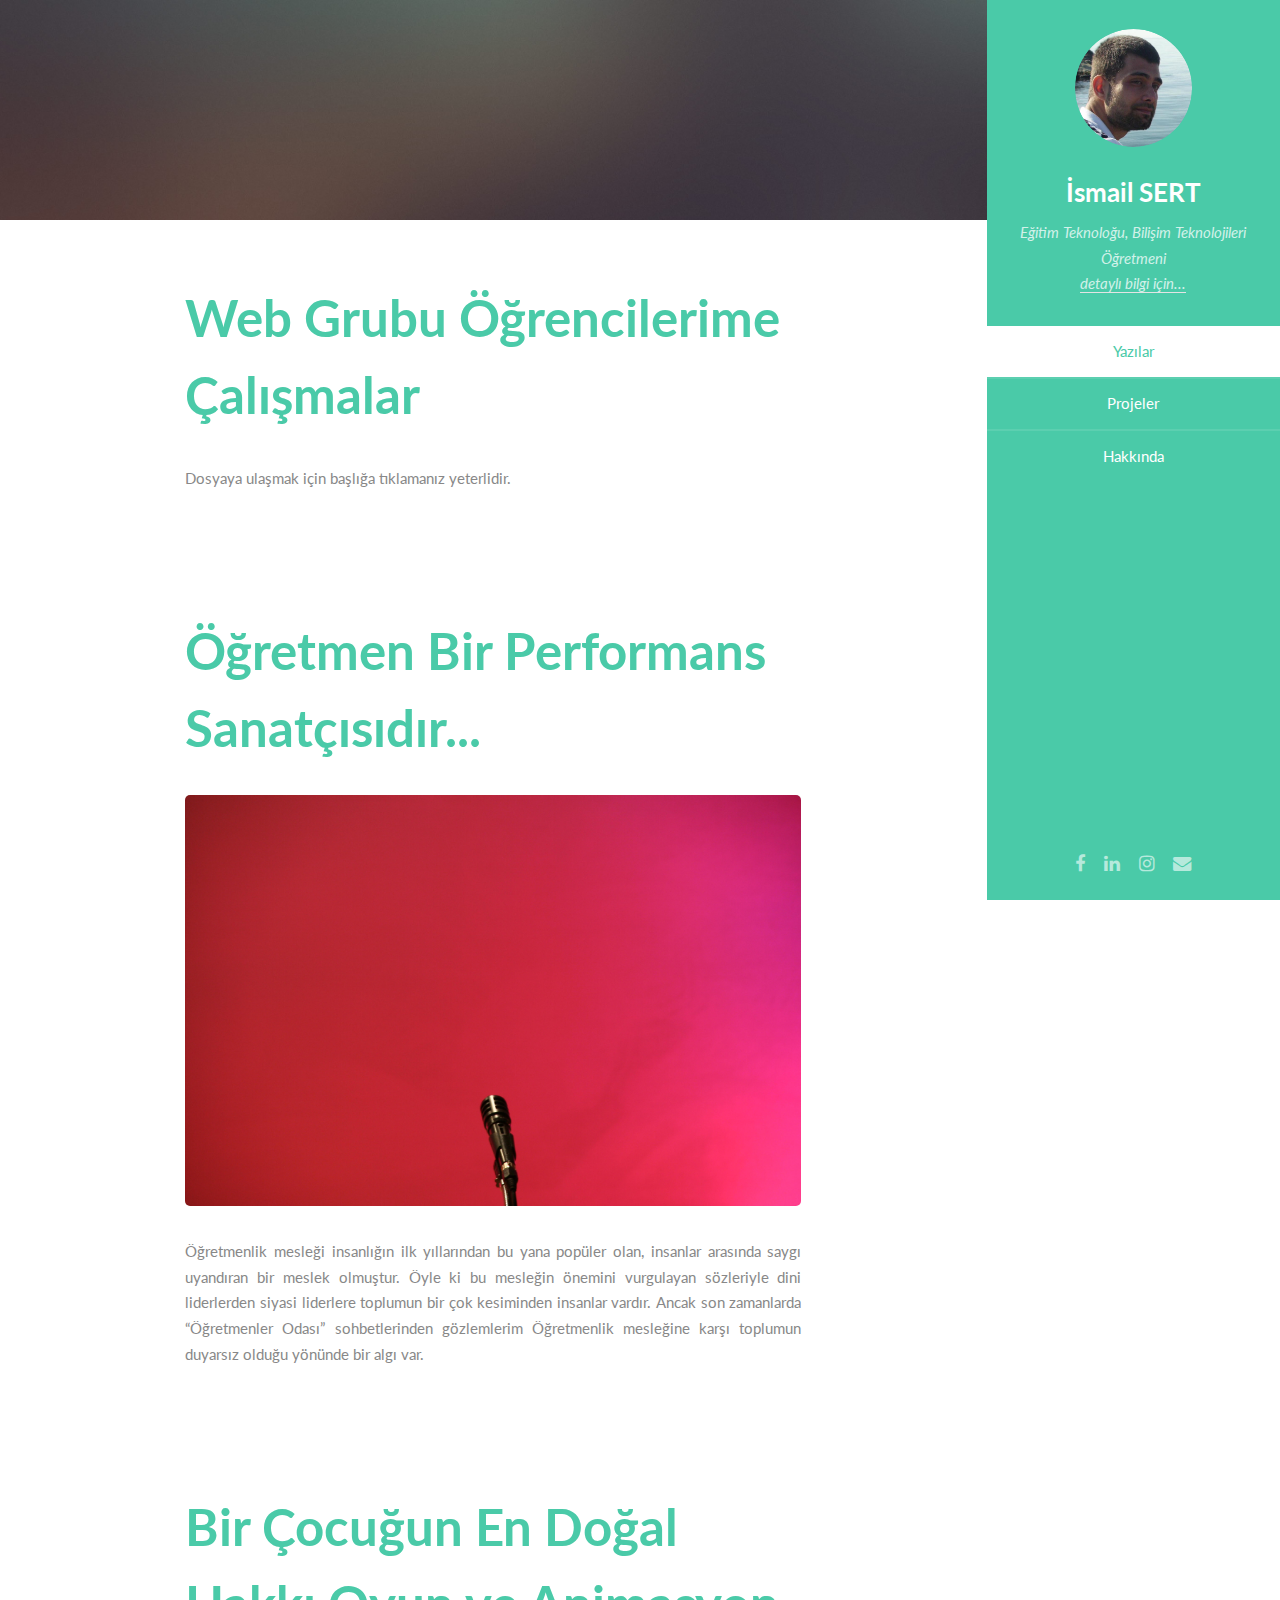
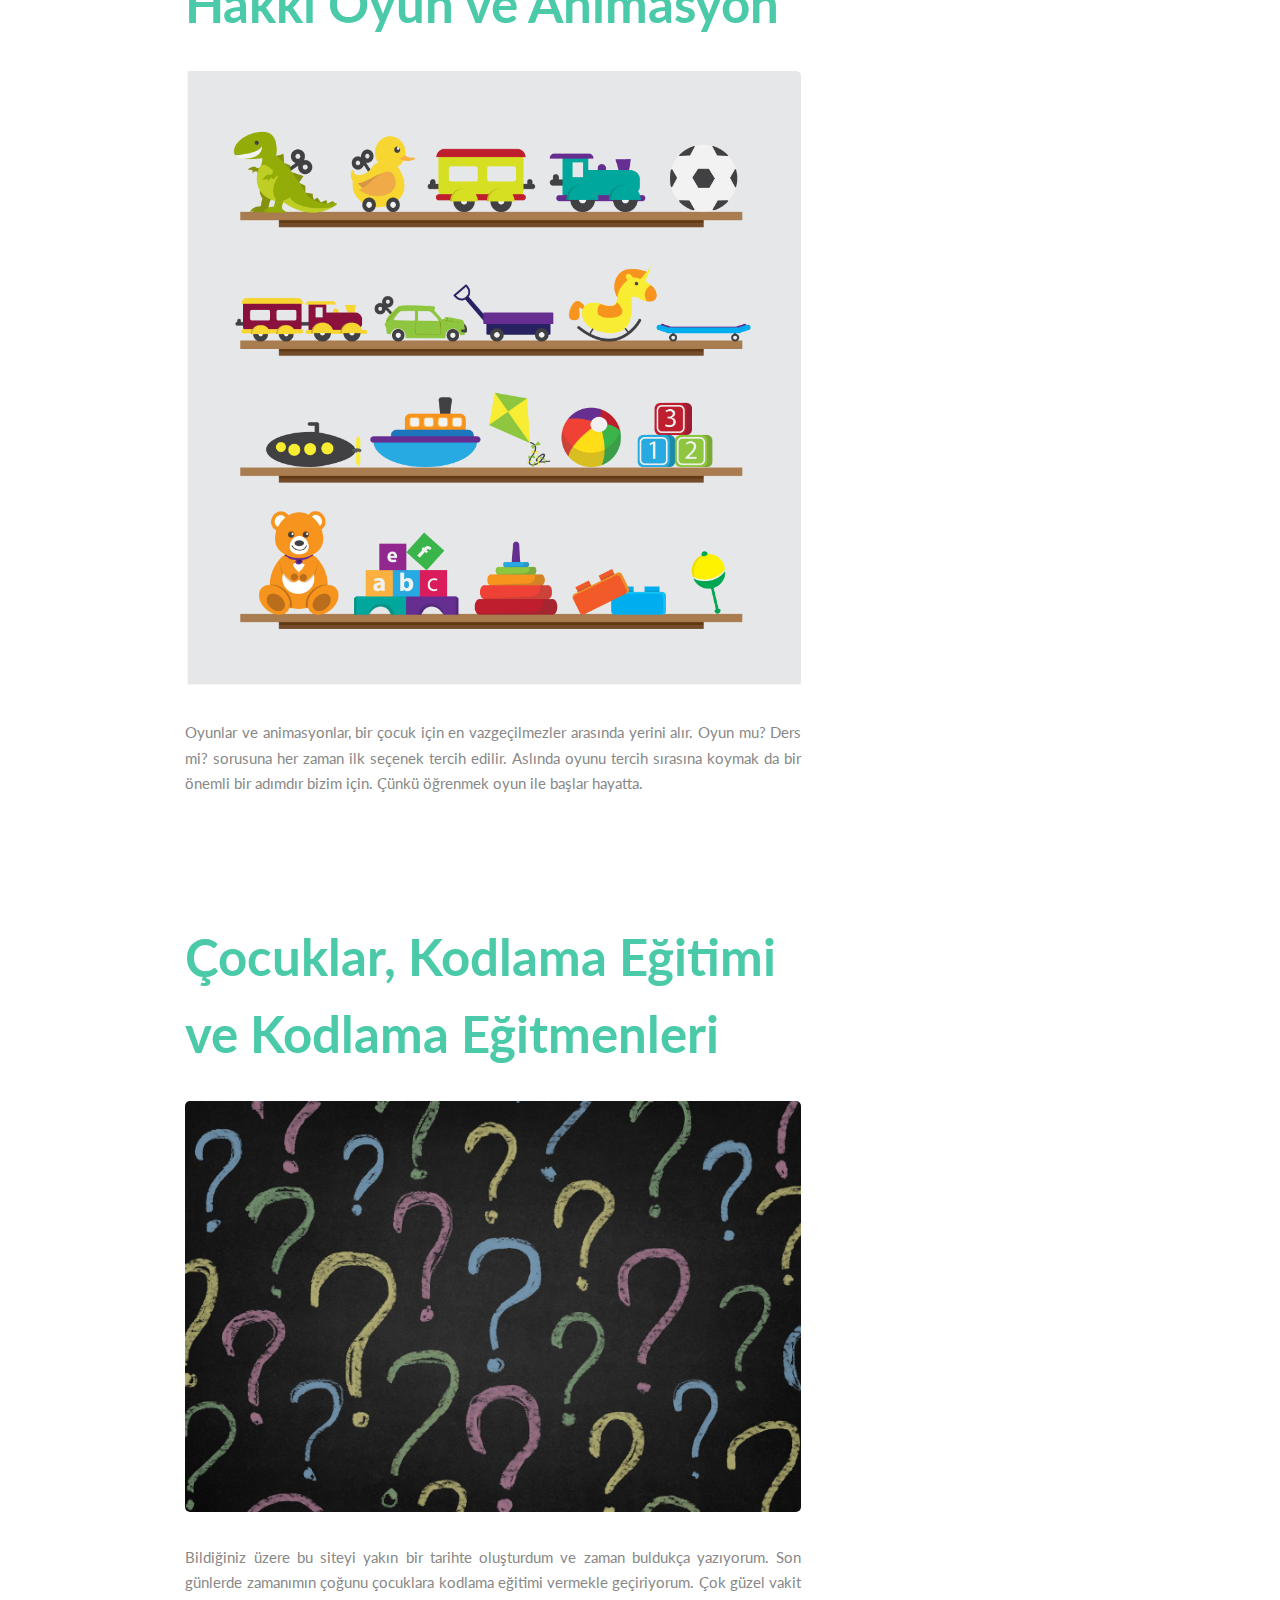
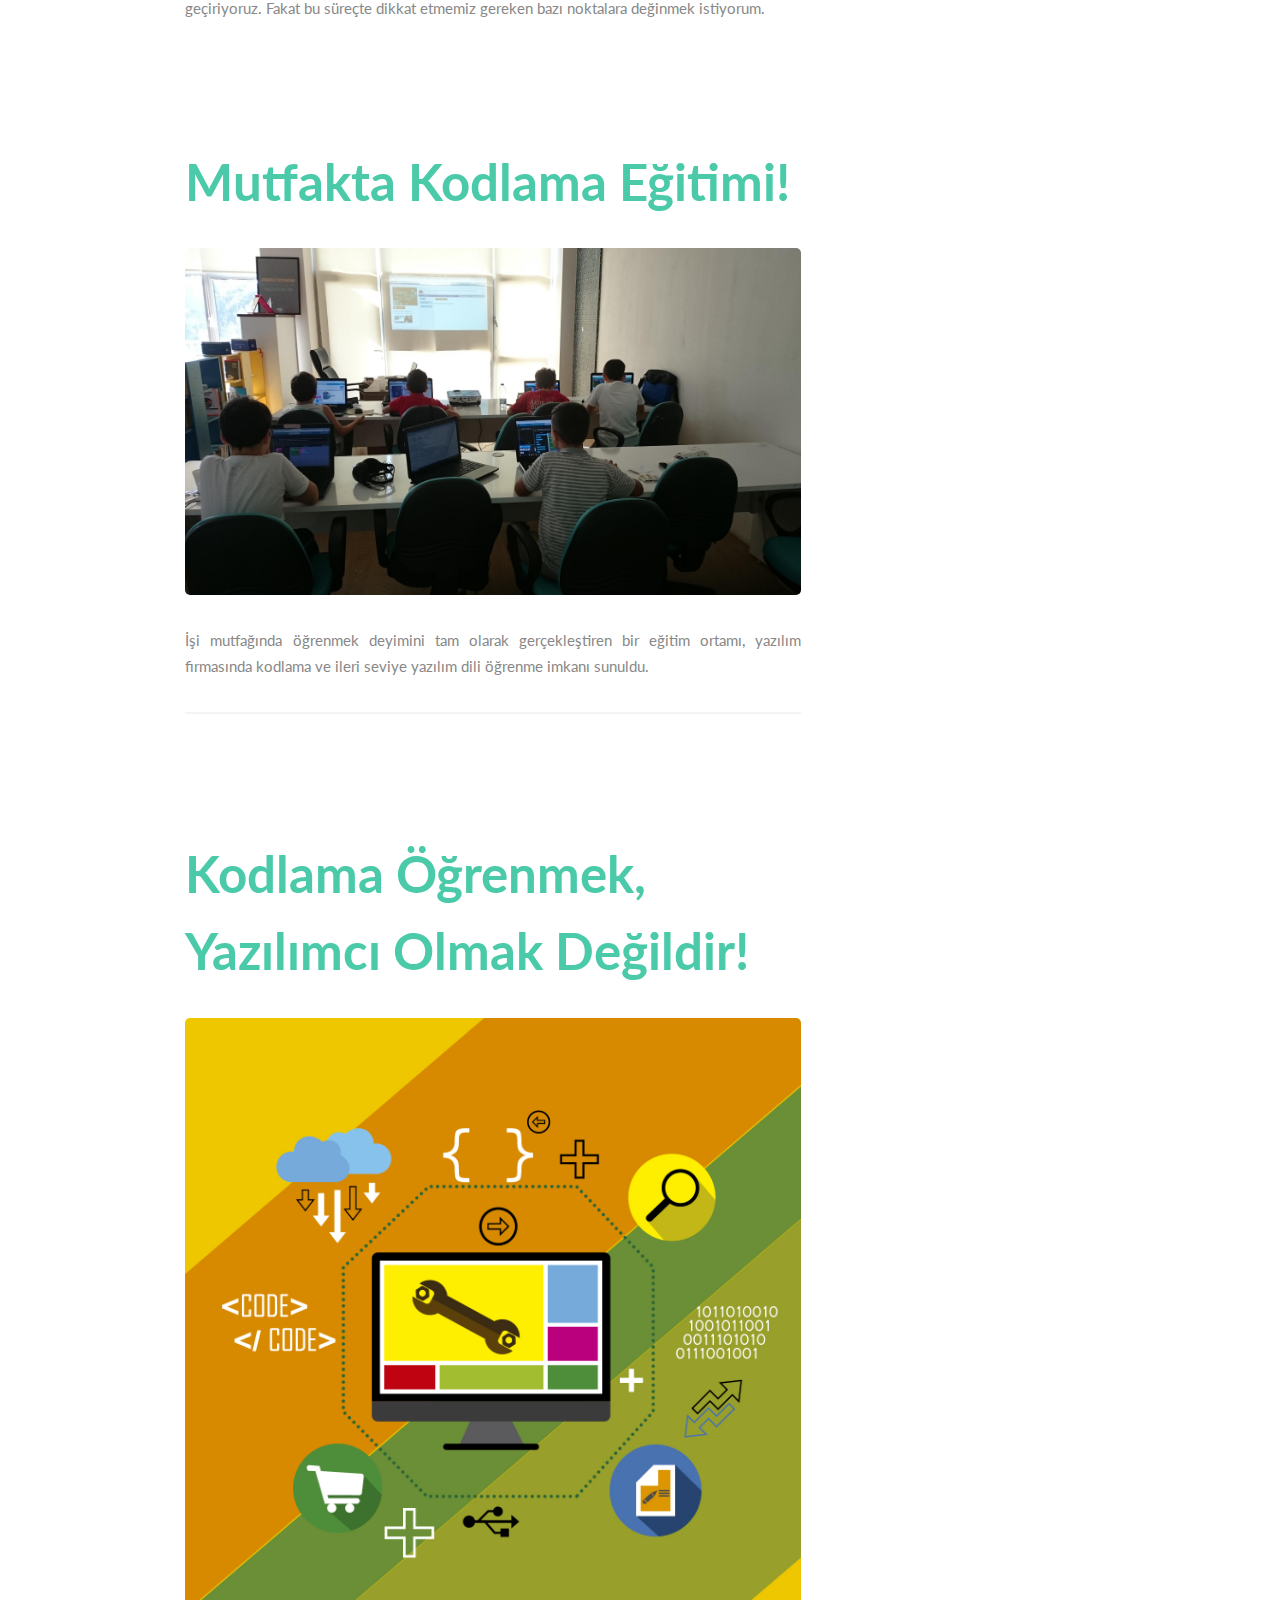
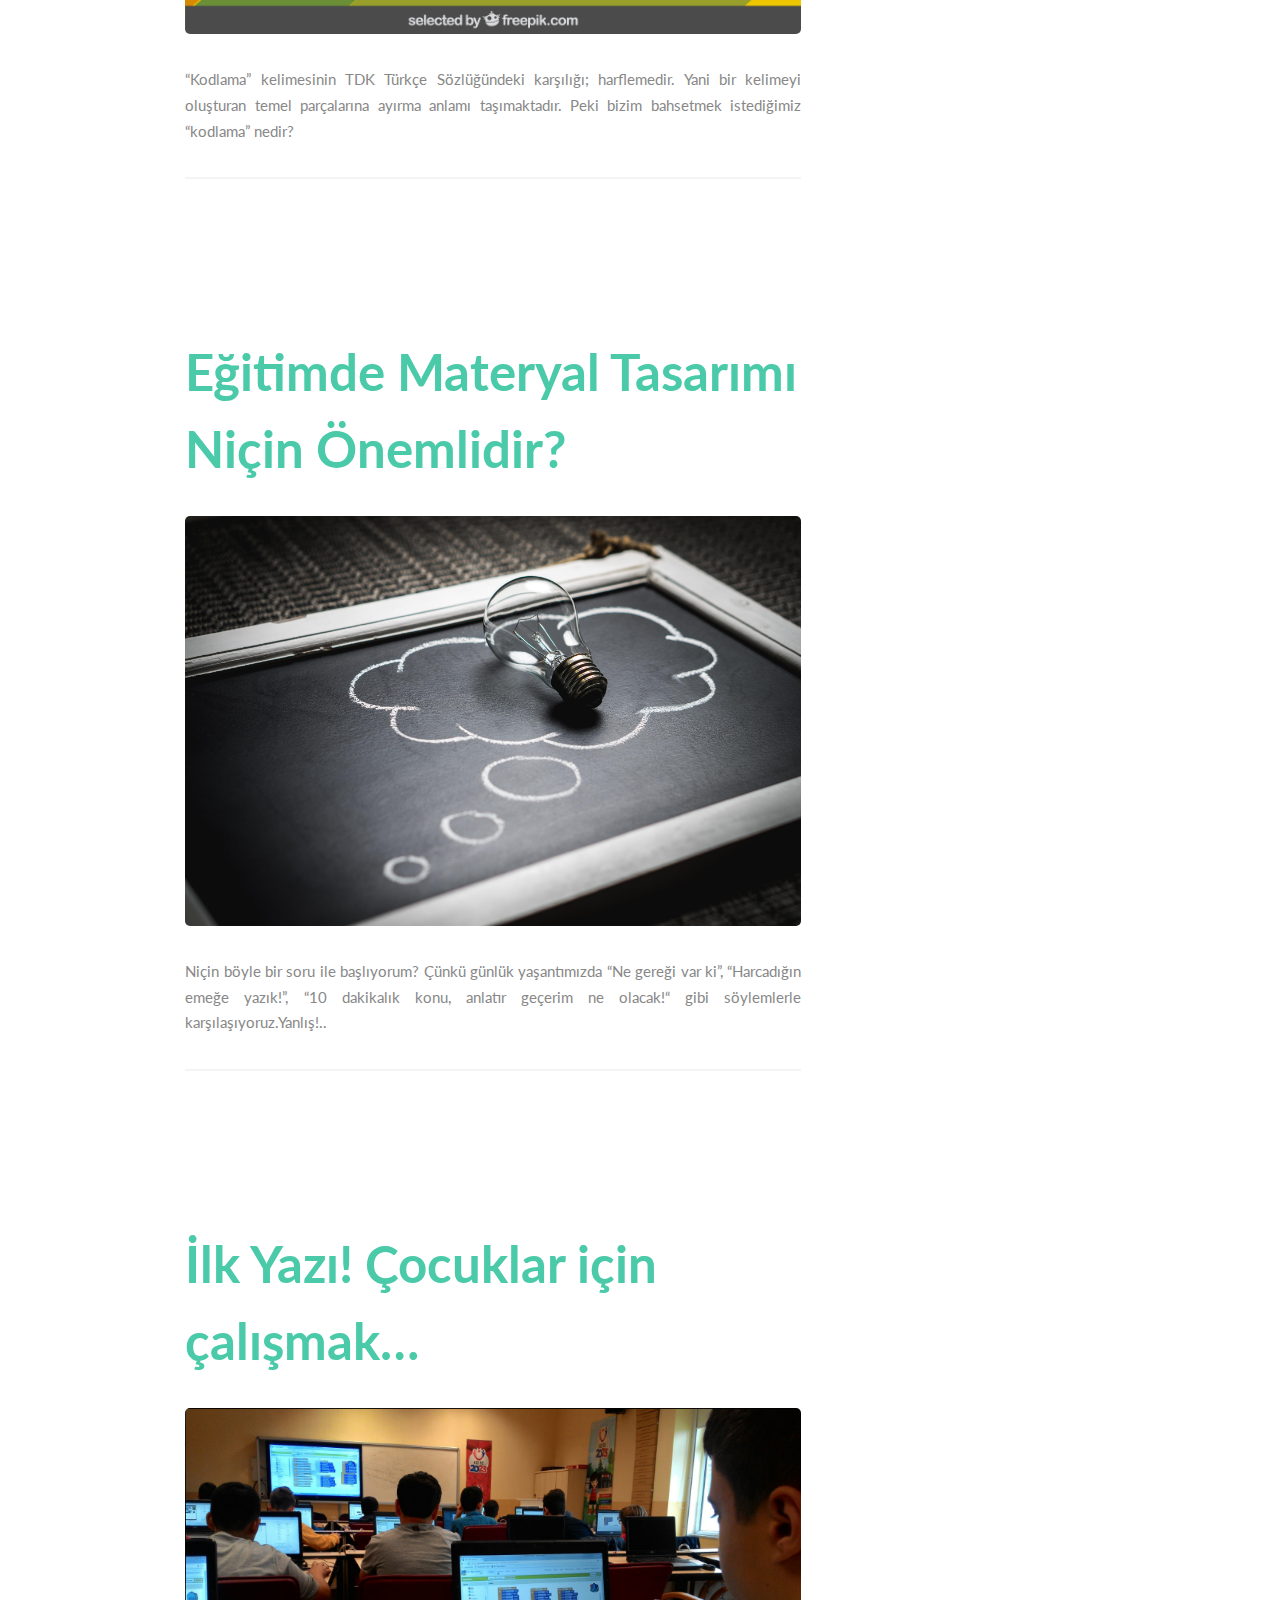
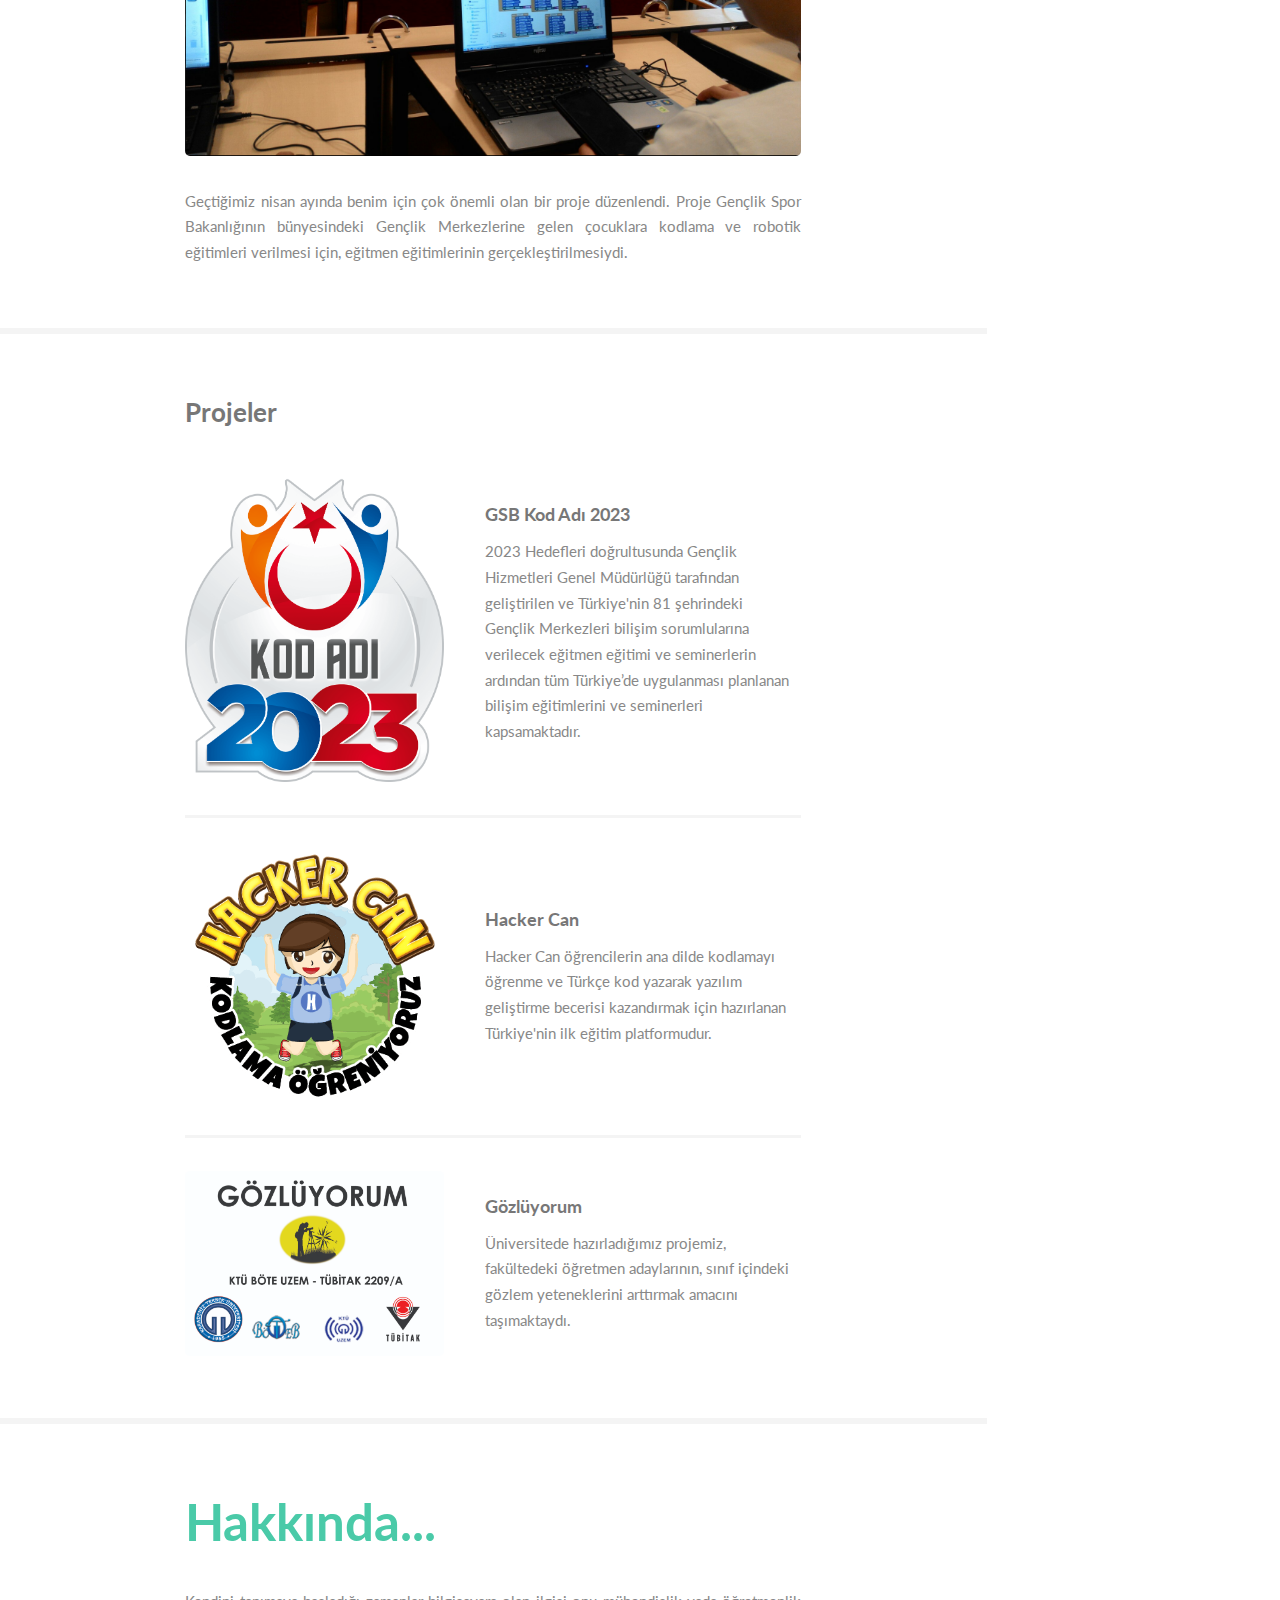
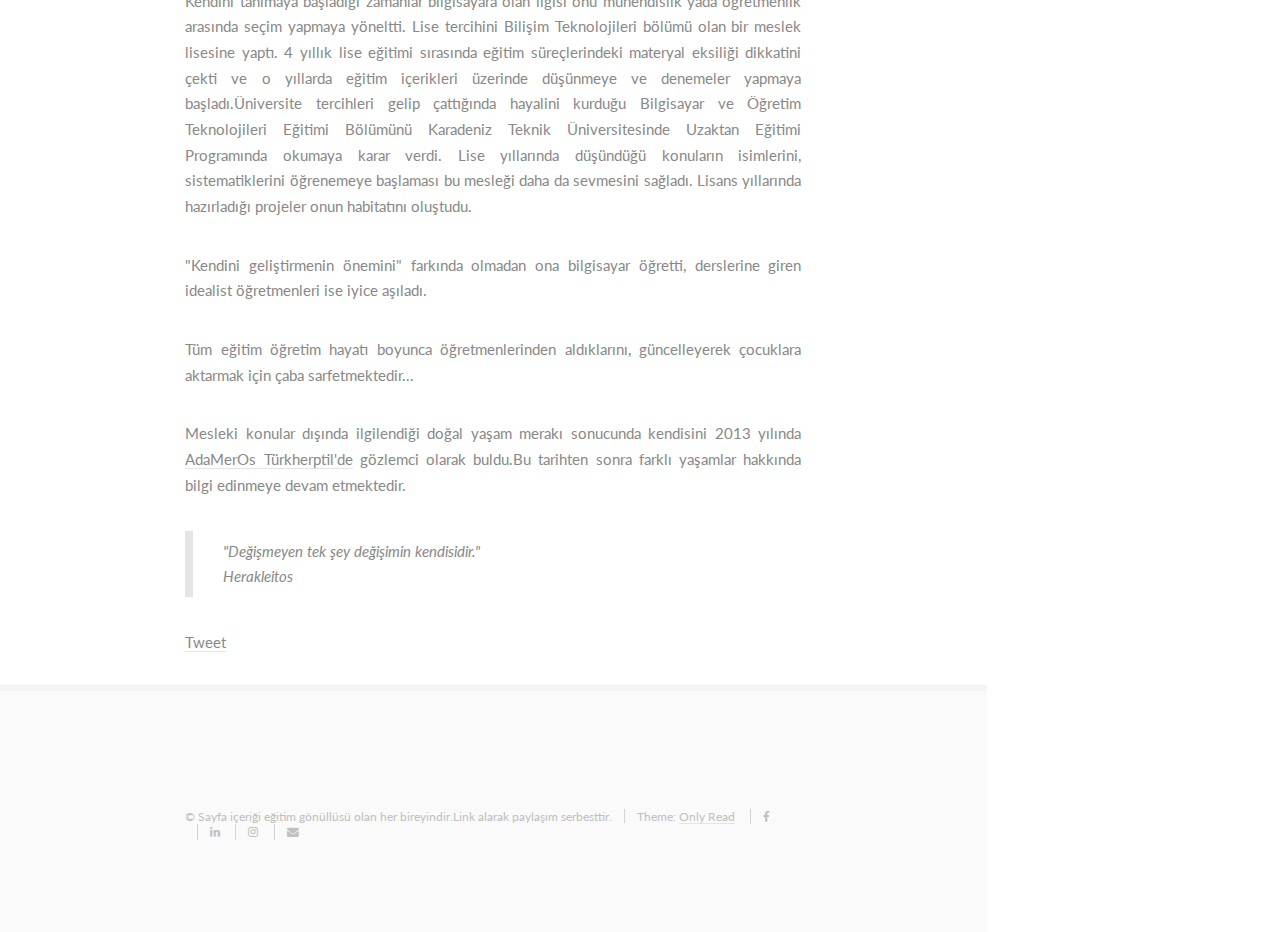
<file: index.html>
<!DOCTYPE HTML>
<html>
	<head>
		<title>İsmail SERT | Eğitim Teknoloğu </title>
		<meta charset="utf-8" />
		<meta name="viewport" content="width=device-width, initial-scale=1" />
		<meta name="description" content="Eğitimden konuşan, her konuyu eğitime getiren takıntılı bir eğitim teknoloğunun kişisel bloğudur.">
		<meta name="keywords" content="Çocuklar için kodlama, kodlama platformu, eğitim teknolojileri, böte, Bilişim Teknolojileri Öğretmeni, Eğitim Teknoloğu, Doğa gözlemcisi">

		<meta property="og:url"           content="http://ismailsert.com/" />
		<meta property="og:type"          content="article" />
		<meta property="og:title"         content="İsmail SERT | Eğitim Teknoloğu" />
		<meta property="og:description"   content="Eğitimden konuşan, her konuyu eğitime getiren takıntılı bir eğitim teknoloğunun kişisel bloğudur." />
		<meta property="og:image"         content="http://ismailsert.com/images/avatar.jpg" />
		<meta property="fb:app_id" content="1935741120027443" />
		<meta property="og:site_name" content="İsmail SERT | Eğitim Teknoloğu" />
		<meta property="article:author" content="http://ismailsert.com/"/>
		<!--[if lte IE 8]><script src="assets/js/ie/html5shiv.js"></script><![endif]-->
		<link rel="stylesheet" href="assets/css/main.css" />
		<!--[if lte IE 8]><link rel="stylesheet" href="assets/css/ie8.css" /><![endif]-->
		<script>
            (function(i,s,o,g,r,a,m){i['GoogleAnalyticsObject']=r;i[r]=i[r]||function(){
                    (i[r].q=i[r].q||[]).push(arguments)},i[r].l=1*new Date();a=s.createElement(o),
                m=s.getElementsByTagName(o)[0];a.async=1;a.src=g;m.parentNode.insertBefore(a,m)
            })(window,document,'script','https://www.google-analytics.com/analytics.js','ga');

            ga('create', 'UA-100408734-1', 'auto');
            ga('send', 'pageview');

		</script>
	</head>
	<body>
	<script>window.twttr = (function(d, s, id) {
        var js, fjs = d.getElementsByTagName(s)[0],
            t = window.twttr || {};
        if (d.getElementById(id)) return t;
        js = d.createElement(s);
        js.id = id;
        js.src = "https://platform.twitter.com/widgets.js";
        fjs.parentNode.insertBefore(js, fjs);

        t._e = [];
        t.ready = function(f) {
            t._e.push(f);
        };

        return t;
    }(document, "script", "twitter-wjs"));</script>
	<div id="fb-root"></div>
	<script>(function(d, s, id) {
        var js, fjs = d.getElementsByTagName(s)[0];
        if (d.getElementById(id)) return;
        js = d.createElement(s); js.id = id;
        js.src = "//connect.facebook.net/tr_TR/sdk.js#xfbml=1&version=v2.9&appId=1935741120027443";
        fjs.parentNode.insertBefore(js, fjs);
    }(document, 'script', 'facebook-jssdk'));</script>



		<!-- Header -->
			<section id="header">
				<header>
					<span class="image avatar"><img src="images/avatar.jpg" alt="" /></span>
					<h1 id="logo"><a href="#">İsmail SERT</a></h1>
					<p>Eğitim Teknoloğu, Bilişim Teknolojileri Öğretmeni <br >
                        <a href="#three">detaylı bilgi için...</a></p>
				</header>
				<nav id="nav">
					<ul>
						<li><a href="#one" class="active">Yazılar</a></li>
						<li><a href="#two">Projeler</a></li>
						<li><a href="#three">Hakkında</a></li>
					</ul>
				</nav>
				<footer>
					<ul class="icons">

						<li><a href="https://www.facebook.com/sertismail" class="icon fa-facebook"><span class="label">Facebook</span></a></li>
						<li><a href="https://www.linkedin.com/in/ismail-sert-8ab75b9a/" class="icon fa-linkedin"><span class="label">Linkedin</span></a></li>
						<li><a href="https://www.instagram.com/ismailsert05/" class="icon fa-instagram"><span class="label">Instagram</span></a></li>
						<li><a href="mailto:ismailsert05@gmail.com" class="icon fa-envelope"><span class="label">Email</span></a></li>
					</ul>
				</footer>
			</section>

		<!-- Wrapper -->
			<div id="wrapper">

				<!-- Main -->
					<div id="main">


						<!-- One -->
							<section id="one" style="text-align:justify;">
								<div class="container">
									<header class="major">
										<a href="webgrubu/calismalar.zip">
											<h2 style="text-align:left;">Web Grubu Öğrencilerime Çalışmalar</h2>
										 	<span class="image fit"></span>
									</header>
									<p>Dosyaya ulaşmak için başlığa tıklamanız yeterlidir.</p>
									</a>

								</div>
								<div class="container">
									<header class="major">
										<a href="posts/ogretmenler_bir_performans_sanatcisidir.html">
											<h2 style="text-align:left;">Öğretmen Bir Performans Sanatçısıdır...</h2>
											<span class="image fit"><img src="../images/performance.jpg"></span>
									</header>
									<p>Öğretmenlik mesleği insanlığın ilk yıllarından bu yana popüler olan, insanlar arasında saygı uyandıran bir meslek olmuştur. Öyle ki bu mesleğin önemini vurgulayan sözleriyle dini liderlerden siyasi liderlere  toplumun bir çok kesiminden insanlar vardır. Ancak son zamanlarda “Öğretmenler Odası” sohbetlerinden gözlemlerim Öğretmenlik mesleğine karşı toplumun duyarsız olduğu yönünde bir algı var.</p>
									</a>

								</div>

								<div class="container">
									<header class="major">
										<a href="posts/bir_cocugun_en_dogal_hakki_oyun_ve_animasyon.html">
											<h2 style="text-align:left;">Bir Çocuğun En Doğal Hakkı Oyun ve Animasyon</h2>
											<span class="image fit"><img src="../images/gamesforkids.jpg"></span>
									</header>
									<p>Oyunlar ve animasyonlar, bir çocuk için en vazgeçilmezler arasında yerini alır. Oyun mu? Ders mi? sorusuna her zaman ilk seçenek tercih edilir. Aslında oyunu tercih sırasına koymak da bir önemli bir adımdır bizim için. Çünkü öğrenmek oyun ile başlar hayatta. </p>
									</a>

								</div>

								<div class="container">
									<header class="major">
										<a href="posts/cocuklar_kodlama_egitimi_ve_kodlama_egitmenleri.html">
										<h2 style="text-align:left;">Çocuklar, Kodlama Eğitimi ve Kodlama Eğitmenleri</h2>
										<span class="image fit"><img src="../images/question.jpg"></span>
									</header>
									<p>Bildiğiniz üzere bu siteyi yakın bir tarihte oluşturdum ve zaman buldukça yazıyorum. Son günlerde zamanımın çoğunu çocuklara kodlama eğitimi vermekle geçiriyorum. Çok güzel vakit geçiriyoruz. Fakat bu süreçte dikkat etmemiz gereken bazı noktalara değinmek istiyorum.</p>
								</a>

								</div>
								<div class="container">
									<header class="major">
										<a href="posts/mutfakta_kodlama_egitimi.html">
											<h2 style="text-align:left;">Mutfakta Kodlama Eğitimi!</h2>
											<span class="image fit" ><img src="images/mutfak1.jpg"></span>
									</header>
									<p>İşi mutfağında öğrenmek deyimini tam olarak gerçekleştiren bir eğitim ortamı, yazılım firmasında kodlama ve ileri seviye yazılım dili öğrenme imkanı sunuldu.</p></a>
									<hr>
								</div>
								<div class="container">
									<header class="major">
										<a href="posts/Kodlama_ogrenmek_yazilimci_olmak_degildir.html">
										<h2 style="text-align:left;">Kodlama Öğrenmek, Yazılımcı Olmak Değildir!</h2>
										<span class="image fit" ><img src="images/coding.jpg"></span>
									</header>
									<p>“Kodlama” kelimesinin TDK Türkçe Sözlüğündeki karşılığı; harflemedir. Yani bir kelimeyi oluşturan temel parçalarına ayırma anlamı taşımaktadır. Peki bizim bahsetmek istediğimiz “kodlama” nedir?</p></a>
									<hr>
								</div>
								<p></p>
								<div class="container">
									<header class="major">
										<a href="posts/egitimde_materyal_tasarimi_nicin_onemlidir.html">
										<h2 style="text-align:left;">Eğitimde Materyal Tasarımı Niçin Önemlidir?</h2>
										<span class="image fit"><img src="images/think2.jpg"></span>
									</header>
									<p>Niçin böyle bir soru ile başlıyorum? Çünkü günlük yaşantımızda “Ne gereği var ki”, “Harcadığın emeğe yazık!”, “10 dakikalık konu, anlatır geçerim ne olacak!“ gibi söylemlerle karşılaşıyoruz.Yanlış!..</p></a>
									<hr>
								</div>
								<p></p>
								<div class="container">
									<header class="major">
										<a href="posts/ilk_yazi_cocuklar_icin_calismak.html">
										<h2 style="text-align:left;">İlk Yazı! Çocuklar için çalışmak…</h2>
										<span class="image fit"><img src="images/kidscoders.png"></span>
									</header>
									<p>Geçtiğimiz nisan ayında benim için çok önemli olan bir proje düzenlendi. Proje Gençlik Spor Bakanlığının bünyesindeki Gençlik Merkezlerine gelen çocuklara kodlama ve robotik eğitimleri verilmesi için, eğitmen eğitimlerinin gerçekleştirilmesiydi.</p></a>
								</div>


							</section>

						<!-- Two -->
						<section id="two">
							<div class="container">
								<h3>Projeler</h3>
								<p></p>
								<div class="features">
									<article>
										<a href="#" class="image"><img src="images/gsblogo.png" alt="Kod Adı 2023 Logosu" /></a>
										<div class="inner">
											<h4><a href="http://kodadi2023.gsb.gov.tr/">GSB Kod Adı 2023</a></h4>
											<p>2023 Hedefleri doğrultusunda Gençlik Hizmetleri Genel Müdürlüğü tarafından geliştirilen ve Türkiye'nin 81 şehrindeki Gençlik Merkezleri bilişim sorumlularına verilecek eğitmen eğitimi ve seminerlerin ardından tüm Türkiye’de uygulanması planlanan bilişim eğitimlerini ve seminerleri kapsamaktadır.</p>
										</div>
									</article>
									<article>
										<a href="#" class="image"><img src="images/hackercan_logo2.png" alt="" /></a>
										<div class="inner">
											<h4><a href="http://www.hackercan.com/">Hacker Can</a></h4>
											<p>Hacker Can öğrencilerin ana dilde kodlamayı öğrenme ve Türkçe kod yazarak yazılım geliştirme becerisi kazandırmak için hazırlanan Türkiye'nin ilk eğitim platformudur.</p>
										</div>
									</article>
									<article>
										<a href="#" class="image"><img src="images/branda.jpg" alt="" /></a>
										<div class="inner">
											<h4>Gözlüyorum</h4>
											<p>Üniversitede hazırladığımız projemiz, fakültedeki öğretmen adaylarının, sınıf içindeki gözlem yeteneklerini arttırmak amacını taşımaktaydı.</p>
										</div>
									</article>
								</div>
							</div>
						</section>
						<section id="three" style="text-align:justify;">
							<div class="container">
								<header class="major">
									<h2>Hakkında...</h2>
								</header>
								<p >Kendini tanımaya başladığı zamanlar bilgisayara olan ilgisi onu mühendislik yada öğretmenlik
									arasında seçim yapmaya yöneltti. Lise tercihini Bilişim Teknolojileri bölümü olan bir meslek lisesine yaptı.
									4 yıllık lise eğitimi sırasında eğitim süreçlerindeki materyal eksiliği dikkatini çekti ve o yıllarda eğitim
									içerikleri üzerinde düşünmeye ve denemeler yapmaya başladı.Üniversite tercihleri gelip çattığında hayalini kurduğu
									Bilgisayar ve Öğretim Teknolojileri Eğitimi Bölümünü Karadeniz Teknik Üniversitesinde Uzaktan Eğitimi Programında okumaya karar verdi.
									Lise yıllarında düşündüğü konuların isimlerini, sistematiklerini öğrenemeye başlaması bu mesleği daha da sevmesini sağladı.
									Lisans yıllarında hazırladığı projeler onun habitatını oluştudu.</p>
								<p>"Kendini geliştirmenin önemini" farkında olmadan ona bilgisayar öğretti, derslerine giren idealist öğretmenleri ise iyice aşıladı.</p>
								<p>Tüm eğitim öğretim hayatı boyunca öğretmenlerinden aldıklarını, güncelleyerek çocuklara aktarmak için çaba sarfetmektedir...</p>
								<p>Mesleki konular dışında ilgilendiği doğal yaşam merakı sonucunda kendisini 2013 yılında <a href="http://www.turkherptil.org">AdaMerOs Türkherptil'de</a> gözlemci olarak buldu.Bu tarihten sonra farklı yaşamlar hakkında bilgi edinmeye devam etmektedir.</p>
								<blockquote><i>"Değişmeyen tek şey değişimin kendisidir."<br> Herakleitos</i></blockquote>
								<div class="fb-like" data-href="http://ismailsert.com" data-layout="standard" data-action="like" data-size="small" data-show-faces="false" data-share="true"></div>
								<a class="twitter-share-button"
								   href="https://ismailsert.com/"
								   data-size="large">
									Tweet</a>
								<div class="fb-comments" data-href="http://ismailsert.com" data-numposts="5"></div>

							</div>
						</section>

				<!-- Footer -->
					<section id="footer">
						<div class="container">
							<ul class="copyright">
								<li>&copy; Sayfa içeriği eğitim gönüllüsü olan her bireyindir.Link alarak paylaşım serbesttir.</li><li>Theme: <a href="http://html5up.net">Only Read</a></li>
								<li><a href="https://www.facebook.com/sertismail" class="icon fa-facebook"><span class="label">Facebook</span></a></li>
								<li><a href="https://www.linkedin.com/in/ismail-sert-8ab75b9a/" class="icon fa-linkedin"><span class="label">Linkedin</span></a></li>
                                <li><a href="http://www.instagram.com/ismailsert05/" class="icon fa-instagram"><span class="label">Instagram</span></a></li>
								<li><a href="mailto:ismailsert05@gmail.com" class="icon fa-envelope"><span class="label">Email</span></a></li>
							</ul>
						</div>
					</section>

			</div>

		<!-- Scripts -->
			<script src="assets/js/jquery.min.js"></script>
			<script src="assets/js/jquery.scrollzer.min.js"></script>
			<script src="assets/js/jquery.scrolly.min.js"></script>
			<script src="assets/js/skel.min.js"></script>
			<script src="assets/js/util.js"></script>
			<!--[if lte IE 8]><script src="assets/js/ie/respond.min.js"></script><![endif]-->
			<script src="assets/js/main.js"></script>

            </div></body>
</html>
</file>
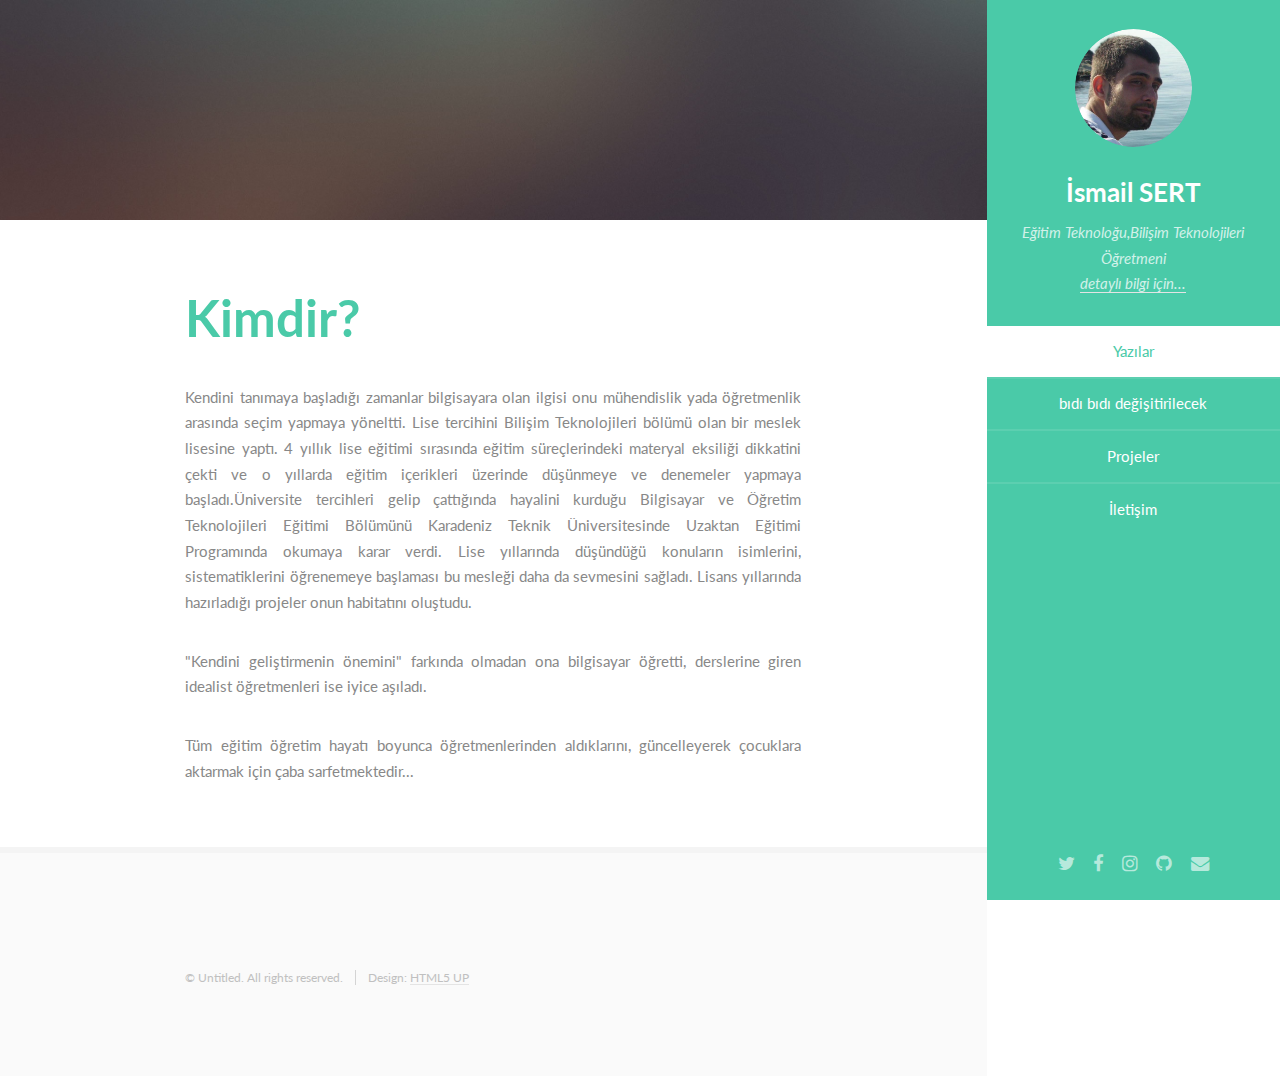
<file: kimdir.html>
<!DOCTYPE HTML>
<html>
	<head>
		<title>İsmail SERT | Eğitim Teknoloğu </title>
		<meta charset="utf-8" />
		<meta name="viewport" content="width=device-width, initial-scale=1" />
		<meta name="description" content="Eğitimden konuşan, her konuyu eğitime getiren takıntılı bir eğitim teknoloğunun kişisel bloğudur.">
		<meta name="keywords" content="Çocuklar için kodlama, kodlama platformu, eğitim teknolojileri, böte, Bilişim Teknolojileri Öğretmeni, Eğitim Teknoloğu, Doğa gözlemcisi">
		<meta name="author" content="İsmail SERT">
		<!--[if lte IE 8]><script src="assets/js/ie/html5shiv.js"></script><![endif]-->
		<link rel="stylesheet" href="assets/css/main.css" />
		<!--[if lte IE 8]><link rel="stylesheet" href="assets/css/ie8.css" /><![endif]-->
		<script>
            (function(i,s,o,g,r,a,m){i['GoogleAnalyticsObject']=r;i[r]=i[r]||function(){
                    (i[r].q=i[r].q||[]).push(arguments)},i[r].l=1*new Date();a=s.createElement(o),
                m=s.getElementsByTagName(o)[0];a.async=1;a.src=g;m.parentNode.insertBefore(a,m)
            })(window,document,'script','https://www.google-analytics.com/analytics.js','ga');

            ga('create', 'UA-100408734-1', 'auto');
            ga('send', 'pageview');

		</script>
	</head>
	<body>
	<div id="fb-root"></div>
	<script>(function(d, s, id) {
        var js, fjs = d.getElementsByTagName(s)[0];
        if (d.getElementById(id)) return;
        js = d.createElement(s); js.id = id;
        js.src = "//connect.facebook.net/tr_TR/sdk.js#xfbml=1&version=v2.9&appId=1935741120027443";
        fjs.parentNode.insertBefore(js, fjs);
    }(document, 'script', 'facebook-jssdk'));</script>



		<!-- Header -->
			<section id="header">
				<header>
					<span class="image avatar"><img src="images/avatar.jpg" alt="" /></span>
					<h1 id="logo"><a href="#">İsmail SERT</a></h1>
					<p>Eğitim Teknoloğu,Bilişim Teknolojileri Öğretmeni <br >
                        <a href="kimdir.html">detaylı bilgi için...</a></p>
				</header>
				<nav id="nav">
					<ul>
						<li><a href="#one" class="active">Yazılar</a></li>
						<li><a href="#two">bıdı bıdı değişitirilecek</a></li>
						<li><a href="#three">Projeler</a></li>
						<li><a href="#four">İletişim</a></li>
					</ul>
				</nav>
				<footer>
					<ul class="icons">
						<li><a href="#" class="icon fa-twitter"><span class="label">Twitter</span></a></li>
						<li><a href="#" class="icon fa-facebook"><span class="label">Facebook</span></a></li>
						<li><a href="#" class="icon fa-instagram"><span class="label">Instagram</span></a></li>
						<li><a href="#" class="icon fa-github"><span class="label">Github</span></a></li>
						<li><a href="#" class="icon fa-envelope"><span class="label">Email</span></a></li>
					</ul>
				</footer>
			</section>

		<!-- Wrapper -->
			<div id="wrapper">

				<!-- Main -->
					<div id="main">


						<!-- One -->
							<section id="one" style="text-align:justify;">
								<div class="container">
									<header class="major">
										<h2>Kimdir?</h2>
									</header>
									<p >Kendini tanımaya başladığı zamanlar bilgisayara olan ilgisi onu mühendislik yada öğretmenlik
									arasında seçim yapmaya yöneltti. Lise tercihini Bilişim Teknolojileri bölümü olan bir meslek lisesine yaptı.
									4 yıllık lise eğitimi sırasında eğitim süreçlerindeki materyal eksiliği dikkatini çekti ve o yıllarda eğitim
									içerikleri üzerinde düşünmeye ve denemeler yapmaya başladı.Üniversite tercihleri gelip çattığında hayalini kurduğu
									Bilgisayar ve Öğretim Teknolojileri Eğitimi Bölümünü Karadeniz Teknik Üniversitesinde Uzaktan Eğitimi Programında okumaya karar verdi.
									Lise yıllarında düşündüğü konuların isimlerini, sistematiklerini öğrenemeye başlaması bu mesleği daha da sevmesini sağladı.
									Lisans yıllarında hazırladığı projeler onun habitatını oluştudu.</p>
									<p>"Kendini geliştirmenin önemini" farkında olmadan ona bilgisayar öğretti, derslerine giren idealist öğretmenleri ise iyice aşıladı.</p>
									<p>Tüm eğitim öğretim hayatı boyunca öğretmenlerinden aldıklarını, güncelleyerek çocuklara aktarmak için çaba sarfetmektedir...</p>
									<div class="fb-like" data-href="http://ismailsert.com" data-layout="standard" data-action="like" data-size="small" data-show-faces="false" data-share="true"></div>
									<div class="fb-comments" data-href="http://ismailsert.com" data-numposts="5"></div>
								</div>
							</section>
<!--
						<!-- Two -->


				<!-- Footer -->
					<section id="footer">
						<div class="container">
							<ul class="copyright">
								<li>&copy; Untitled. All rights reserved.</li><li>Design: <a href="http://html5up.net">HTML5 UP</a></li>
							</ul>
						</div>
					</section>

			</div>

		<!-- Scripts -->
			<script src="assets/js/jquery.min.js"></script>
			<script src="assets/js/jquery.scrollzer.min.js"></script>
			<script src="assets/js/jquery.scrolly.min.js"></script>
			<script src="assets/js/skel.min.js"></script>
			<script src="assets/js/util.js"></script>
			<!--[if lte IE 8]><script src="assets/js/ie/respond.min.js"></script><![endif]-->
			<script src="assets/js/main.js"></script>

	</body>
</html>
</file>
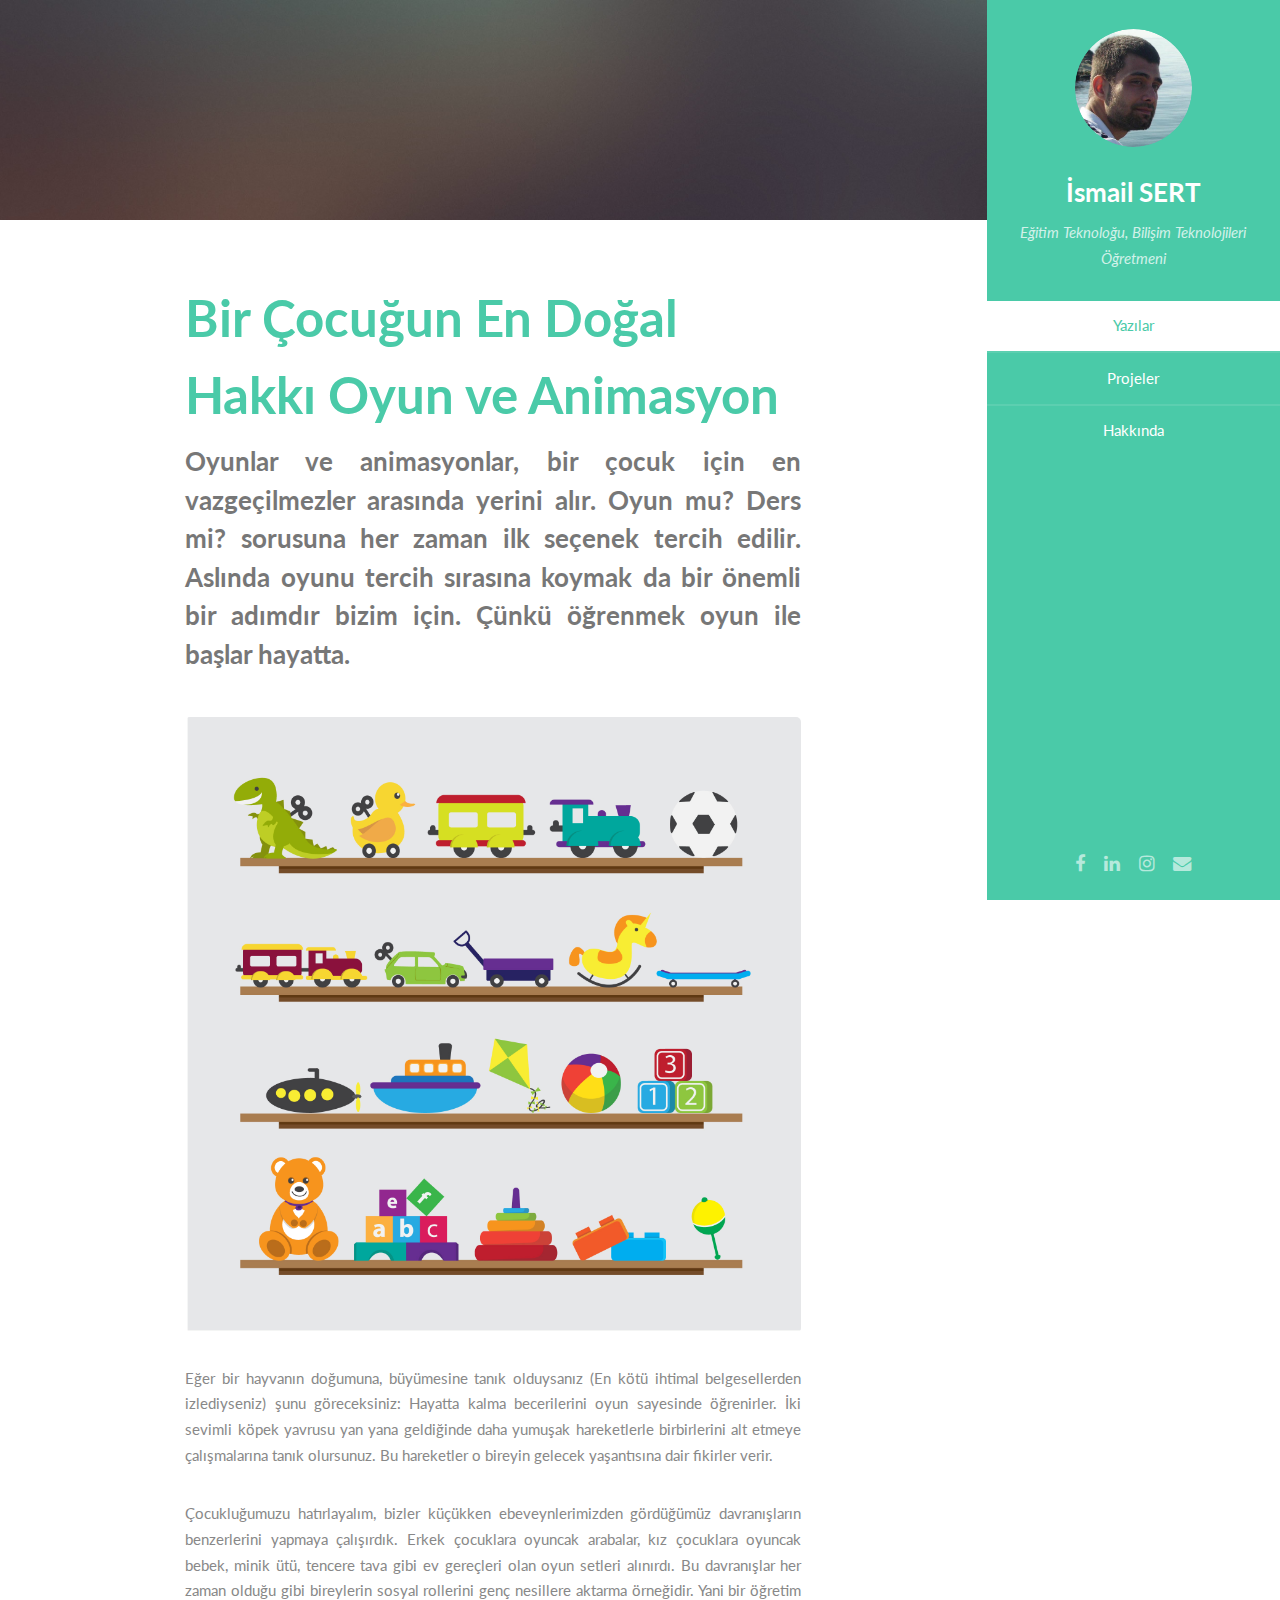
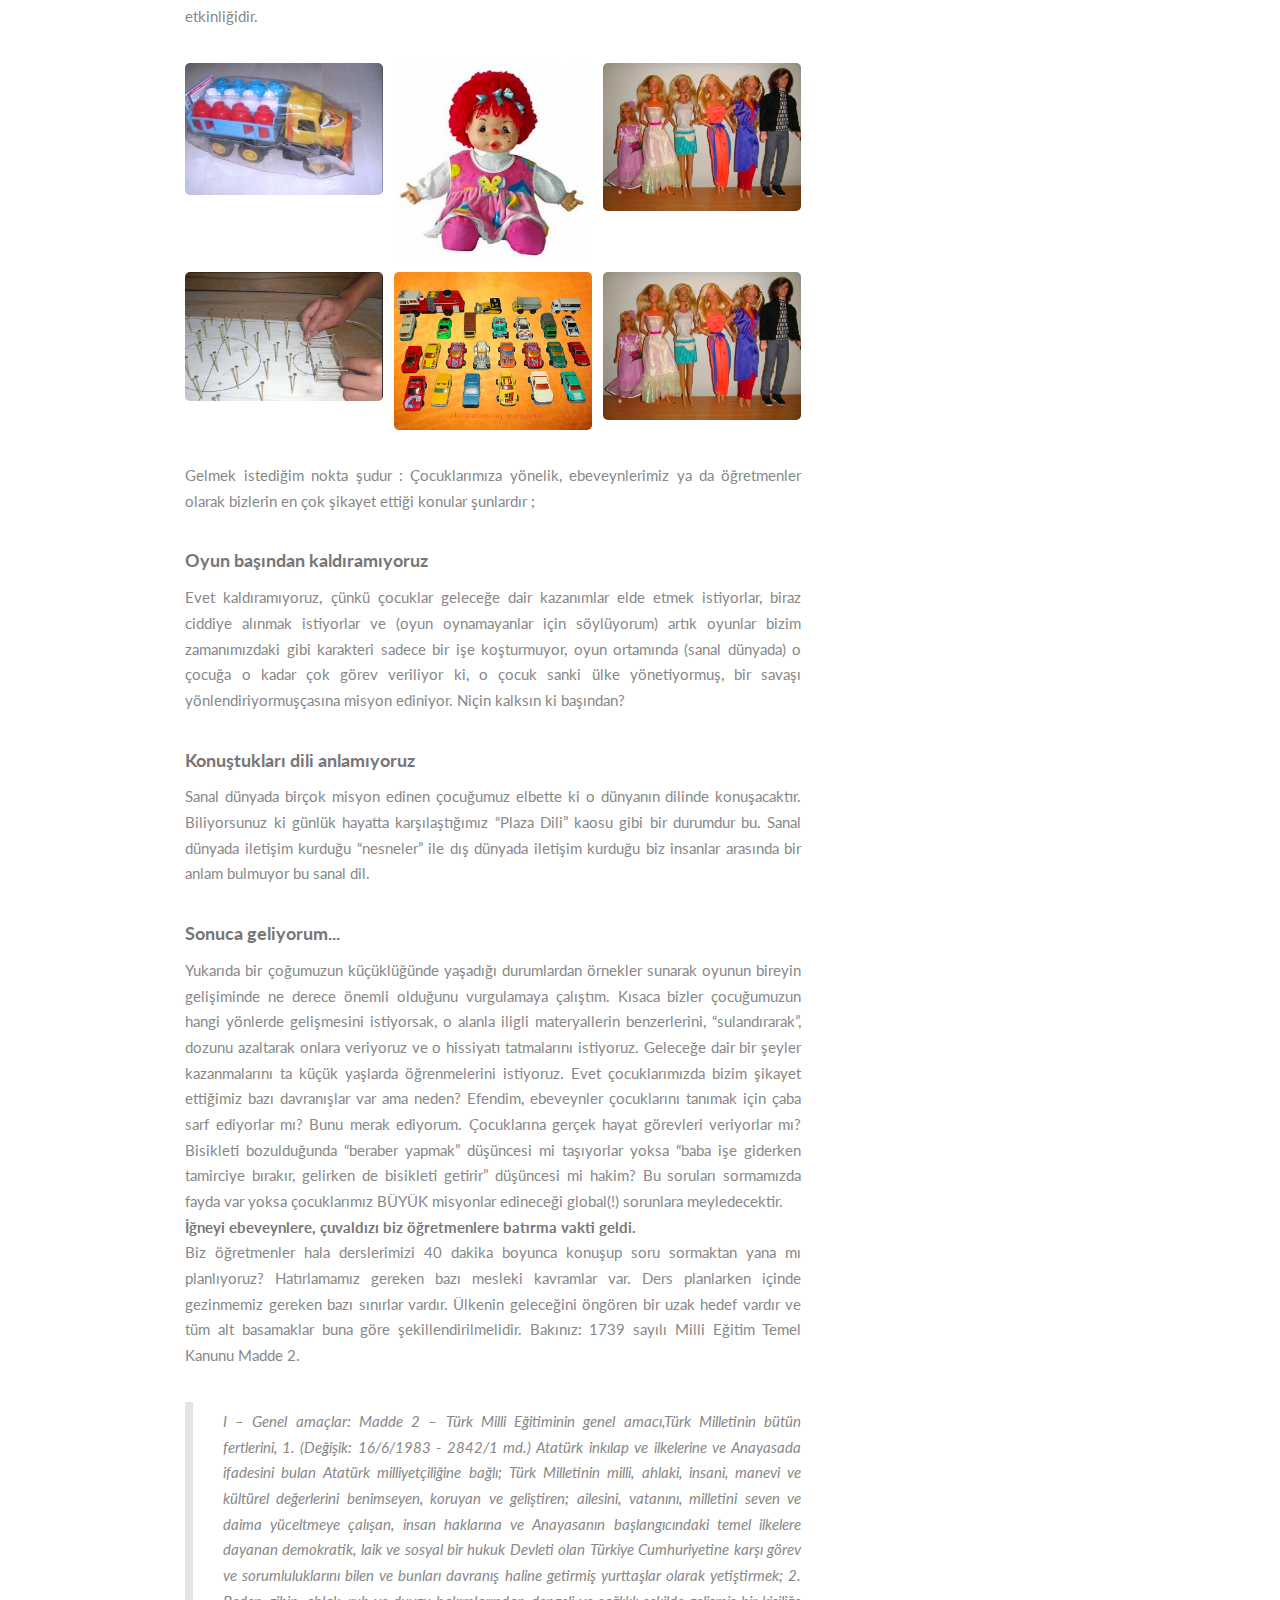
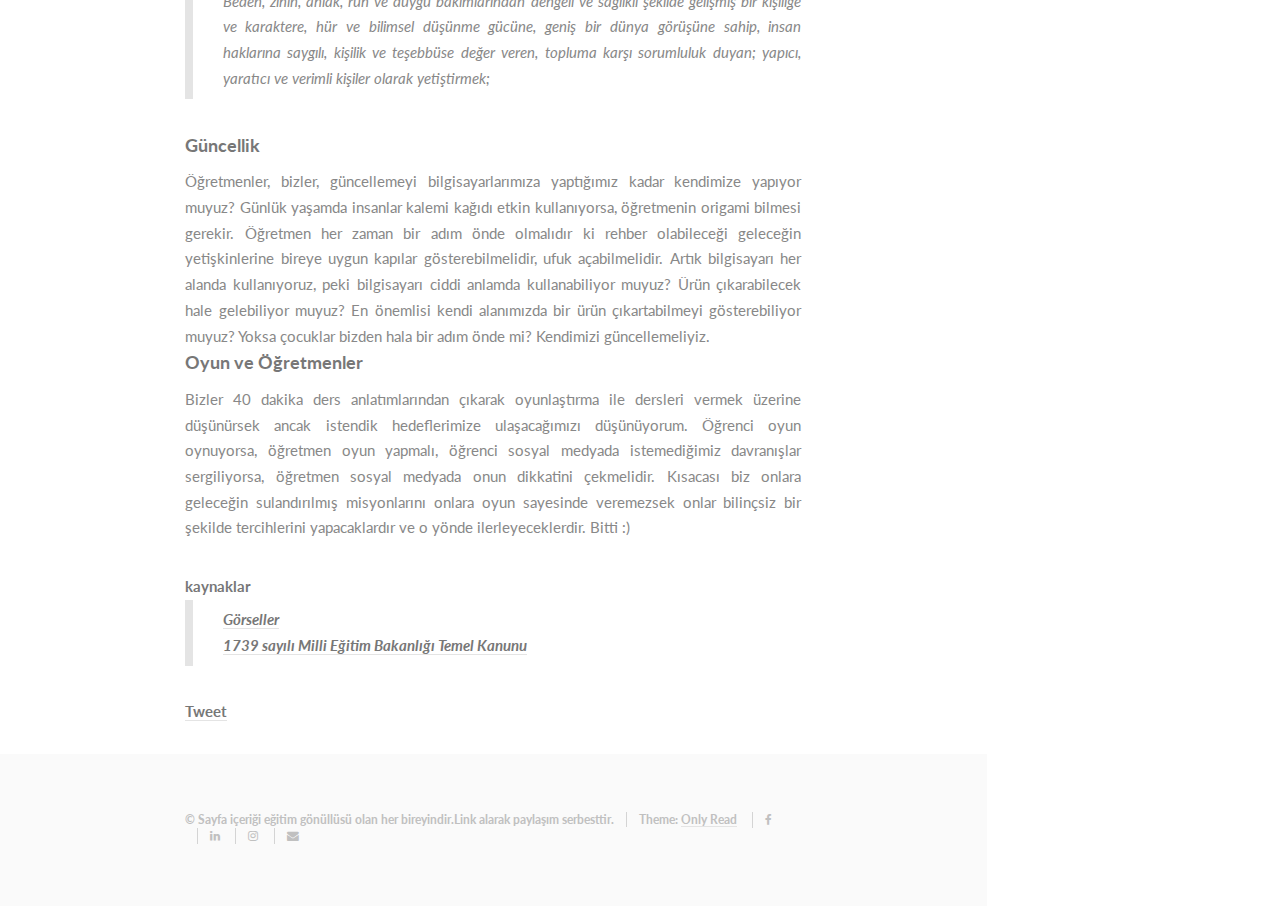
<file: posts/bir_cocugun_en_dogal_hakki_oyun_ve_animasyon.html>
<!DOCTYPE HTML>
<html>
	<head>
		<title>Bir Çocuğun En Doğal Hakkı Oyun ve Animasyon</title>
		<meta charset="utf-8" />
		<meta name="viewport" content="width=device-width, initial-scale=1" />
		<meta name="description" content="Bildiğiniz üzere bu siteyi yakın bir tarihte oluşturdum ve zaman buldukça yazıyorum. Son günlerde zamanımın çoğunu çocuklara kodlama eğitimi vermekle geçiriyorum. Çok güzel vakit geçiriyoruz. Fakat bu süreçte dikkat etmemiz gereken bazı noktalara değinmek istiyorum.">
		<meta name="keywords" content="oyunka,öğretmenler,iğne,çuvaldız">

		<meta property="og:url"           content="http://ismailsert.com/posts/bir_cocugun_en_dogal_hakki_oyun_ve_animasyon.html" />
		<meta property="og:type"          content="article" />
		<meta property="og:title"         content="Bir Çocuğun En Doğal Hakkı Oyun ve Animasyon" />
		<meta property="og:description"   content="Oyunlar ve animasyonlar, bir çocuk için en vazgeçilmezler arasında yerini alır. Oyun mu? Ders mi? sorusuna her zaman ilk seçenek tercih edilir. Aslında oyunu tercih sırasına koymak da bir önemli bir adımdır bizim için. Çünkü öğrenmek oyun ile başlar hayatta." />
		<meta property="og:image"         content="http://ismailsert.com/images/gamesforkids.jpg" />
		<meta property="fb:app_id" content="1935741120027443" />
		<meta property="og:site_name" content="İsmail SERT | Eğitim Teknoloğu" />
		<meta property="article:author" content="http://ismailsert.com/posts/bir_cocugun_en_dogal_hakki_oyun_ve_animasyon.html"/>
		<!--[if lte IE 8]><script src="../assets/js/ie/html5shiv.js"></script><![endif]-->
		<link rel="stylesheet" href="../assets/css/main.css" />
		<!--[if lte IE 8]><link rel="stylesheet" href="../assets/css/ie8.css" /><![endif]-->
		<script>
            (function(i,s,o,g,r,a,m){i['GoogleAnalyticsObject']=r;i[r]=i[r]||function(){
                    (i[r].q=i[r].q||[]).push(arguments)},i[r].l=1*new Date();a=s.createElement(o),
                m=s.getElementsByTagName(o)[0];a.async=1;a.src=g;m.parentNode.insertBefore(a,m)
            })(window,document,'script','https://www.google-analytics.com/analytics.js','ga');

            ga('create', 'UA-100408734-1', 'auto');
            ga('send', 'pageview');

		</script>
	</head>
	<body>
	<script>window.twttr = (function(d, s, id) {
        var js, fjs = d.getElementsByTagName(s)[0],
            t = window.twttr || {};
        if (d.getElementById(id)) return t;
        js = d.createElement(s);
        js.id = id;
        js.src = "https://platform.twitter.com/widgets.js";
        fjs.parentNode.insertBefore(js, fjs);

        t._e = [];
        t.ready = function(f) {
            t._e.push(f);
        };

        return t;
    }(document, "script", "twitter-wjs"));</script>
	<div id="fb-root"></div>
	<script>(function(d, s, id) {
        var js, fjs = d.getElementsByTagName(s)[0];
        if (d.getElementById(id)) return;
        js = d.createElement(s); js.id = id;
        js.src = "//connect.facebook.net/tr_TR/sdk.js#xfbml=1&version=v2.9&appId=1935741120027443";
        fjs.parentNode.insertBefore(js, fjs);
    }(document, 'script', 'facebook-jssdk'));</script>




		<!-- Header -->
			<section id="header">
				<header>
					<span class="image avatar"><img src="../images/avatar.jpg" alt="" /></span>
					<h1 id="logo"><a href="#">İsmail SERT</a></h1>
					<p>Eğitim Teknoloğu, Bilişim Teknolojileri Öğretmeni <br >
						</p>

				</header>
				<nav id="nav">
					<ul>
						<li><a href="http://www.ismailsert.com/#one" class="active">Yazılar</a></li>
						<li><a href="http://www.ismailsert.com/#two">Projeler</a></li>
						<li><a href="http://www.ismailsert.com/#three">Hakkında</a></li>
					</ul>
				</nav>
				<footer>
					<ul class="icons">
						<li><a href="https://www.facebook.com/sertismail" class="icon fa-facebook"><span class="label">Facebook</span></a></li>
						<li><a href="https://www.linkedin.com/in/ismail-sert-8ab75b9a/" class="icon fa-linkedin"><span class="label">Linkedin</span></a></li>
						<li><a href="https://www.instagram.com/ismailsert05/" class="icon fa-instagram"><span class="label">Instagram</span></a></li>
						<li><a href="mailto:ismailsert05@gmail.com" class="icon fa-envelope"><span class="label">Email</span></a></li>
					</ul>
				</footer>
			</section>

		<!-- Wrapper -->
			<div id="wrapper">

				<!-- Main -->
					<div id="main">


						<!-- One -->
							<section id="one" style="text-align:justify;">
								<div class="container">
									<header class="major">
										<h2 style="text-align:left;">Bir Çocuğun En Doğal Hakkı Oyun ve Animasyon</h2>
										<p>Oyunlar ve animasyonlar, bir çocuk için en vazgeçilmezler arasında yerini alır. Oyun mu? Ders mi? sorusuna her zaman ilk seçenek tercih edilir. Aslında oyunu tercih sırasına koymak da bir önemli bir adımdır bizim için. Çünkü öğrenmek oyun ile başlar hayatta. </p>
										<span class="image fit"><img src="../images/gamesforkids.jpg"></span>
									</header>
									<p>Eğer bir hayvanın doğumuna, büyümesine tanık olduysanız (En kötü ihtimal belgesellerden izlediyseniz) şunu göreceksiniz: Hayatta kalma becerilerini oyun sayesinde öğrenirler. İki sevimli köpek yavrusu yan yana geldiğinde daha yumuşak hareketlerle birbirlerini alt etmeye çalışmalarına tanık olursunuz. Bu hareketler o bireyin gelecek yaşantısına dair fikirler verir.</p>

									<p>Çocukluğumuzu hatırlayalım, bizler küçükken ebeveynlerimizden gördüğümüz davranışların benzerlerini yapmaya çalışırdık. Erkek çocuklara oyuncak arabalar, kız çocuklara oyuncak bebek, minik ütü, tencere tava gibi ev gereçleri olan oyun setleri alınırdı. Bu davranışlar her zaman olduğu gibi bireylerin sosyal rollerini genç nesillere aktarma örneğidir. Yani bir öğretim etkinliğidir.</p>
									<div class="box alt">
										<div class="row 50% uniform">
											<div class="4u"><span class="image fit"><img src="../images/tup.jpg" alt="" /></span></div>
											<div class="4u"><span class="image fit"><img src="../images/bebek.webp" alt="" /></span></div>
											<div class="4u"><span class="image fit"><img src="../images/bebekler.webp" alt="" /></span></div>
										</div>
										<div class="row 50% uniform">
											<div class="4u"><span class="image fit"><img src="../images/futbol.webp" alt="" /></span></div>
											<div class="4u"><span class="image fit"><img src="../images/arabalar.webp" alt="" /></span></div>
											<div class="4u"><span class="image fit"><img src="../images/bebekler.webp" alt="" /></span></div>
										</div>
									</div>

									<p>Gelmek istediğim nokta şudur : Çocuklarımıza yönelik, ebeveynlerimiz ya da öğretmenler olarak bizlerin en çok şikayet ettiği konular şunlardır ;</p>

									<h4>Oyun başından kaldıramıyoruz</h4>
									<p>Evet kaldıramıyoruz, çünkü çocuklar geleceğe dair kazanımlar elde etmek istiyorlar, biraz ciddiye alınmak istiyorlar ve (oyun oynamayanlar için söylüyorum) artık oyunlar bizim zamanımızdaki gibi karakteri sadece bir işe koşturmuyor, oyun ortamında (sanal dünyada) o çocuğa o kadar çok görev veriliyor ki, o çocuk sanki ülke yönetiyormuş, bir savaşı yönlendiriyormuşçasına misyon ediniyor. Niçin kalksın ki başından?</p>

									<h4>Konuştukları dili anlamıyoruz</h4>
									<p>Sanal dünyada birçok misyon edinen çocuğumuz elbette ki o dünyanın dilinde konuşacaktır. Biliyorsunuz ki günlük hayatta karşılaştığımız “Plaza Dili” kaosu gibi bir durumdur bu. Sanal dünyada iletişim kurduğu “nesneler” ile dış dünyada iletişim kurduğu biz insanlar arasında bir anlam bulmuyor bu sanal dil.</p>

									<h4>Sonuca geliyorum...</h4>
									<p>Yukarıda bir çoğumuzun küçüklüğünde yaşadığı durumlardan örnekler sunarak oyunun bireyin gelişiminde ne derece önemli olduğunu vurgulamaya çalıştım. Kısaca bizler çocuğumuzun hangi yönlerde gelişmesini istiyorsak, o alanla iligli materyallerin benzerlerini, “sulandırarak”, dozunu azaltarak onlara veriyoruz ve o hissiyatı tatmalarını istiyoruz. Geleceğe dair bir şeyler kazanmalarını ta küçük yaşlarda öğrenmelerini istiyoruz. Evet çocuklarımızda bizim şikayet ettiğimiz bazı davranışlar var ama neden? Efendim, ebeveynler çocuklarını tanımak için çaba sarf ediyorlar mı? Bunu merak ediyorum. Çocuklarına gerçek hayat görevleri veriyorlar mı? Bisikleti bozulduğunda “beraber yapmak” düşüncesi mi taşıyorlar yoksa “baba işe giderken tamirciye bırakır, gelirken de bisikleti getirir” düşüncesi mi hakim? Bu soruları sormamızda fayda var yoksa çocuklarımız BÜYÜK misyonlar edineceği global(!) sorunlara meyledecektir.

										<br><b>İğneyi ebeveynlere, çuvaldızı biz öğretmenlere batırma vakti geldi.</b><br>
										Biz öğretmenler hala derslerimizi 40 dakika boyunca konuşup soru sormaktan yana mı planlıyoruz? Hatırlamamız gereken bazı mesleki kavramlar var. Ders planlarken içinde gezinmemiz gereken bazı sınırlar vardır. Ülkenin geleceğini öngören bir uzak hedef vardır ve tüm alt basamaklar buna göre şekillendirilmelidir. Bakınız: 1739 sayılı Milli Eğitim Temel Kanunu Madde 2.
										<blockquote>I – Genel amaçlar: Madde 2 – Türk Milli Eğitiminin genel amacı,Türk Milletinin bütün fertlerini, 1. (Değişik: 16/6/1983 - 2842/1 md.) Atatürk inkılap ve ilkelerine ve Anayasada ifadesini bulan Atatürk milliyetçiliğine bağlı; Türk Milletinin milli, ahlaki, insani, manevi ve kültürel değerlerini benimseyen, koruyan ve geliştiren; ailesini, vatanını, milletini seven ve daima yüceltmeye çalışan, insan haklarına ve Anayasanın başlangıcındaki temel ilkelere dayanan demokratik, laik ve sosyal bir hukuk Devleti olan Türkiye Cumhuriyetine karşı görev ve sorumluluklarını bilen ve bunları davranış haline getirmiş yurttaşlar olarak yetiştirmek; 2. Beden, zihin, ahlak, ruh ve duygu bakımlarından dengeli ve sağlıklı şekilde gelişmiş bir kişiliğe ve karaktere, hür ve bilimsel düşünme gücüne, geniş bir dünya görüşüne sahip, insan haklarına saygılı, kişilik ve teşebbüse değer veren, topluma karşı sorumluluk duyan; yapıcı, yaratıcı ve verimli kişiler olarak yetiştirmek;</blockquote>

									<h4>Güncellik</h4>
									Öğretmenler, bizler, güncellemeyi bilgisayarlarımıza yaptığımız kadar kendimize yapıyor muyuz? Günlük yaşamda insanlar  kalemi kağıdı etkin kullanıyorsa, öğretmenin origami bilmesi gerekir. Öğretmen her zaman bir adım önde olmalıdır ki rehber olabileceği geleceğin yetişkinlerine bireye uygun kapılar gösterebilmelidir, ufuk açabilmelidir. Artık bilgisayarı her alanda kullanıyoruz, peki bilgisayarı ciddi anlamda kullanabiliyor muyuz? Ürün çıkarabilecek hale gelebiliyor muyuz? En önemlisi kendi alanımızda bir ürün çıkartabilmeyi gösterebiliyor muyuz? Yoksa çocuklar bizden hala bir adım önde mi? Kendimizi güncellemeliyiz.

									<h4>Oyun ve Öğretmenler</h4>
									Bizler 40 dakika ders anlatımlarından çıkarak oyunlaştırma ile dersleri vermek üzerine düşünürsek ancak istendik hedeflerimize ulaşacağımızı düşünüyorum. Öğrenci oyun oynuyorsa, öğretmen oyun yapmalı, öğrenci sosyal medyada istemediğimiz davranışlar sergiliyorsa, öğretmen sosyal medyada onun dikkatini çekmelidir. Kısacası biz onlara geleceğin sulandırılmış misyonlarını onlara oyun sayesinde veremezsek onlar bilinçsiz bir şekilde tercihlerini yapacaklardır ve o yönde ilerleyeceklerdir. Bitti :)<br></p>
									<b>kaynaklar<b>
										<blockquote>
											<a href="https://onedio.com/haber/cocukluk-gunlerinde-elimizden-dusurmedigimiz-asla-unutulmayacak-88-oyuncak-376949">Görseller</a><br>
												<a href="http://mevzuat.meb.gov.tr/html/temkanun_0/temelkanun_0.html">1739 sayılı Milli Eğitim Bakanlığı Temel Kanunu</a>
										</blockquote>






									<div class="fb-like" data-href="http://ismailsert.com/posts/bir_cocugun_en_dogal_hakki_oyun_ve_animasyon.html" data-layout="standard" data-action="like" data-size="small" data-show-faces="false" data-share="true"></div>
									<a class="twitter-share-button"
									   href="https://ismailsert.com/"
									   data-size="large">
										Tweet</a>
									<div class="fb-comments" data-href="http://ismailsert.com/posts/bir_cocugun_en_dogal_hakki_oyun_ve_animasyon.html" data-numposts="5"></div>
								</div>
							</section>

						<!-- Two -->


				<!-- Footer -->
						<section id="footer">
							<div class="container">
								<ul class="copyright">
									<li>&copy; Sayfa içeriği eğitim gönüllüsü olan her bireyindir.Link alarak paylaşım serbesttir.</li><li>Theme: <a href="http://html5up.net">Only Read</a></li>
									<li><a href="https://www.facebook.com/sertismail" class="icon fa-facebook"><span class="label">Facebook</span></a></li>
									<li><a href="https://www.linkedin.com/in/ismail-sert-8ab75b9a/" class="icon fa-linkedin"><span class="label">Linkedin</span></a></li>
									<li><a href="http://www.instagram.com/ismailsert05/" class="icon fa-instagram"><span class="label">Instagram</span></a></li>
									<li><a href="mailto:ismailsert05@gmail.com" class="icon fa-envelope"><span class="label">Email</span></a></li>
								</ul>
							</div>
						</section>

			</div>

				<!-- Scripts -->
				<script src="../assets/js/jquery.min.js"></script>
				<script src="/assets/js/jquery.scrollzer.min.js"></script>
				<script src="/assets/js/jquery.scrolly.min.js"></script>
				<script src="/assets/js/skel.min.js"></script>
				<script src="/assets/js/util.js"></script>
				<!--[if lte IE 8]><script src="/assets/js/ie/respond.min.js"></script><![endif]-->
				<script src="/assets/js/main.js"></script>

			</div></body>
</html>
</file>
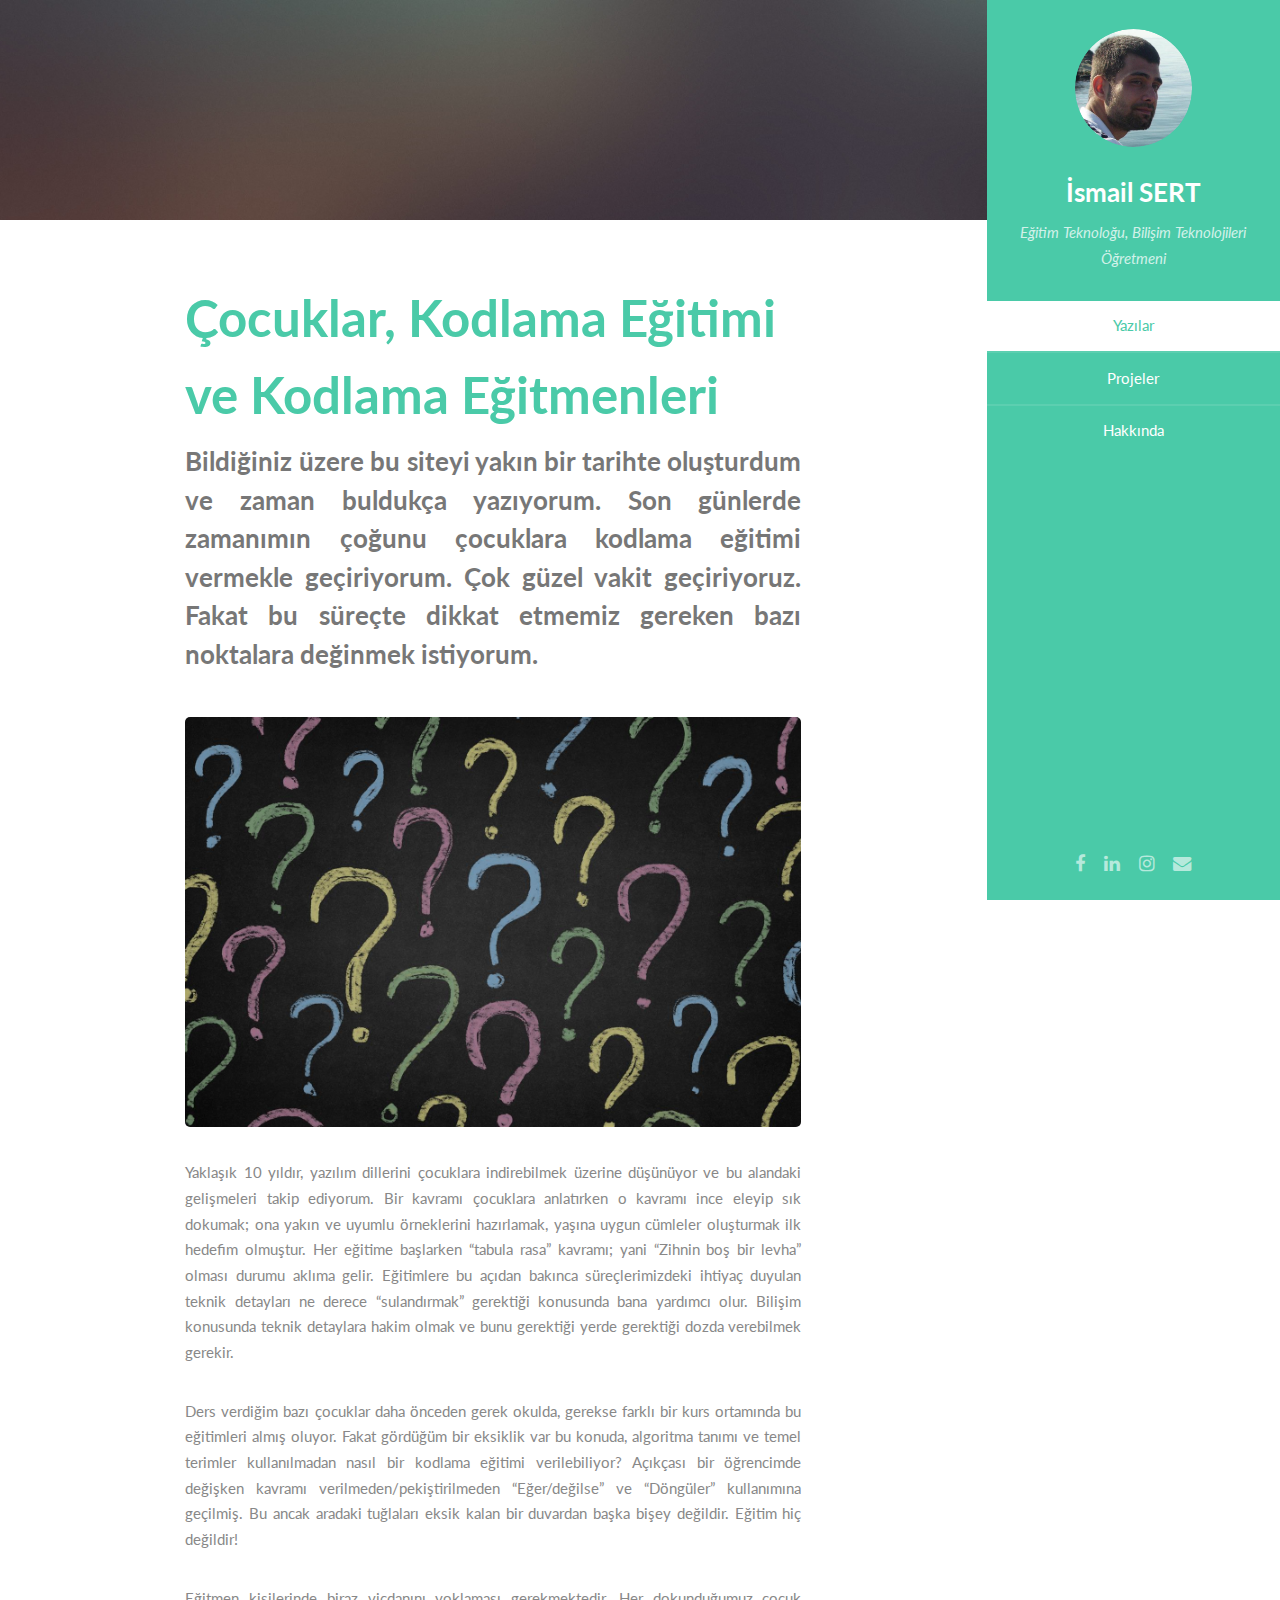
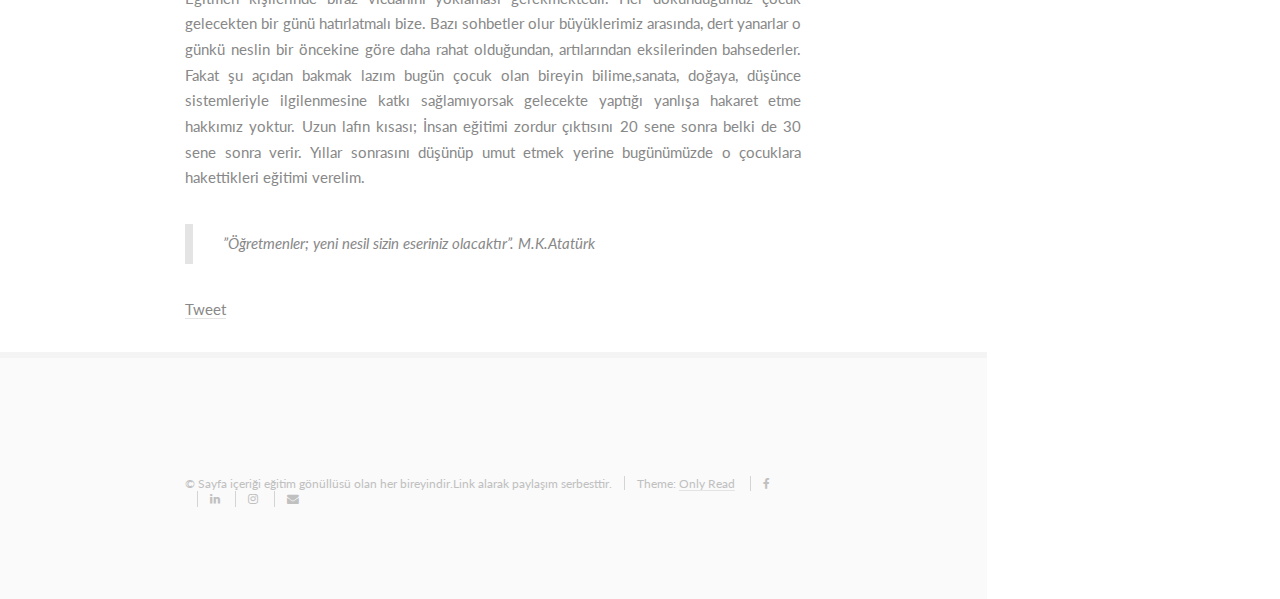
<file: posts/cocuklar_kodlama_egitimi_ve_kodlama_egitmenleri.html>
<!DOCTYPE HTML>
<html>
	<head>
		<title>Çocuklar, Kodlama Eğitimi ve Kodlama Eğitmenleri</title>
		<meta charset="utf-8" />
		<meta name="viewport" content="width=device-width, initial-scale=1" />
		<meta name="description" content="Bildiğiniz üzere bu siteyi yakın bir tarihte oluşturdum ve zaman buldukça yazıyorum. Son günlerde zamanımın çoğunu çocuklara kodlama eğitimi vermekle geçiriyorum. Çok güzel vakit geçiriyoruz. Fakat bu süreçte dikkat etmemiz gereken bazı noktalara değinmek istiyorum.">
		<meta name="keywords" content="Eğitmenler,kodlama eğitimi,ince eleyip sık dokumak">

		<meta property="og:url"           content="http://ismailsert.com/posts/cocuklar_kodlama_egitimi_ve_kodlama_egitmenleri.html" />
		<meta property="og:type"          content="article" />
		<meta property="og:title"         content="Çocuklar, kodlama eğitimi ve kodlama eğitmenleri" />
		<meta property="og:description"   content="Bildiğiniz üzere bu siteyi yakın bir tarihte oluşturdum ve zaman buldukça yazıyorum. Son günlerde zamanımın çoğunu çocuklara kodlama eğitimi vermekle geçiriyorum. Çok güzel vakit geçiriyoruz. Fakat bu süreçte dikkat etmemiz gereken bazı noktalara değinmek istiyorum." />
		<meta property="og:image"         content="http://ismailsert.com/images/question.jpg" />
		<meta property="fb:app_id" content="1935741120027443" />
		<meta property="og:site_name" content="İsmail SERT | Eğitim Teknoloğu" />
		<meta property="article:author" content="http://ismailsert.com/posts/cocuklar_kodlama_egitimi_ve_kodlama_egitmenleri.html"/>
		<!--[if lte IE 8]><script src="../assets/js/ie/html5shiv.js"></script><![endif]-->
		<link rel="stylesheet" href="../assets/css/main.css" />
		<!--[if lte IE 8]><link rel="stylesheet" href="../assets/css/ie8.css" /><![endif]-->
		<script>
            (function(i,s,o,g,r,a,m){i['GoogleAnalyticsObject']=r;i[r]=i[r]||function(){
                    (i[r].q=i[r].q||[]).push(arguments)},i[r].l=1*new Date();a=s.createElement(o),
                m=s.getElementsByTagName(o)[0];a.async=1;a.src=g;m.parentNode.insertBefore(a,m)
            })(window,document,'script','https://www.google-analytics.com/analytics.js','ga');

            ga('create', 'UA-100408734-1', 'auto');
            ga('send', 'pageview');

		</script>
	</head>
	<body>
	<script>window.twttr = (function(d, s, id) {
        var js, fjs = d.getElementsByTagName(s)[0],
            t = window.twttr || {};
        if (d.getElementById(id)) return t;
        js = d.createElement(s);
        js.id = id;
        js.src = "https://platform.twitter.com/widgets.js";
        fjs.parentNode.insertBefore(js, fjs);

        t._e = [];
        t.ready = function(f) {
            t._e.push(f);
        };

        return t;
    }(document, "script", "twitter-wjs"));</script>
	<div id="fb-root"></div>
	<script>(function(d, s, id) {
        var js, fjs = d.getElementsByTagName(s)[0];
        if (d.getElementById(id)) return;
        js = d.createElement(s); js.id = id;
        js.src = "//connect.facebook.net/tr_TR/sdk.js#xfbml=1&version=v2.9&appId=1935741120027443";
        fjs.parentNode.insertBefore(js, fjs);
    }(document, 'script', 'facebook-jssdk'));</script>




		<!-- Header -->
			<section id="header">
				<header>
					<span class="image avatar"><img src="../images/avatar.jpg" alt="" /></span>
					<h1 id="logo"><a href="#">İsmail SERT</a></h1>
					<p>Eğitim Teknoloğu, Bilişim Teknolojileri Öğretmeni <br >
						</p>

				</header>
				<nav id="nav">
					<ul>
						<li><a href="http://www.ismailsert.com/#one" class="active">Yazılar</a></li>
						<li><a href="http://www.ismailsert.com/#two">Projeler</a></li>
						<li><a href="http://www.ismailsert.com/#three">Hakkında</a></li>
					</ul>
				</nav>
				<footer>
					<ul class="icons">
						<li><a href="https://www.facebook.com/sertismail" class="icon fa-facebook"><span class="label">Facebook</span></a></li>
						<li><a href="https://www.linkedin.com/in/ismail-sert-8ab75b9a/" class="icon fa-linkedin"><span class="label">Linkedin</span></a></li>
						<li><a href="https://www.instagram.com/ismailsert05/" class="icon fa-instagram"><span class="label">Instagram</span></a></li>
						<li><a href="mailto:ismailsert05@gmail.com" class="icon fa-envelope"><span class="label">Email</span></a></li>
					</ul>
				</footer>
			</section>

		<!-- Wrapper -->
			<div id="wrapper">

				<!-- Main -->
					<div id="main">


						<!-- One -->
							<section id="one" style="text-align:justify;">
								<div class="container">
									<header class="major">
										<h2 style="text-align:left;">Çocuklar, Kodlama Eğitimi ve Kodlama Eğitmenleri</h2>
										<p>Bildiğiniz üzere bu siteyi yakın bir tarihte oluşturdum ve zaman buldukça yazıyorum. Son günlerde zamanımın çoğunu çocuklara kodlama eğitimi vermekle geçiriyorum. Çok güzel vakit geçiriyoruz. Fakat bu süreçte dikkat etmemiz gereken bazı noktalara değinmek istiyorum.</p>

										<span class="image fit"><img src="../images/question.jpg"></span>
									</header>
									<p>Yaklaşık 10 yıldır, yazılım dillerini çocuklara indirebilmek üzerine düşünüyor ve bu alandaki gelişmeleri takip ediyorum. Bir kavramı çocuklara anlatırken o kavramı ince eleyip sık dokumak; ona yakın ve uyumlu örneklerini hazırlamak, yaşına uygun cümleler oluşturmak ilk hedefim olmuştur. Her eğitime başlarken  “tabula rasa” kavramı; yani “Zihnin boş bir levha” olması durumu aklıma gelir. Eğitimlere bu açıdan bakınca süreçlerimizdeki ihtiyaç duyulan teknik detayları ne derece “sulandırmak” gerektiği konusunda bana yardımcı olur. Bilişim konusunda teknik detaylara hakim olmak ve bunu gerektiği yerde gerektiği dozda verebilmek gerekir.</p>

									<p>Ders verdiğim bazı çocuklar daha önceden gerek okulda, gerekse farklı bir kurs ortamında bu eğitimleri almış oluyor. Fakat gördüğüm bir eksiklik var bu konuda, algoritma tanımı ve temel terimler kullanılmadan nasıl bir kodlama eğitimi verilebiliyor? Açıkçası bir öğrencimde değişken kavramı verilmeden/pekiştirilmeden “Eğer/değilse” ve “Döngüler” kullanımına geçilmiş. Bu ancak aradaki tuğlaları eksik kalan bir duvardan başka bişey değildir. Eğitim hiç değildir! </p>

									<p>Eğitmen kişilerinde biraz vicdanını yoklaması gerekmektedir. Her dokunduğumuz çocuk gelecekten bir günü hatırlatmalı bize. Bazı sohbetler olur büyüklerimiz arasında, dert yanarlar o günkü neslin bir öncekine göre daha rahat olduğundan, artılarından eksilerinden bahsederler. Fakat şu açıdan bakmak lazım bugün çocuk olan bireyin bilime,sanata, doğaya, düşünce sistemleriyle ilgilenmesine katkı sağlamıyorsak gelecekte yaptığı yanlışa hakaret etme hakkımız yoktur. Uzun lafın kısası; İnsan eğitimi zordur çıktısını 20 sene sonra belki de 30 sene sonra verir. Yıllar sonrasını düşünüp umut etmek yerine bugünümüzde o çocuklara hakettikleri eğitimi verelim.</p>

									<blockquote>”Öğretmenler; yeni nesil sizin eseriniz olacaktır”. <i>M.K.Atatürk</i></blockquote>







									<div class="fb-like" data-href="http://ismailsert.com/posts/cocuklar_kodlama_egitimi_ve_kodlama_egitmenleri.html" data-layout="standard" data-action="like" data-size="small" data-show-faces="false" data-share="true"></div>
									<a class="twitter-share-button"
									   href="https://ismailsert.com/"
									   data-size="large">
										Tweet</a>
									<div class="fb-comments" data-href="http://ismailsert.com/posts/cocuklar_kodlama_egitimi_ve_kodlama_egitmenleri.html" data-numposts="5"></div>
								</div>
							</section>

						<!-- Two -->


				<!-- Footer -->
						<section id="footer">
							<div class="container">
								<ul class="copyright">
									<li>&copy; Sayfa içeriği eğitim gönüllüsü olan her bireyindir.Link alarak paylaşım serbesttir.</li><li>Theme: <a href="http://html5up.net">Only Read</a></li>
									<li><a href="https://www.facebook.com/sertismail" class="icon fa-facebook"><span class="label">Facebook</span></a></li>
									<li><a href="https://www.linkedin.com/in/ismail-sert-8ab75b9a/" class="icon fa-linkedin"><span class="label">Linkedin</span></a></li>
									<li><a href="http://www.instagram.com/ismailsert05/" class="icon fa-instagram"><span class="label">Instagram</span></a></li>
									<li><a href="mailto:ismailsert05@gmail.com" class="icon fa-envelope"><span class="label">Email</span></a></li>
								</ul>
							</div>
						</section>

			</div>

				<!-- Scripts -->
				<script src="../assets/js/jquery.min.js"></script>
				<script src="/assets/js/jquery.scrollzer.min.js"></script>
				<script src="/assets/js/jquery.scrolly.min.js"></script>
				<script src="/assets/js/skel.min.js"></script>
				<script src="/assets/js/util.js"></script>
				<!--[if lte IE 8]><script src="/assets/js/ie/respond.min.js"></script><![endif]-->
				<script src="/assets/js/main.js"></script>

			</div></body>
</html>
</file>
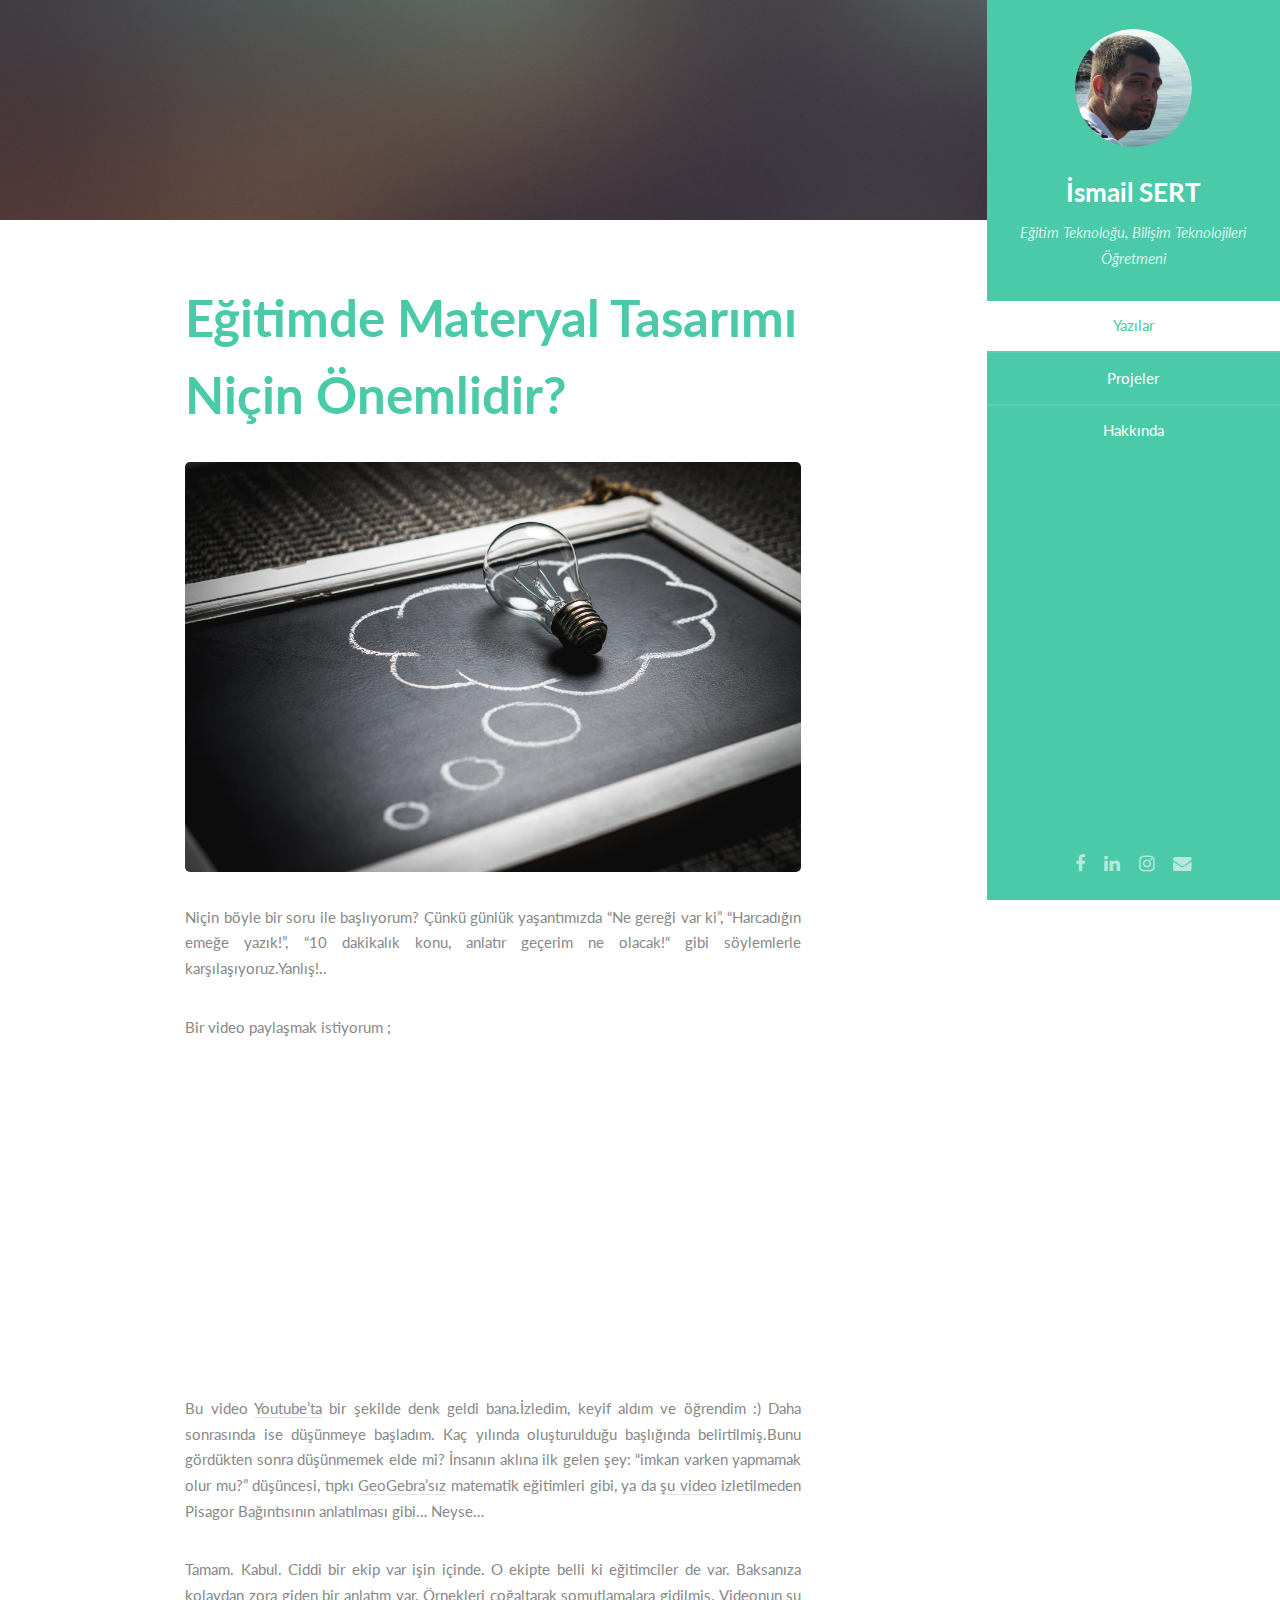
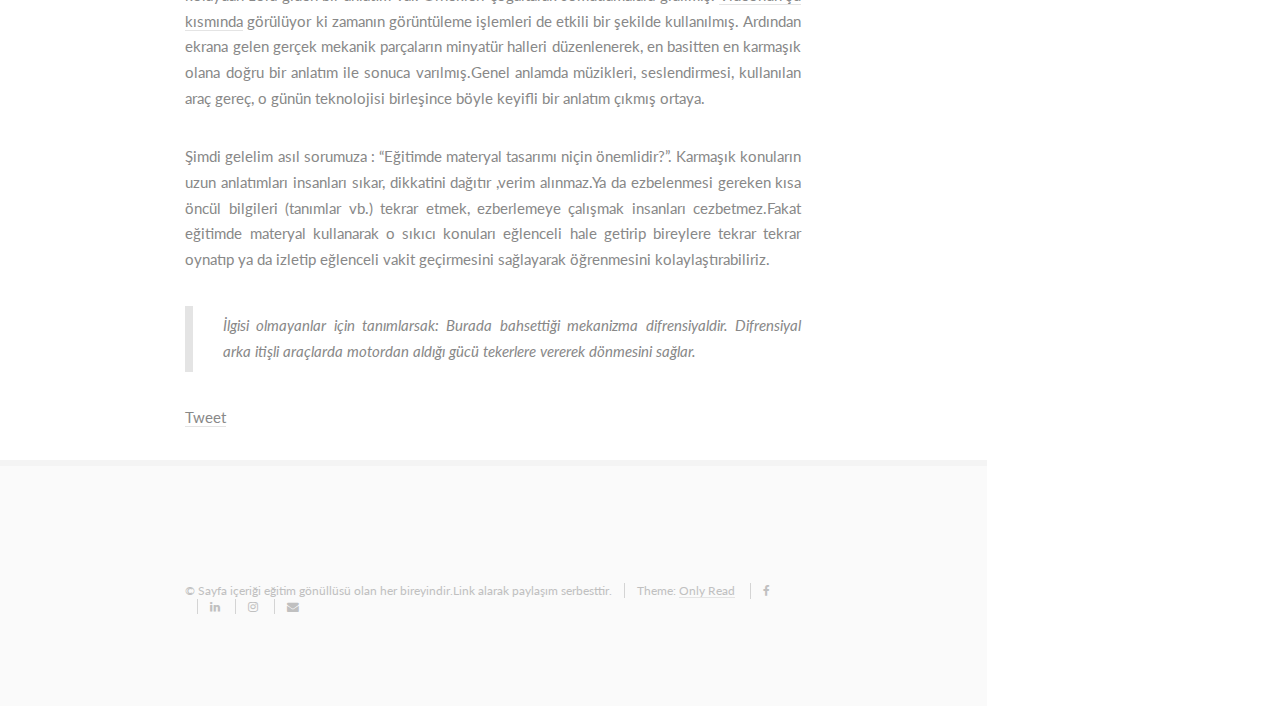
<file: posts/egitimde_materyal_tasarimi_nicin_onemlidir.html>
<!DOCTYPE HTML>
<html>
	<head>
		<title>Eğitimde Materyal Tasarımı Niçin Önemlidir? </title>
		<meta charset="utf-8" />
		<meta name="viewport" content="width=device-width, initial-scale=1" />
		<meta name="description" content="Eğitim materyalleri dersi verimli kılması konusunda neden önemlidir.">
		<meta name="keywords" content="Eğitim, Öğretim, Materyal, Böte">

		<meta property="og:url"           content="http://ismailsert.com/posts/egitimde_materyal_tasarimi_nicin_onemlidir.html" />
		<meta property="og:type"          content="article" />
		<meta property="og:title"         content="Eğitimde Materyal Tasarımı Niçin Önemlidir?" />
		<meta property="og:description"   content="Eğitim materyalleri dersi verimli kılması konusunda neden önemlidir?." />
		<meta property="og:image"         content="http://ismailsert.com/images/think2.jpg" />
		<meta property="fb:app_id" content="1935741120027443" />
		<meta property="og:site_name" content="İsmail SERT | Eğitim Teknoloğu" />
		<meta property="article:author" content="http://ismailsert.com/posts/egitimde_materyal_tasarimi_nicin_onemlidir.html"/>
		<!--[if lte IE 8]><script src="../assets/js/ie/html5shiv.js"></script><![endif]-->
		<link rel="stylesheet" href="../assets/css/main.css" />
		<!--[if lte IE 8]><link rel="stylesheet" href="../assets/css/ie8.css" /><![endif]-->
		<script>
            (function(i,s,o,g,r,a,m){i['GoogleAnalyticsObject']=r;i[r]=i[r]||function(){
                    (i[r].q=i[r].q||[]).push(arguments)},i[r].l=1*new Date();a=s.createElement(o),
                m=s.getElementsByTagName(o)[0];a.async=1;a.src=g;m.parentNode.insertBefore(a,m)
            })(window,document,'script','https://www.google-analytics.com/analytics.js','ga');

            ga('create', 'UA-100408734-1', 'auto');
            ga('send', 'pageview');

		</script>
	</head>
	<body>
	<script>window.twttr = (function(d, s, id) {
        var js, fjs = d.getElementsByTagName(s)[0],
            t = window.twttr || {};
        if (d.getElementById(id)) return t;
        js = d.createElement(s);
        js.id = id;
        js.src = "https://platform.twitter.com/widgets.js";
        fjs.parentNode.insertBefore(js, fjs);

        t._e = [];
        t.ready = function(f) {
            t._e.push(f);
        };

        return t;
    }(document, "script", "twitter-wjs"));</script>
	<div id="fb-root"></div>
	<script>(function(d, s, id) {
        var js, fjs = d.getElementsByTagName(s)[0];
        if (d.getElementById(id)) return;
        js = d.createElement(s); js.id = id;
        js.src = "//connect.facebook.net/tr_TR/sdk.js#xfbml=1&version=v2.9&appId=1935741120027443";
        fjs.parentNode.insertBefore(js, fjs);
    }(document, 'script', 'facebook-jssdk'));</script>




		<!-- Header -->
			<section id="header">
				<header>
					<span class="image avatar"><img src="../images/avatar.jpg" alt="" /></span>
					<h1 id="logo"><a href="#">İsmail SERT</a></h1>
					<p>Eğitim Teknoloğu, Bilişim Teknolojileri Öğretmeni <br >
						</p>

				</header>
				<nav id="nav">
					<ul>
						<li><a href="http://www.ismailsert.com/#one" class="active">Yazılar</a></li>
						<li><a href="http://www.ismailsert.com/#two">Projeler</a></li>
						<li><a href="http://www.ismailsert.com/#three">Hakkında</a></li>
					</ul>
				</nav>
				<footer>
					<ul class="icons">
						<li><a href="https://www.facebook.com/sertismail" class="icon fa-facebook"><span class="label">Facebook</span></a></li>
						<li><a href="https://www.linkedin.com/in/ismail-sert-8ab75b9a/" class="icon fa-linkedin"><span class="label">Linkedin</span></a></li>
						<li><a href="https://www.instagram.com/ismailsert05/" class="icon fa-instagram"><span class="label">Instagram</span></a></li>
						<li><a href="mailto:ismailsert05@gmail.com" class="icon fa-envelope"><span class="label">Email</span></a></li>
					</ul>
				</footer>
			</section>

		<!-- Wrapper -->
			<div id="wrapper">

				<!-- Main -->
					<div id="main">


						<!-- One -->
							<section id="one" style="text-align:justify;">
								<div class="container">
									<header class="major">
										<h2 style="text-align:left;">Eğitimde Materyal Tasarımı Niçin Önemlidir? </h2>
										<span class="image fit"><img src="../images/think2.jpg"></span>
									</header>


									<p>Niçin böyle bir soru ile başlıyorum? Çünkü günlük yaşantımızda “Ne gereği var ki”, “Harcadığın emeğe yazık!”, “10 dakikalık konu, anlatır geçerim ne olacak!“ gibi söylemlerle karşılaşıyoruz.Yanlış!..</p>

									<p>Bir video paylaşmak istiyorum ;</p>

									<iframe width="560" height="315" src="https://www.youtube.com/embed/yYAw79386WI" frameborder="0" allowfullscreen></iframe>

									<p>Bu video <a href=”http://www.youtube.com”>Youtube’ta</a> bir şekilde denk geldi bana.İzledim, keyif aldım ve öğrendim :)  Daha sonrasında ise düşünmeye başladım. Kaç yılında oluşturulduğu başlığında belirtilmiş.Bunu gördükten sonra düşünmemek elde mi? İnsanın aklına ilk gelen şey: “imkan varken yapmamak olur mu?” düşüncesi, tıpkı <a href=”https://www.geogebra.org/”>GeoGebra’sız</a> matematik eğitimleri gibi, ya da <a href=”https://www.youtube.com/watch?v=-N27KbJZlB8”> şu video</a> izletilmeden Pisagor Bağıntısının anlatılması gibi… Neyse…</p>

									<p>Tamam. Kabul. Ciddi bir ekip var işin içinde. O ekipte belli ki eğitimciler de var. Baksanıza kolaydan zora giden bir anlatım var. Örnekleri çoğaltarak somutlamalara gidilmiş. <a href=”https://youtu.be/yYAw79386WI?t=3m17s”>Videonun şu kısmında</a> görülüyor ki zamanın görüntüleme işlemleri de etkili bir şekilde kullanılmış. Ardından ekrana gelen gerçek mekanik parçaların minyatür halleri düzenlenerek, en basitten en karmaşık olana doğru bir anlatım ile sonuca varılmış.Genel anlamda müzikleri, seslendirmesi, kullanılan araç gereç, o günün teknolojisi birleşince böyle keyifli bir anlatım çıkmış ortaya.</p>

									<p>Şimdi gelelim asıl sorumuza : “Eğitimde materyal tasarımı niçin önemlidir?”. Karmaşık konuların uzun anlatımları insanları sıkar, dikkatini dağıtır ,verim alınmaz.Ya da ezbelenmesi gereken kısa öncül bilgileri (tanımlar vb.) tekrar etmek, ezberlemeye çalışmak insanları cezbetmez.Fakat eğitimde materyal kullanarak o sıkıcı konuları eğlenceli hale getirip bireylere tekrar tekrar oynatıp ya da izletip eğlenceli vakit geçirmesini sağlayarak öğrenmesini kolaylaştırabiliriz.</p>

									<blockquote>İlgisi olmayanlar için tanımlarsak: Burada bahsettiği mekanizma difrensiyaldir. Difrensiyal arka itişli araçlarda motordan aldığı gücü tekerlere vererek dönmesini sağlar.</blockquote>

									<div class="fb-like" data-href="http://ismailsert.com/posts/egitimde_materyal_tasarimi_nicin_onemlidir.html" data-layout="standard" data-action="like" data-size="small" data-show-faces="false" data-share="true"></div>
									<a class="twitter-share-button"
									   href="https://ismailsert.com/"
									   data-size="large">
										Tweet</a>
									<div class="fb-comments" data-href="http://ismailsert.com/posts/egitimde_materyal_tasarimi_nicin_onemlidir.html" data-numposts="5"></div>
								</div>
							</section>

						<!-- Two -->


				<!-- Footer -->
						<section id="footer">
							<div class="container">
								<ul class="copyright">
									<li>&copy; Sayfa içeriği eğitim gönüllüsü olan her bireyindir.Link alarak paylaşım serbesttir.</li><li>Theme: <a href="http://html5up.net">Only Read</a></li>
									<li><a href="https://www.facebook.com/sertismail" class="icon fa-facebook"><span class="label">Facebook</span></a></li>
									<li><a href="https://www.linkedin.com/in/ismail-sert-8ab75b9a/" class="icon fa-linkedin"><span class="label">Linkedin</span></a></li>
									<li><a href="http://www.instagram.com/ismailsert05/" class="icon fa-instagram"><span class="label">Instagram</span></a></li>
									<li><a href="mailto:ismailsert05@gmail.com" class="icon fa-envelope"><span class="label">Email</span></a></li>
								</ul>
							</div>
						</section>

			</div>

				<!-- Scripts -->
				<script src="../assets/js/jquery.min.js"></script>
				<script src="/assets/js/jquery.scrollzer.min.js"></script>
				<script src="/assets/js/jquery.scrolly.min.js"></script>
				<script src="/assets/js/skel.min.js"></script>
				<script src="/assets/js/util.js"></script>
				<!--[if lte IE 8]><script src="/assets/js/ie/respond.min.js"></script><![endif]-->
				<script src="/assets/js/main.js"></script>

	</body>
</html>
</file>
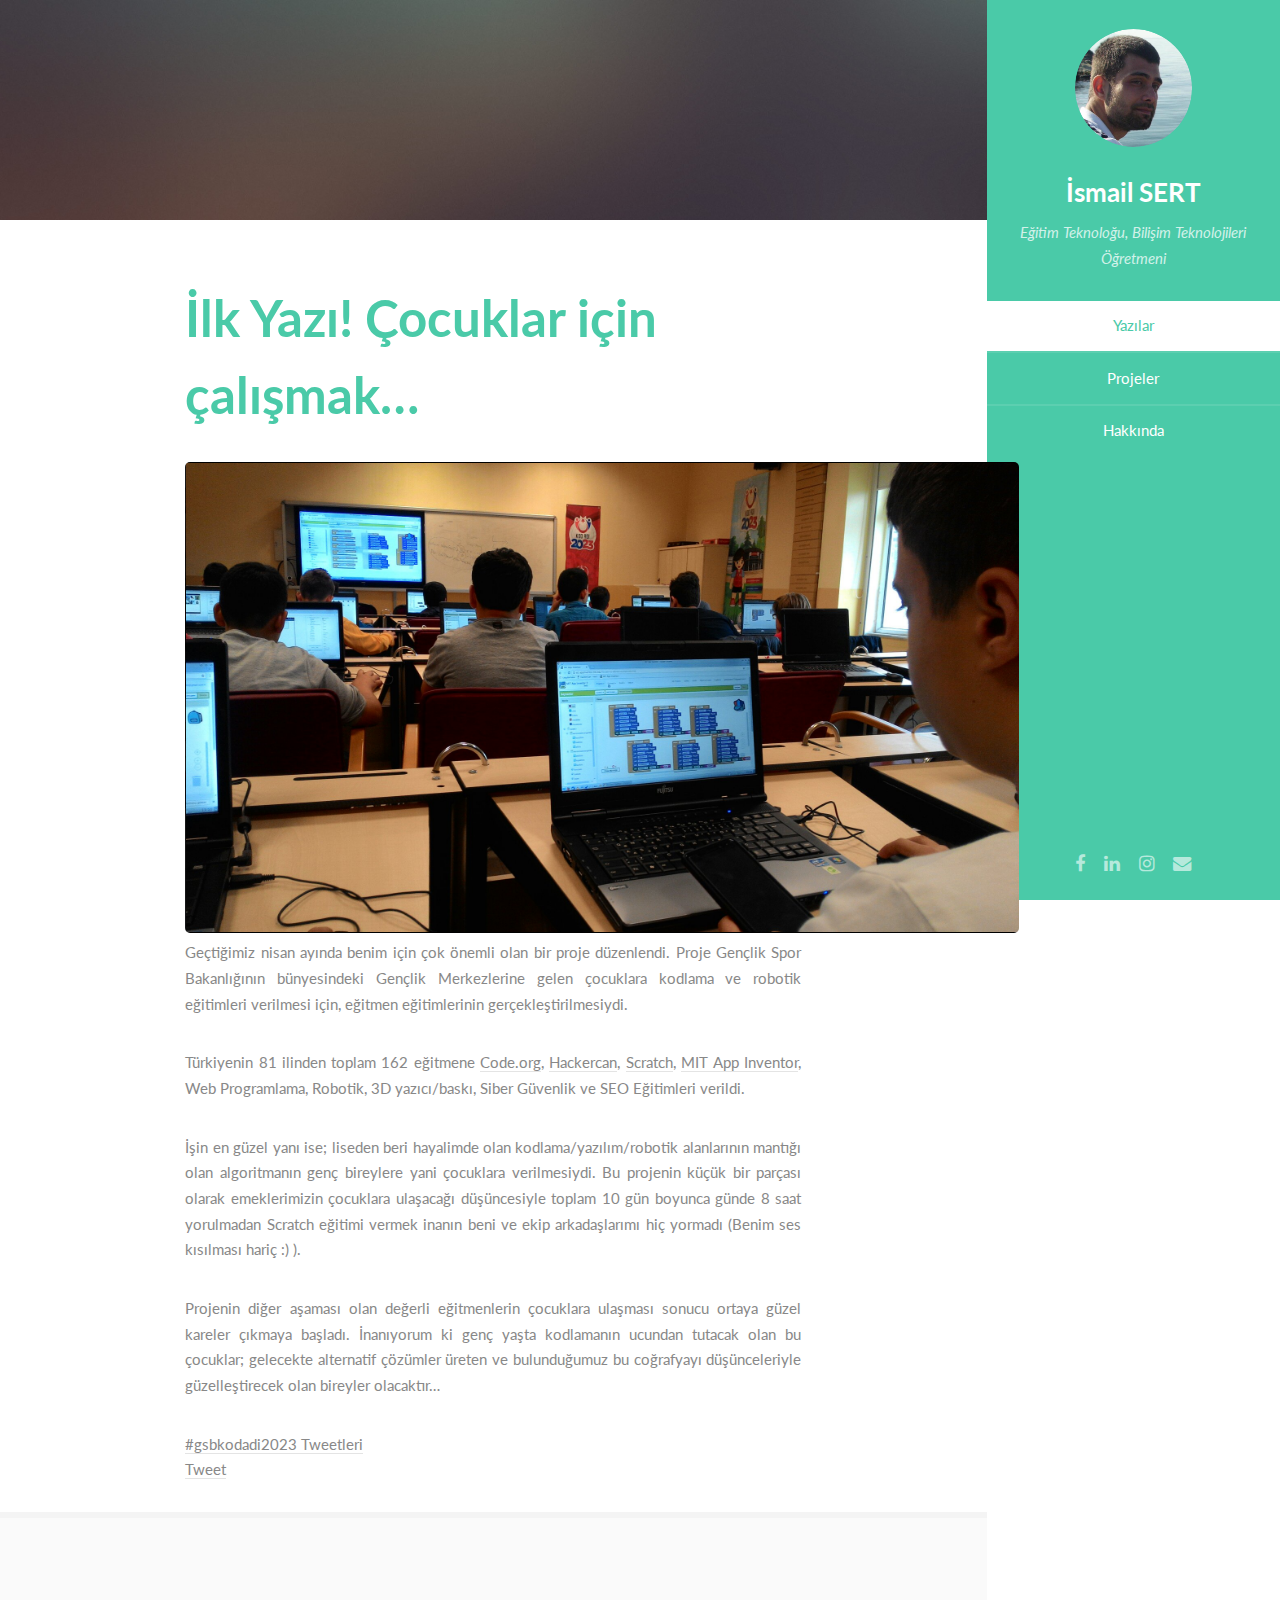
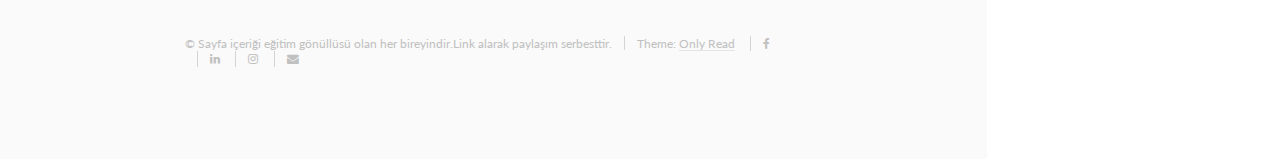
<file: posts/ilk_yazi_cocuklar_icin_calismak.html>
<!DOCTYPE HTML>
<html>
	<head>
		<title>İlk Yazı! Çocuklar için çalışmak…</title>
		<meta charset="utf-8" />
		<meta name="viewport" content="width=device-width, initial-scale=1" />
		<meta name="description" content="Nisan Ayında Gerçekleşen Kod Adi 2023 adlı projenin sonuçları.">
		<meta name="keywords" content="Kodadi2023, GSB, Konya,Çocuklar için kodlama, kodlama platformu, eğitim teknolojileri, böte, Bilişim Teknolojileri Öğretmeni, Eğitim Teknoloğu, Doğa gözlemcisi">

		<meta property="og:url"           content="http://ismailsert.com/posts/ilk_yazi_cocuklar_icin_calismak.html" />
		<meta property="og:type"          content="article" />
		<meta property="og:title"         content="İlk Yazı! Çocuklar İçin Çalışmak..." />
		<meta property="og:description"   content="Nisan Ayında Gerçekleşen KodAdi2023 adlı projenin sonuçları." />
		<meta property="og:image"         content="http://ismailsert.com/images/kidscoders.png" />
		<meta property="fb:app_id" content="1935741120027443" />
		<meta property="og:site_name" content="İsmail SERT | Eğitim Teknoloğu" />
		<meta property="article:author" content="http://ismailsert.com/posts/ilk_yazi_cocuklar_icin_calismak.html"/>
		<!--[if lte IE 8]><script src="../assets/js/ie/html5shiv.js"></script><![endif]-->
		<link rel="stylesheet" href="../assets/css/main.css" />
		<!--[if lte IE 8]><link rel="stylesheet" href="../assets/css/ie8.css" /><![endif]-->
		<script>
            (function(i,s,o,g,r,a,m){i['GoogleAnalyticsObject']=r;i[r]=i[r]||function(){
                    (i[r].q=i[r].q||[]).push(arguments)},i[r].l=1*new Date();a=s.createElement(o),
                m=s.getElementsByTagName(o)[0];a.async=1;a.src=g;m.parentNode.insertBefore(a,m)
            })(window,document,'script','https://www.google-analytics.com/analytics.js','ga');

            ga('create', 'UA-100408734-1', 'auto');
            ga('send', 'pageview');

		</script>
	</head>
	<body>
	<div id="fb-root"></div>
	<script>(function(d, s, id) {
        var js, fjs = d.getElementsByTagName(s)[0];
        if (d.getElementById(id)) return;
        js = d.createElement(s); js.id = id;
        js.src = "//connect.facebook.net/tr_TR/sdk.js#xfbml=1&version=v2.9&appId=1935741120027443";
        fjs.parentNode.insertBefore(js, fjs);
    }(document, 'script', 'facebook-jssdk'));</script>



		<!-- Header -->
			<section id="header">
				<header>
					<span class="image avatar"><img src="../images/avatar.jpg" alt="" /></span>
					<h1 id="logo"><a href="#">İsmail SERT</a></h1>
					<p>Eğitim Teknoloğu, Bilişim Teknolojileri Öğretmeni <br >
                        </p>
				</header>
				<nav id="nav">
					<ul>
						<li><a href="http://www.ismailsert.com/#one" class="active">Yazılar</a></li>
						<li><a href="http://www.ismailsert.com/#two">Projeler</a></li>
						<li><a href="http://www.ismailsert.com/#three">Hakkında</a></li>
					</ul>
				</nav>
				<footer>
					<ul class="icons">
						<li><a href="https://www.facebook.com/sertismail" class="icon fa-facebook"><span class="label">Facebook</span></a></li>
						<li><a href="https://www.linkedin.com/in/ismail-sert-8ab75b9a/" class="icon fa-linkedin"><span class="label">Linkedin</span></a></li>
						<li><a href="https://www.instagram.com/ismailsert05/" class="icon fa-instagram"><span class="label">Instagram</span></a></li>
						<li><a href="mailto:ismailsert05@gmail.com" class="icon fa-envelope"><span class="label">Email</span></a></li>
					</ul>
				</footer>
			</section>

		<!-- Wrapper -->
			<div id="wrapper">

				<!-- Main -->
					<div id="main">


						<!-- One -->
							<section id="one" style="text-align:justify;">
								<div class="container">
									<header class="major">
										<h2 style="text-align:left;">İlk Yazı! Çocuklar için çalışmak…</h2>
										<span class="image"><img src="../images/kidscoders.png"></span>
									</header>


									<p>Geçtiğimiz nisan ayında benim için çok önemli olan bir proje düzenlendi. Proje Gençlik Spor Bakanlığının bünyesindeki Gençlik Merkezlerine gelen çocuklara kodlama ve robotik eğitimleri verilmesi için, eğitmen eğitimlerinin gerçekleştirilmesiydi.</p>

									<p>Türkiyenin 81 ilinden toplam 162 eğitmene <a href="https://code.org/">Code.org</a>, <a href="http://www.hackercan.com">Hackercan</a>, <a href="https://scratch.mit.edu/">Scratch</a>, <a href="http://appinventor.mit.edu/explore/">MIT App Inventor</a>, Web Programlama, Robotik, 3D yazıcı/baskı, Siber Güvenlik ve SEO Eğitimleri verildi.</p>

									<p>İşin en güzel yanı ise; liseden beri hayalimde olan kodlama/yazılım/robotik alanlarının mantığı olan algoritmanın genç bireylere yani çocuklara verilmesiydi. Bu projenin küçük bir parçası olarak emeklerimizin çocuklara ulaşacağı düşüncesiyle toplam 10 gün boyunca günde 8 saat yorulmadan Scratch eğitimi vermek inanın beni ve ekip arkadaşlarımı hiç yormadı (Benim ses kısılması hariç :) ). </p

									<p>Projenin diğer aşaması olan değerli eğitmenlerin çocuklara ulaşması sonucu ortaya güzel kareler çıkmaya başladı. İnanıyorum ki genç yaşta kodlamanın ucundan tutacak olan bu çocuklar; gelecekte alternatif çözümler üreten ve bulunduğumuz bu coğrafyayı düşünceleriyle güzelleştirecek olan bireyler olacaktır… </p>


                                    <a class="twitter-timeline"  href="https://twitter.com/hashtag/gsbkodadi2023" data-widget-id="873709443657211907">#gsbkodadi2023 Tweetleri</a>
                                    <script>!function(d,s,id){var js,fjs=d.getElementsByTagName(s)[0],p=/^http:/.test(d.location)?'http':'https';if(!d.getElementById(id)){js=d.createElement(s);js.id=id;js.src=p+"://platform.twitter.com/widgets.js";fjs.parentNode.insertBefore(js,fjs);}}(document,"script","twitter-wjs");</script>



                                    <div class="fb-like" data-href="http://ismailsert.com/posts/ilk_yazi_cocuklar_icin_calismak.html" data-layout="standard" data-action="like" data-size="small" data-show-faces="false" data-share="true"></div>
									<a class="twitter-share-button"
									   href="https://ismailsert.com/"
									   data-size="large">
										Tweet</a>
									<div class="fb-comments" data-href="http://ismailsert.com/posts/ilk_yazi_cocuklar_icin_calismak.html" data-numposts="5"></div>
								</div>
							</section>
<!--
						<!-- Two -->


				<!-- Footer -->
						<section id="footer">
							<div class="container">
								<ul class="copyright">
									<li>&copy; Sayfa içeriği eğitim gönüllüsü olan her bireyindir.Link alarak paylaşım serbesttir.</li><li>Theme: <a href="http://html5up.net">Only Read</a></li>
									<li><a href="https://www.facebook.com/sertismail" class="icon fa-facebook"><span class="label">Facebook</span></a></li>
									<li><a href="https://www.linkedin.com/in/ismail-sert-8ab75b9a/" class="icon fa-linkedin"><span class="label">Linkedin</span></a></li>
									<li><a href="http://www.instagram.com/ismailsert05/" class="icon fa-instagram"><span class="label">Instagram</span></a></li>
									<li><a href="mailto:ismailsert05@gmail.com" class="icon fa-envelope"><span class="label">Email</span></a></li>
								</ul>
							</div>
						</section>

			</div>

		<!-- Scripts -->
			<script src="../assets/js/jquery.min.js"></script>
			<script src="../assets/js/jquery.scrollzer.min.js"></script>
			<script src="../assets/js/jquery.scrolly.min.js"></script>
			<script src="../assets/js/skel.min.js"></script>
			<script src="../assets/js/util.js"></script>
			<!--[if lte IE 8]><script src="../assets/js/ie/respond.min.js"></script><![endif]-->
			<script src="../assets/js/main.js"></script>

	</body>
</html>
</file>
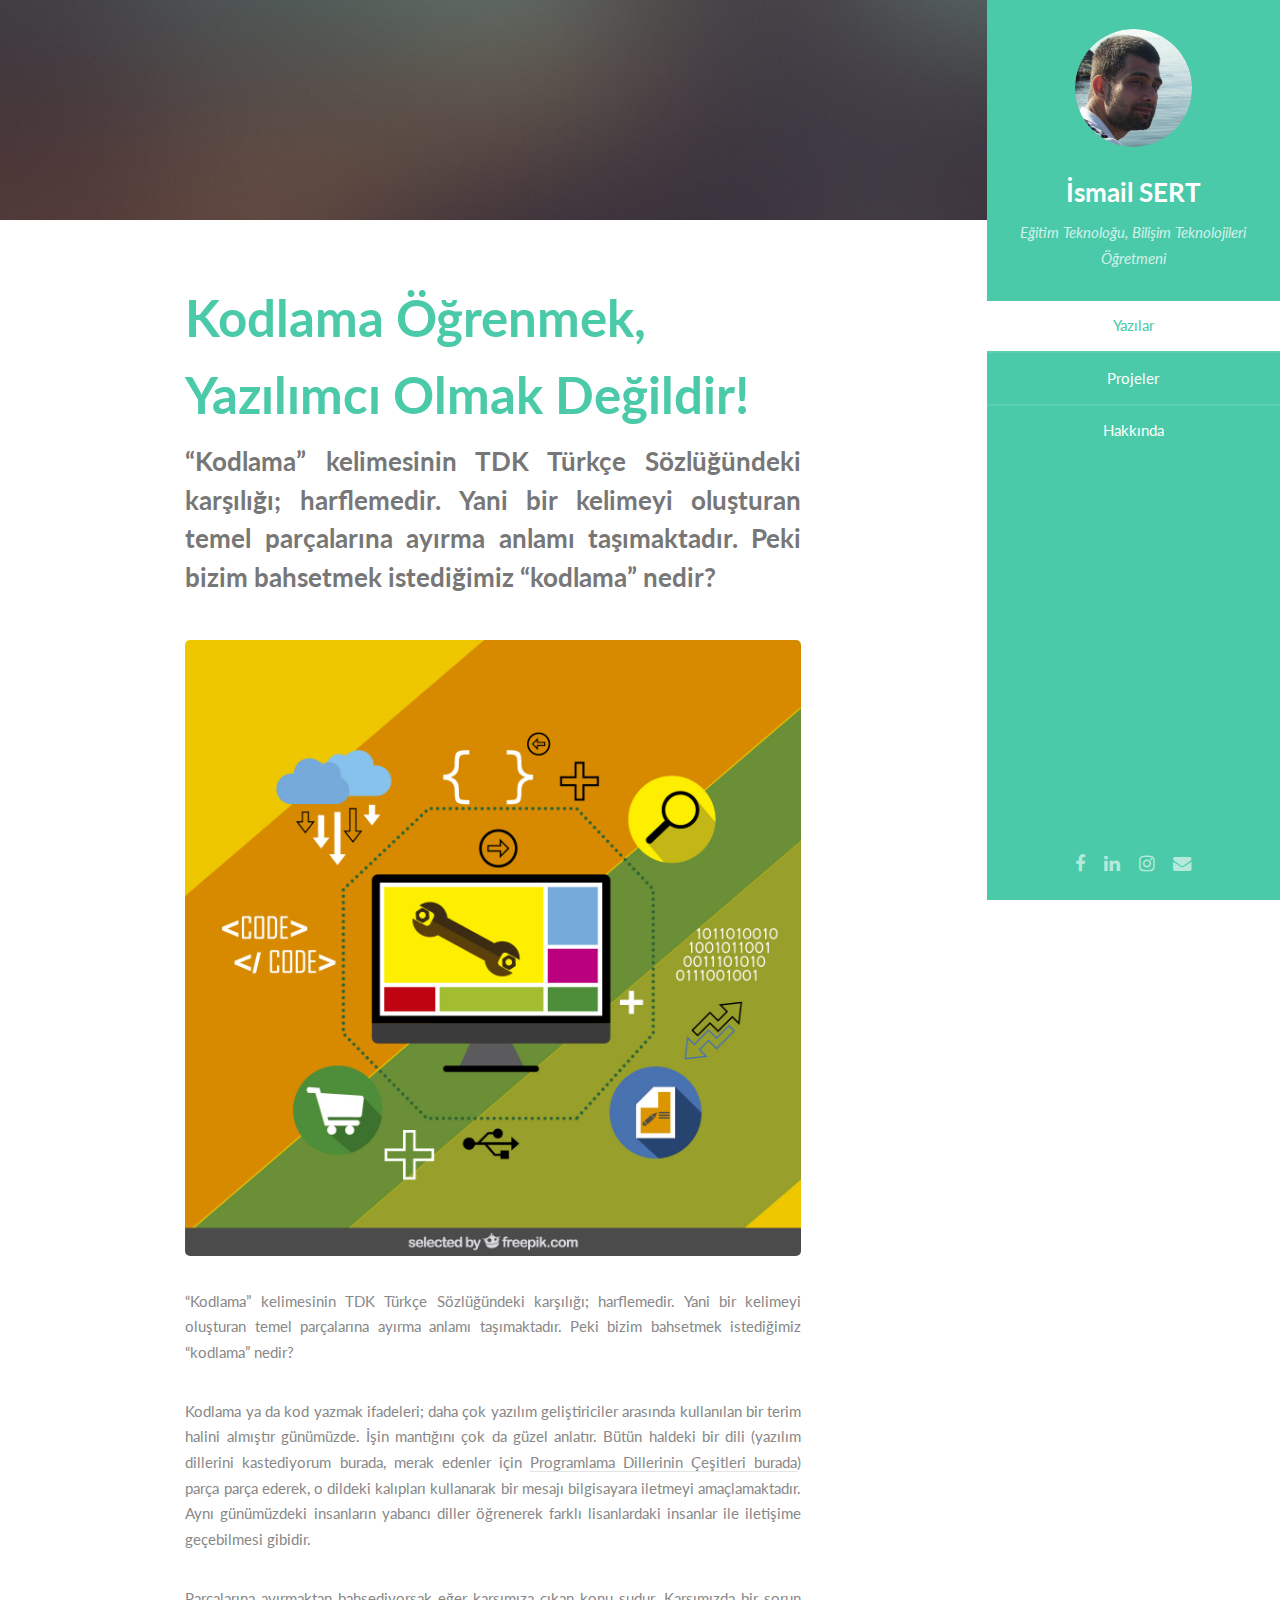
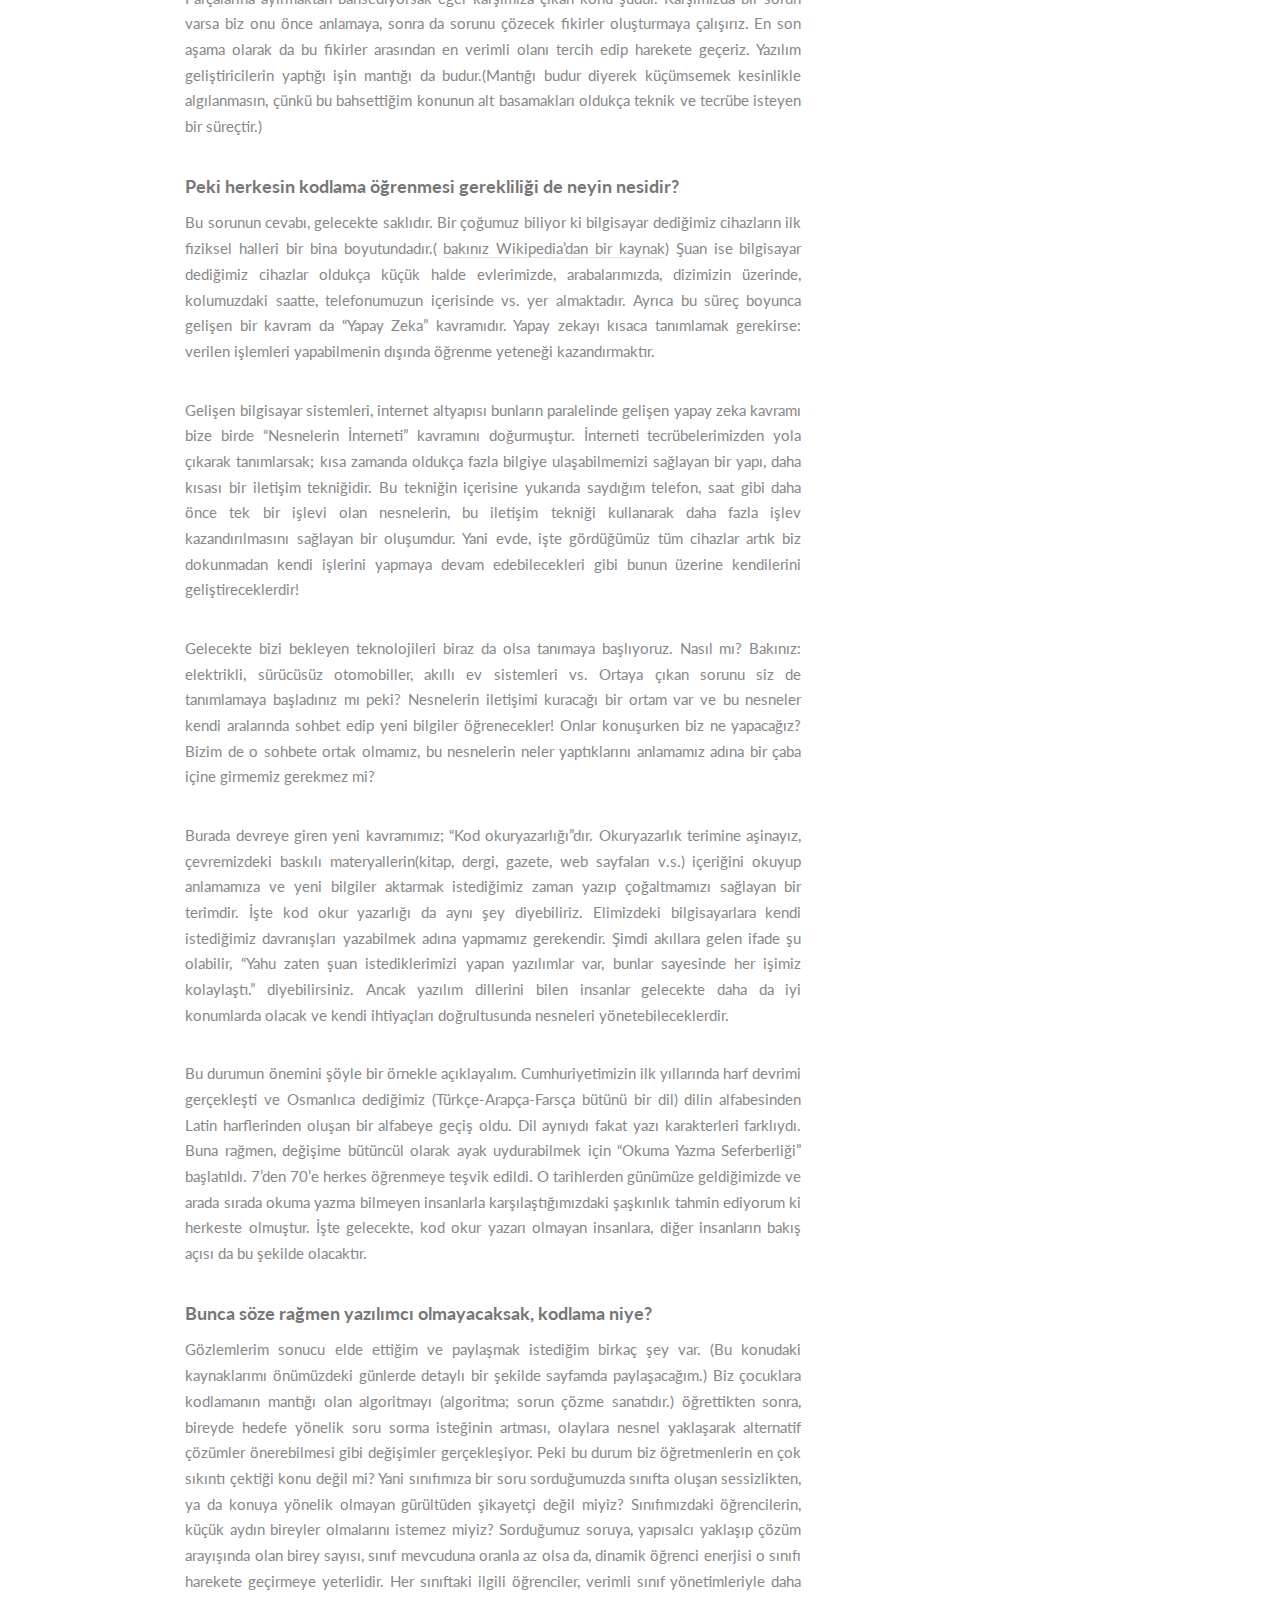
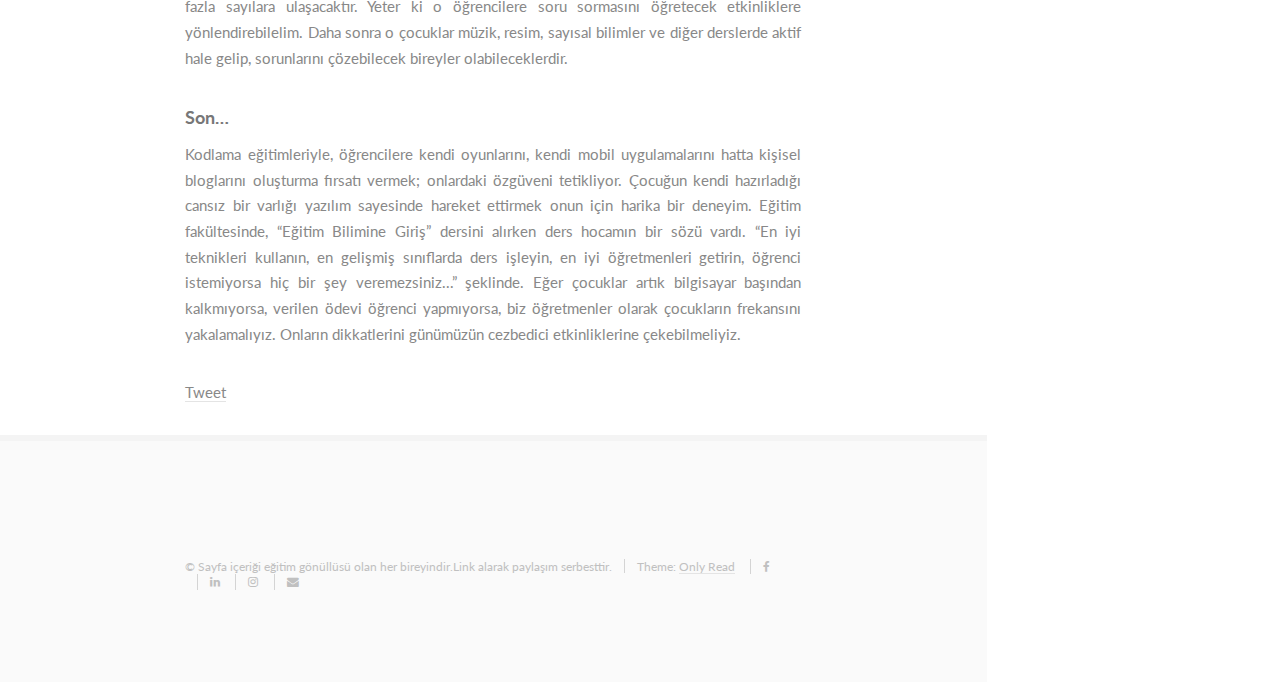
<file: posts/Kodlama_ogrenmek_yazilimci_olmak_degildir.html>
<!DOCTYPE HTML>
<html>
	<head>
		<title>Kodlama Öğrenmek, Yazılımcı Olmak Değildir! </title>
		<meta charset="utf-8" />
		<meta name="viewport" content="width=device-width, initial-scale=1" />
		<meta name="description" content="“Kodlama” kelimesinin TDK Türkçe Sözlüğündeki karşılığı; harflemedir. Yani bir kelimeyi oluşturan temel parçalarına ayırma anlamı taşımaktadır. Peki bizim bahsetmek istediğimiz “kodlama” nedir?">
		<meta name="keywords" content="kodlama eğitimi nedir, sorun çözen bireyler,algoritma">

		<meta property="og:url"           content="http://ismailsert.com/posts/Kodlama_ogrenmek_yazilimci_olmak_degildir.html" />
		<meta property="og:type"          content="article" />
		<meta property="og:title"         content="Kodlama Öğrenmek, Yazılımcı Olmak Değildir!" />
		<meta property="og:description"   content="“Kodlama” kelimesinin TDK Türkçe Sözlüğündeki karşılığı; harflemedir. Yani bir kelimeyi oluşturan temel parçalarına ayırma anlamı taşımaktadır. Peki bizim bahsetmek istediğimiz “kodlama” nedir?" />
		<meta property="og:image"         content="http://ismailsert.com/images/coding.jpg" />
		<meta property="fb:app_id" content="1935741120027443" />
		<meta property="og:site_name" content="İsmail SERT | Eğitim Teknoloğu" />
		<meta property="article:author" content="http://ismailsert.com/posts/Kodlama_ogrenmek_yazilimci_olmak_degildir.html"/>
		<!--[if lte IE 8]><script src="../assets/js/ie/html5shiv.js"></script><![endif]-->
		<link rel="stylesheet" href="../assets/css/main.css" />
		<!--[if lte IE 8]><link rel="stylesheet" href="../assets/css/ie8.css" /><![endif]-->
		<script>
            (function(i,s,o,g,r,a,m){i['GoogleAnalyticsObject']=r;i[r]=i[r]||function(){
                    (i[r].q=i[r].q||[]).push(arguments)},i[r].l=1*new Date();a=s.createElement(o),
                m=s.getElementsByTagName(o)[0];a.async=1;a.src=g;m.parentNode.insertBefore(a,m)
            })(window,document,'script','https://www.google-analytics.com/analytics.js','ga');

            ga('create', 'UA-100408734-1', 'auto');
            ga('send', 'pageview');

		</script>
	</head>
	<body>
	<script>window.twttr = (function(d, s, id) {
        var js, fjs = d.getElementsByTagName(s)[0],
            t = window.twttr || {};
        if (d.getElementById(id)) return t;
        js = d.createElement(s);
        js.id = id;
        js.src = "https://platform.twitter.com/widgets.js";
        fjs.parentNode.insertBefore(js, fjs);

        t._e = [];
        t.ready = function(f) {
            t._e.push(f);
        };

        return t;
    }(document, "script", "twitter-wjs"));</script>
	<div id="fb-root"></div>
	<script>(function(d, s, id) {
        var js, fjs = d.getElementsByTagName(s)[0];
        if (d.getElementById(id)) return;
        js = d.createElement(s); js.id = id;
        js.src = "//connect.facebook.net/tr_TR/sdk.js#xfbml=1&version=v2.9&appId=1935741120027443";
        fjs.parentNode.insertBefore(js, fjs);
    }(document, 'script', 'facebook-jssdk'));</script>




		<!-- Header -->
			<section id="header">
				<header>
					<span class="image avatar"><img src="../images/avatar.jpg" alt="" /></span>
					<h1 id="logo"><a href="#">İsmail SERT</a></h1>
					<p>Eğitim Teknoloğu, Bilişim Teknolojileri Öğretmeni <br >
						</p>

				</header>
				<nav id="nav">
					<ul>
						<li><a href="http://www.ismailsert.com/#one" class="active">Yazılar</a></li>
						<li><a href="http://www.ismailsert.com/#two">Projeler</a></li>
						<li><a href="http://www.ismailsert.com/#three">Hakkında</a></li>
					</ul>
				</nav>
				<footer>
					<ul class="icons">
						<li><a href="https://www.facebook.com/sertismail" class="icon fa-facebook"><span class="label">Facebook</span></a></li>
						<li><a href="https://www.linkedin.com/in/ismail-sert-8ab75b9a/" class="icon fa-linkedin"><span class="label">Linkedin</span></a></li>
						<li><a href="https://www.instagram.com/ismailsert05/" class="icon fa-instagram"><span class="label">Instagram</span></a></li>
						<li><a href="mailto:ismailsert05@gmail.com" class="icon fa-envelope"><span class="label">Email</span></a></li>
					</ul>
				</footer>
			</section>

		<!-- Wrapper -->
			<div id="wrapper">

				<!-- Main -->
					<div id="main">


						<!-- One -->
							<section id="one" style="text-align:justify;">
								<div class="container">
									<header class="major">
										<h2 style="text-align:left;">Kodlama Öğrenmek, Yazılımcı Olmak Değildir!</h2>
										<p>“Kodlama” kelimesinin TDK Türkçe Sözlüğündeki karşılığı; harflemedir. Yani bir kelimeyi oluşturan temel parçalarına ayırma anlamı taşımaktadır. Peki bizim bahsetmek istediğimiz “kodlama” nedir?</p>

										<span class="image fit"><img src="../images/coding.jpg"></span>
									</header>

									<p>“Kodlama” kelimesinin TDK Türkçe Sözlüğündeki karşılığı; harflemedir. Yani bir kelimeyi oluşturan temel parçalarına ayırma anlamı taşımaktadır. Peki bizim bahsetmek istediğimiz “kodlama” nedir?</p>

									<p>Kodlama ya da  kod yazmak ifadeleri; daha çok yazılım geliştiriciler arasında kullanılan bir terim halini almıştır  günümüzde. İşin mantığını çok da güzel anlatır. Bütün haldeki bir dili (yazılım dillerini kastediyorum burada, merak edenler için <a href="https://tr.wikipedia.org/wiki/Kategori:Programlama_dilleri"> Programlama Dillerinin Çeşitleri burada</a>) parça parça ederek, o dildeki kalıpları kullanarak bir mesajı bilgisayara iletmeyi amaçlamaktadır. Aynı günümüzdeki insanların yabancı diller öğrenerek farklı lisanlardaki insanlar ile iletişime geçebilmesi gibidir.</p>

									<p>Parçalarına ayırmaktan bahsediyorsak eğer karşımıza çıkan konu şudur. Karşımızda bir sorun varsa biz onu önce anlamaya, sonra da sorunu çözecek fikirler oluşturmaya çalışırız. En son aşama olarak da bu fikirler arasından en verimli olanı tercih edip harekete geçeriz. Yazılım geliştiricilerin yaptığı işin mantığı da budur.(Mantığı budur diyerek küçümsemek kesinlikle algılanmasın, çünkü bu bahsettiğim konunun alt basamakları oldukça teknik ve tecrübe isteyen bir süreçtir.) </p>

									<header>
										<h4>Peki herkesin kodlama öğrenmesi gerekliliği de neyin nesidir?</h4>
									</header>

									<p>Bu sorunun cevabı, gelecekte saklıdır. Bir çoğumuz biliyor ki bilgisayar dediğimiz cihazların ilk fiziksel halleri bir bina boyutundadır.( <a href="https://tr.wikipedia.org/wiki/Bilgisayar%C4%B1n_tarih%C3%A7esi">bakınız Wikipedia’dan bir kaynak</a>) Şuan ise bilgisayar dediğimiz cihazlar oldukça küçük halde evlerimizde, arabalarımızda, dizimizin üzerinde, kolumuzdaki saatte, telefonumuzun içerisinde vs. yer almaktadır. Ayrıca bu süreç boyunca gelişen bir kavram da “Yapay Zeka” kavramıdır. Yapay zekayı kısaca tanımlamak gerekirse: verilen işlemleri yapabilmenin dışında öğrenme yeteneği kazandırmaktır. </p>

									<p>Gelişen bilgisayar sistemleri, internet altyapısı bunların paralelinde gelişen yapay zeka kavramı bize birde “Nesnelerin İnterneti” kavramını doğurmuştur. İnterneti tecrübelerimizden yola çıkarak tanımlarsak; kısa zamanda oldukça fazla bilgiye ulaşabilmemizi sağlayan bir yapı, daha kısası bir iletişim tekniğidir. Bu tekniğin içerisine yukarıda saydığım telefon, saat gibi daha önce tek bir işlevi olan nesnelerin, bu iletişim tekniği kullanarak daha fazla işlev kazandırılmasını sağlayan bir oluşumdur. Yani evde, işte gördüğümüz tüm cihazlar artık biz dokunmadan kendi işlerini yapmaya devam edebilecekleri gibi bunun üzerine kendilerini geliştireceklerdir! </p>

									<p>Gelecekte bizi bekleyen teknolojileri biraz da olsa tanımaya başlıyoruz. Nasıl mı? Bakınız: elektrikli, sürücüsüz otomobiller, akıllı ev sistemleri vs. Ortaya çıkan sorunu siz de tanımlamaya başladınız mı peki? Nesnelerin iletişimi kuracağı bir ortam var ve bu nesneler kendi aralarında sohbet edip yeni bilgiler öğrenecekler! Onlar konuşurken biz ne yapacağız? Bizim de o sohbete ortak olmamız, bu nesnelerin neler yaptıklarını anlamamız adına bir çaba içine girmemiz gerekmez mi?</p>

									<p>Burada devreye giren yeni kavramımız; “Kod okuryazarlığı”dır. Okuryazarlık terimine aşinayız, çevremizdeki baskılı materyallerin(kitap, dergi, gazete, web sayfaları v.s.) içeriğini okuyup anlamamıza ve yeni bilgiler aktarmak istediğimiz zaman yazıp çoğaltmamızı sağlayan bir terimdir. İşte kod okur yazarlığı da aynı şey diyebiliriz. Elimizdeki bilgisayarlara kendi istediğimiz davranışları yazabilmek adına yapmamız gerekendir. Şimdi akıllara gelen ifade şu olabilir, “Yahu zaten şuan istediklerimizi yapan yazılımlar var, bunlar sayesinde her işimiz kolaylaştı.” diyebilirsiniz. Ancak yazılım dillerini bilen insanlar gelecekte daha da iyi konumlarda olacak ve kendi ihtiyaçları doğrultusunda nesneleri yönetebileceklerdir.</p>

									<p>Bu durumun önemini şöyle bir örnekle açıklayalım. Cumhuriyetimizin ilk yıllarında harf devrimi gerçekleşti ve Osmanlıca dediğimiz (Türkçe-Arapça-Farsça bütünü bir dil) dilin alfabesinden Latin harflerinden oluşan bir alfabeye geçiş oldu. Dil aynıydı fakat yazı karakterleri farklıydı. Buna rağmen, değişime bütüncül olarak ayak uydurabilmek için “Okuma Yazma Seferberliği” başlatıldı. 7’den 70’e herkes öğrenmeye teşvik edildi. O tarihlerden günümüze geldiğimizde ve arada sırada okuma yazma bilmeyen insanlarla karşılaştığımızdaki şaşkınlık tahmin ediyorum ki herkeste olmuştur. İşte gelecekte, kod okur yazarı olmayan insanlara, diğer insanların bakış açısı da bu şekilde olacaktır.</p>

									<header>
										<h4>Bunca söze rağmen yazılımcı olmayacaksak, kodlama niye?</h4>
									</header>
									<p>Gözlemlerim sonucu elde ettiğim ve paylaşmak istediğim birkaç şey var. (Bu konudaki kaynaklarımı önümüzdeki günlerde detaylı bir şekilde sayfamda paylaşacağım.) Biz çocuklara kodlamanın mantığı olan algoritmayı (algoritma; sorun çözme sanatıdır.) öğrettikten sonra, bireyde hedefe yönelik soru sorma isteğinin artması, olaylara nesnel yaklaşarak alternatif çözümler önerebilmesi gibi değişimler gerçekleşiyor. Peki bu durum biz öğretmenlerin en çok sıkıntı çektiği konu değil mi? Yani sınıfımıza bir soru sorduğumuzda sınıfta oluşan sessizlikten, ya da konuya yönelik olmayan gürültüden şikayetçi değil miyiz? Sınıfımızdaki öğrencilerin, küçük aydın bireyler olmalarını istemez miyiz? Sorduğumuz soruya, yapısalcı yaklaşıp çözüm arayışında olan birey sayısı, sınıf mevcuduna oranla az olsa da, dinamik öğrenci enerjisi o sınıfı harekete geçirmeye yeterlidir. Her sınıftaki ilgili öğrenciler, verimli sınıf yönetimleriyle daha fazla sayılara ulaşacaktır. Yeter ki o öğrencilere soru sormasını öğretecek etkinliklere yönlendirebilelim. Daha sonra o çocuklar müzik, resim, sayısal bilimler ve diğer derslerde aktif hale gelip, sorunlarını çözebilecek bireyler olabileceklerdir.</p>

									<header>
										<h4>Son…</h4>
									</header>

									<p>Kodlama eğitimleriyle, öğrencilere kendi oyunlarını, kendi mobil uygulamalarını hatta kişisel bloglarını oluşturma fırsatı vermek; onlardaki özgüveni tetikliyor. Çocuğun kendi hazırladığı cansız bir varlığı yazılım sayesinde hareket ettirmek onun için harika bir deneyim. Eğitim fakültesinde, “Eğitim Bilimine Giriş” dersini alırken ders hocamın bir sözü vardı. “En iyi teknikleri kullanın, en gelişmiş sınıflarda ders işleyin, en iyi öğretmenleri getirin, öğrenci istemiyorsa hiç bir şey veremezsiniz...” şeklinde. Eğer çocuklar artık bilgisayar başından kalkmıyorsa, verilen ödevi öğrenci yapmıyorsa, biz öğretmenler olarak çocukların frekansını yakalamalıyız. Onların dikkatlerini günümüzün cezbedici etkinliklerine çekebilmeliyiz. </p>





									<div class="fb-like" data-href="http://ismailsert.com/posts/Kodlama_ogrenmek_yazilimci_olmak_degildir.html" data-layout="standard" data-action="like" data-size="small" data-show-faces="false" data-share="true"></div>
									<a class="twitter-share-button"
									   href="https://ismailsert.com/"
									   data-size="large">
										Tweet</a>
									<div class="fb-comments" data-href="http://ismailsert.com/posts/Kodlama_ogrenmek_yazilimci_olmak_degildir.html" data-numposts="5"></div>
								</div>
							</section>

						<!-- Two -->


				<!-- Footer -->
						<section id="footer">
							<div class="container">
								<ul class="copyright">
									<li>&copy; Sayfa içeriği eğitim gönüllüsü olan her bireyindir.Link alarak paylaşım serbesttir.</li><li>Theme: <a href="http://html5up.net">Only Read</a></li>
									<li><a href="https://www.facebook.com/sertismail" class="icon fa-facebook"><span class="label">Facebook</span></a></li>
									<li><a href="https://www.linkedin.com/in/ismail-sert-8ab75b9a/" class="icon fa-linkedin"><span class="label">Linkedin</span></a></li>
									<li><a href="http://www.instagram.com/ismailsert05/" class="icon fa-instagram"><span class="label">Instagram</span></a></li>
									<li><a href="mailto:ismailsert05@gmail.com" class="icon fa-envelope"><span class="label">Email</span></a></li>
								</ul>
							</div>
						</section>

			</div>

				<!-- Scripts -->
				<script src="../assets/js/jquery.min.js"></script>
				<script src="/assets/js/jquery.scrollzer.min.js"></script>
				<script src="/assets/js/jquery.scrolly.min.js"></script>
				<script src="/assets/js/skel.min.js"></script>
				<script src="/assets/js/util.js"></script>
				<!--[if lte IE 8]><script src="/assets/js/ie/respond.min.js"></script><![endif]-->
				<script src="/assets/js/main.js"></script>

			</div></body>
</html>
</file>
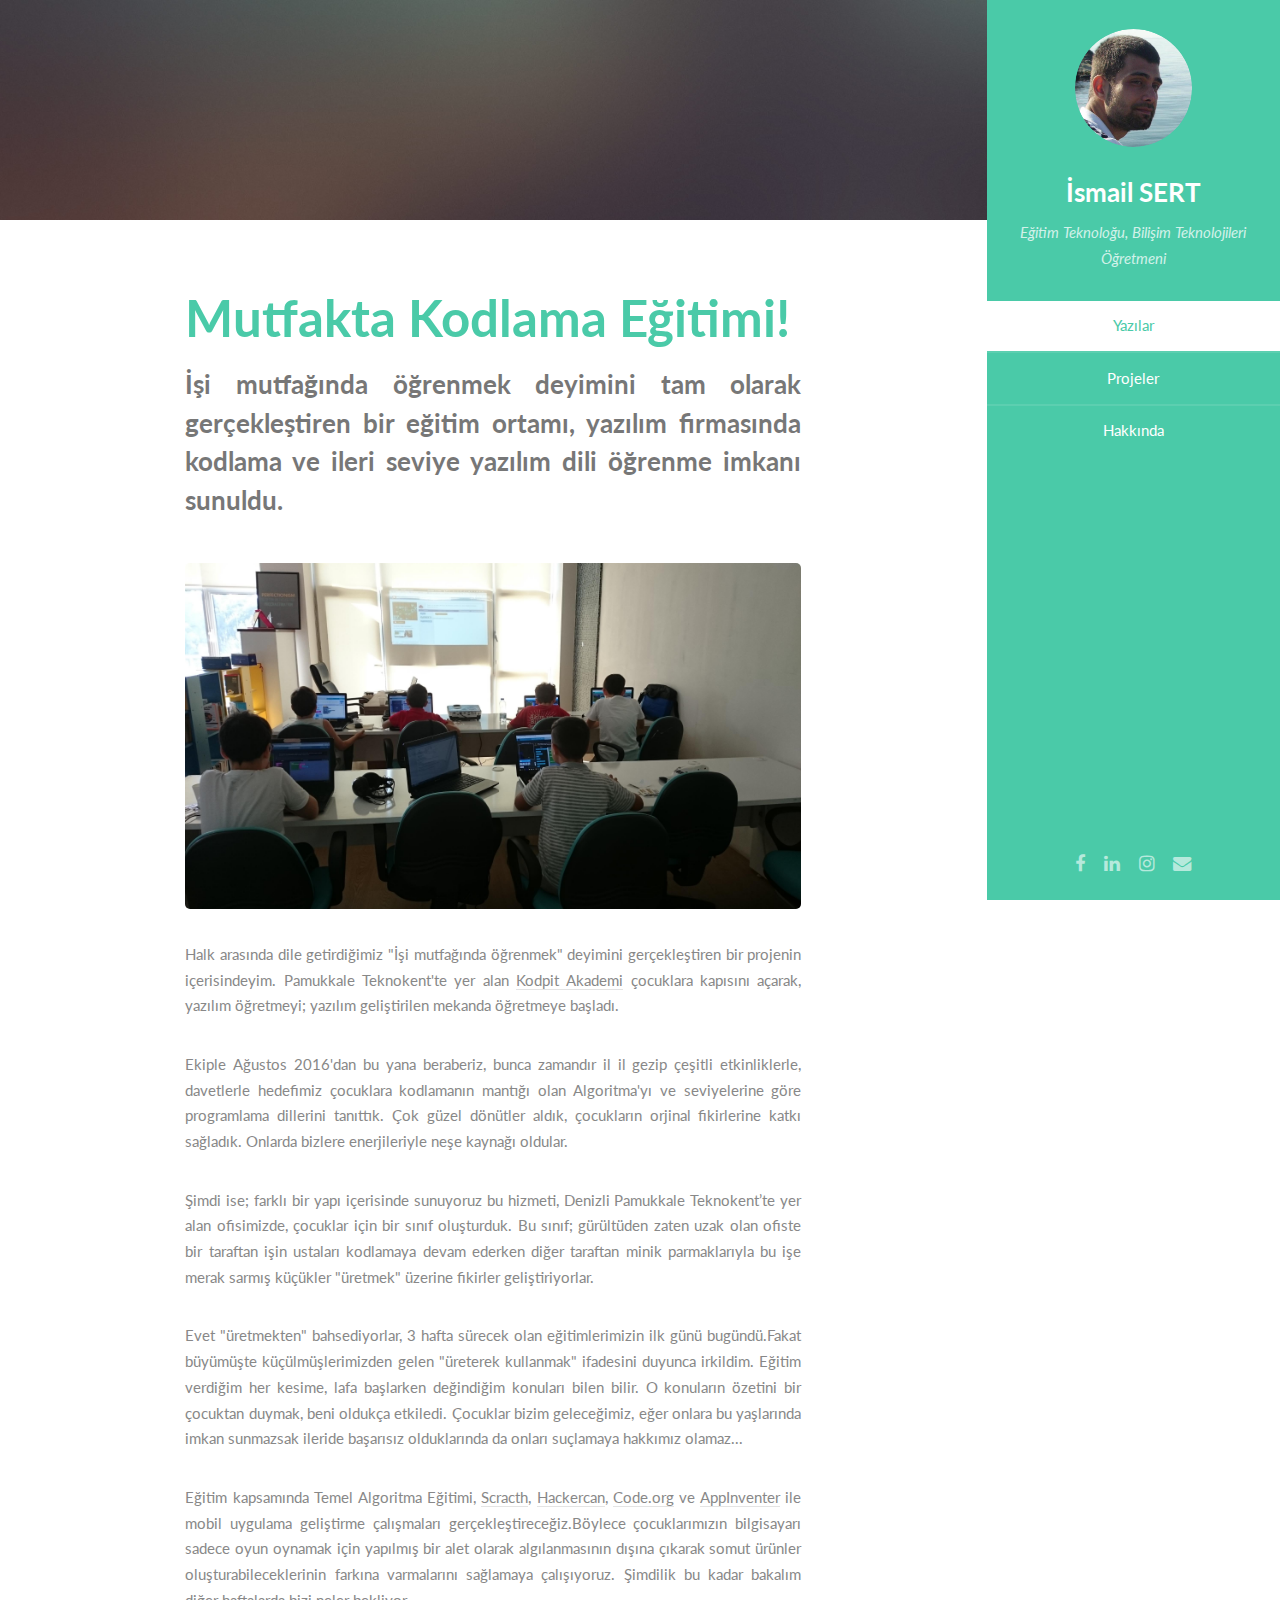
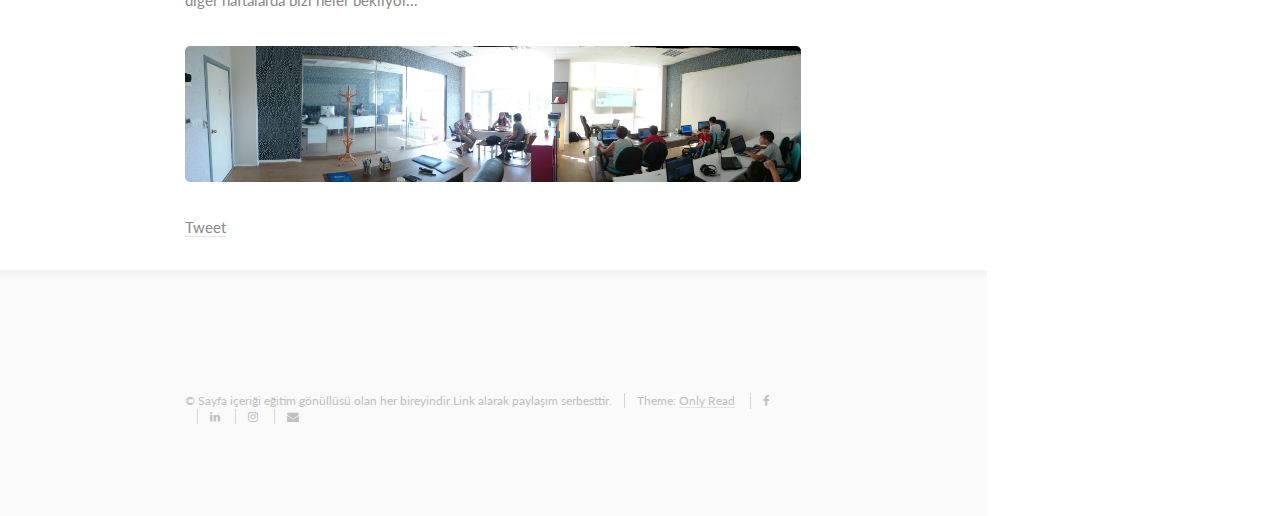
<file: posts/mutfakta_kodlama_egitimi.html>
<!DOCTYPE HTML>
<html>
	<head>
		<title>Mutfakta Kodlama Eğitimi! </title>
		<meta charset="utf-8" />
		<meta name="viewport" content="width=device-width, initial-scale=1" />
		<meta name="description" content="İşi mutfağında öğrenmek deyimini tam olarak gerçekleştiren bir eğitim ortamı, yazılım firmasında kodlama ve ileri seviye yazılım dili öğrenme imkanı sunuldu.">
		<meta name="keywords" content="işi mutfağında öğrenmek, kodlama eğitimi, yerli yazılım, scratch, code.org, hackercan, mit, appinventor">

		<meta property="og:url"           content="http://ismailsert.com/posts/mutfakta_kodlama_egitimi.html" />
		<meta property="og:type"          content="article" />
		<meta property="og:title"         content="Mutfakta Kodlama Eğitimi!" />
		<meta property="og:description"   content="İşi mutfağında öğrenmek deyimini tam olarak gerçekleştiren bir eğitim ortamı, yazılım firmasında kodlama ve ileri seviye yazılım dili öğrenme imkanı sunuldu." />
		<meta property="og:image"         content="http://ismailsert.com/images/mutfak1.jpg" />
		<meta property="fb:app_id" content="1935741120027443" />
		<meta property="og:site_name" content="İsmail SERT | Eğitim Teknoloğu" />
		<meta property="article:author" content="http://ismailsert.com/posts/mutfakta_kodlama_egitimi.html"/>
		<!--[if lte IE 8]><script src="../assets/js/ie/html5shiv.js"></script><![endif]-->
		<link rel="stylesheet" href="../assets/css/main.css" />
		<!--[if lte IE 8]><link rel="stylesheet" href="../assets/css/ie8.css" /><![endif]-->
		<script>
            (function(i,s,o,g,r,a,m){i['GoogleAnalyticsObject']=r;i[r]=i[r]||function(){
                    (i[r].q=i[r].q||[]).push(arguments)},i[r].l=1*new Date();a=s.createElement(o),
                m=s.getElementsByTagName(o)[0];a.async=1;a.src=g;m.parentNode.insertBefore(a,m)
            })(window,document,'script','https://www.google-analytics.com/analytics.js','ga');

            ga('create', 'UA-100408734-1', 'auto');
            ga('send', 'pageview');

		</script>
	</head>
	<body>
	<script>window.twttr = (function(d, s, id) {
        var js, fjs = d.getElementsByTagName(s)[0],
            t = window.twttr || {};
        if (d.getElementById(id)) return t;
        js = d.createElement(s);
        js.id = id;
        js.src = "https://platform.twitter.com/widgets.js";
        fjs.parentNode.insertBefore(js, fjs);

        t._e = [];
        t.ready = function(f) {
            t._e.push(f);
        };

        return t;
    }(document, "script", "twitter-wjs"));</script>
	<div id="fb-root"></div>
	<script>(function(d, s, id) {
        var js, fjs = d.getElementsByTagName(s)[0];
        if (d.getElementById(id)) return;
        js = d.createElement(s); js.id = id;
        js.src = "//connect.facebook.net/tr_TR/sdk.js#xfbml=1&version=v2.9&appId=1935741120027443";
        fjs.parentNode.insertBefore(js, fjs);
    }(document, 'script', 'facebook-jssdk'));</script>




		<!-- Header -->
			<section id="header">
				<header>
					<span class="image avatar"><img src="../images/avatar.jpg" alt="" /></span>
					<h1 id="logo"><a href="#">İsmail SERT</a></h1>
					<p>Eğitim Teknoloğu, Bilişim Teknolojileri Öğretmeni <br >
						</p>

				</header>
				<nav id="nav">
					<ul>
						<li><a href="http://www.ismailsert.com/#one" class="active">Yazılar</a></li>
						<li><a href="http://www.ismailsert.com/#two">Projeler</a></li>
						<li><a href="http://www.ismailsert.com/#three">Hakkında</a></li>
					</ul>
				</nav>
				<footer>
					<ul class="icons">
						<li><a href="https://www.facebook.com/sertismail" class="icon fa-facebook"><span class="label">Facebook</span></a></li>
						<li><a href="https://www.linkedin.com/in/ismail-sert-8ab75b9a/" class="icon fa-linkedin"><span class="label">Linkedin</span></a></li>
						<li><a href="https://www.instagram.com/ismailsert05/" class="icon fa-instagram"><span class="label">Instagram</span></a></li>
						<li><a href="mailto:ismailsert05@gmail.com" class="icon fa-envelope"><span class="label">Email</span></a></li>
					</ul>
				</footer>
			</section>

		<!-- Wrapper -->
			<div id="wrapper">

				<!-- Main -->
					<div id="main">


						<!-- One -->
							<section id="one" style="text-align:justify;">
								<div class="container">
									<header class="major">
										<h2 style="text-align:left;">Mutfakta Kodlama Eğitimi!</h2>
										<p>İşi mutfağında öğrenmek deyimini tam olarak gerçekleştiren bir eğitim ortamı, yazılım firmasında kodlama ve ileri seviye yazılım dili öğrenme imkanı sunuldu.</p>

										<span class="image fit"><img src="../images/mutfak1.jpg"></span>
									</header>
									<p>Halk arasında dile getirdiğimiz "İşi mutfağında öğrenmek" deyimini gerçekleştiren bir projenin içerisindeyim. Pamukkale Teknokent'te yer alan <a href="http://www.kodpit.com">Kodpit Akademi</a> çocuklara kapısını açarak, yazılım öğretmeyi; yazılım geliştirilen mekanda öğretmeye başladı.</p>

									<p> Ekiple Ağustos 2016'dan bu yana beraberiz, bunca zamandır il il gezip çeşitli etkinliklerle, davetlerle hedefimiz çocuklara kodlamanın mantığı olan Algoritma'yı ve seviyelerine göre programlama dillerini tanıttık. Çok güzel dönütler aldık, çocukların orjinal fikirlerine katkı sağladık. Onlarda bizlere enerjileriyle neşe kaynağı oldular.</p>

									<p> Şimdi ise; farklı bir yapı içerisinde sunuyoruz bu hizmeti, Denizli Pamukkale Teknokent’te yer alan ofisimizde, çocuklar için bir sınıf oluşturduk. Bu sınıf; gürültüden zaten uzak olan ofiste bir taraftan işin ustaları kodlamaya devam ederken diğer taraftan minik parmaklarıyla bu işe merak sarmış küçükler "üretmek" üzerine fikirler geliştiriyorlar.</p>

									<p>Evet "üretmekten" bahsediyorlar, 3 hafta sürecek olan eğitimlerimizin ilk günü bugündü.Fakat büyümüşte küçülmüşlerimizden gelen "üreterek kullanmak" ifadesini duyunca irkildim. Eğitim verdiğim her kesime, lafa başlarken değindiğim konuları bilen bilir. O konuların özetini bir çocuktan duymak, beni oldukça etkiledi. Çocuklar bizim geleceğimiz, eğer onlara bu yaşlarında imkan sunmazsak ileride başarısız olduklarında da onları suçlamaya hakkımız olamaz...</p>

									<p>Eğitim kapsamında Temel Algoritma Eğitimi, <a href="http://scratch.mit.edu">Scracth</a>, <a href="http://www.hackercan.com">Hackercan</a>, <a href="http://www.code.org">Code.org</a> ve <a href="http://appinventor.mit.edu/explore/">AppInventer</a> ile mobil uygulama geliştirme çalışmaları gerçekleştireceğiz.Böylece çocuklarımızın bilgisayarı sadece oyun oynamak için yapılmış bir alet olarak algılanmasının dışına çıkarak somut ürünler oluşturabileceklerinin farkına varmalarını sağlamaya çalışıyoruz. Şimdilik bu kadar bakalım diğer haftalarda bizi neler bekliyor...</p>

									<span class="image fit"><img src="../images/mutfak2.JPG"></span>






									<div class="fb-like" data-href="http://ismailsert.com/posts/mutfakta_kodlama_egitimi.html" data-layout="standard" data-action="like" data-size="small" data-show-faces="false" data-share="true"></div>
									<a class="twitter-share-button"
									   href="https://ismailsert.com/"
									   data-size="large">
										Tweet</a>
									<div class="fb-comments" data-href="http://ismailsert.com/posts/mutfakta_kodlama_egitimi.html" data-numposts="5"></div>
								</div>
							</section>

						<!-- Two -->


				<!-- Footer -->
						<section id="footer">
							<div class="container">
								<ul class="copyright">
									<li>&copy; Sayfa içeriği eğitim gönüllüsü olan her bireyindir.Link alarak paylaşım serbesttir.</li><li>Theme: <a href="http://html5up.net">Only Read</a></li>
									<li><a href="https://www.facebook.com/sertismail" class="icon fa-facebook"><span class="label">Facebook</span></a></li>
									<li><a href="https://www.linkedin.com/in/ismail-sert-8ab75b9a/" class="icon fa-linkedin"><span class="label">Linkedin</span></a></li>
									<li><a href="http://www.instagram.com/ismailsert05/" class="icon fa-instagram"><span class="label">Instagram</span></a></li>
									<li><a href="mailto:ismailsert05@gmail.com" class="icon fa-envelope"><span class="label">Email</span></a></li>
								</ul>
							</div>
						</section>

			</div>

				<!-- Scripts -->
				<script src="../assets/js/jquery.min.js"></script>
				<script src="/assets/js/jquery.scrollzer.min.js"></script>
				<script src="/assets/js/jquery.scrolly.min.js"></script>
				<script src="/assets/js/skel.min.js"></script>
				<script src="/assets/js/util.js"></script>
				<!--[if lte IE 8]><script src="/assets/js/ie/respond.min.js"></script><![endif]-->
				<script src="/assets/js/main.js"></script>

			</div></body>
</html>
</file>
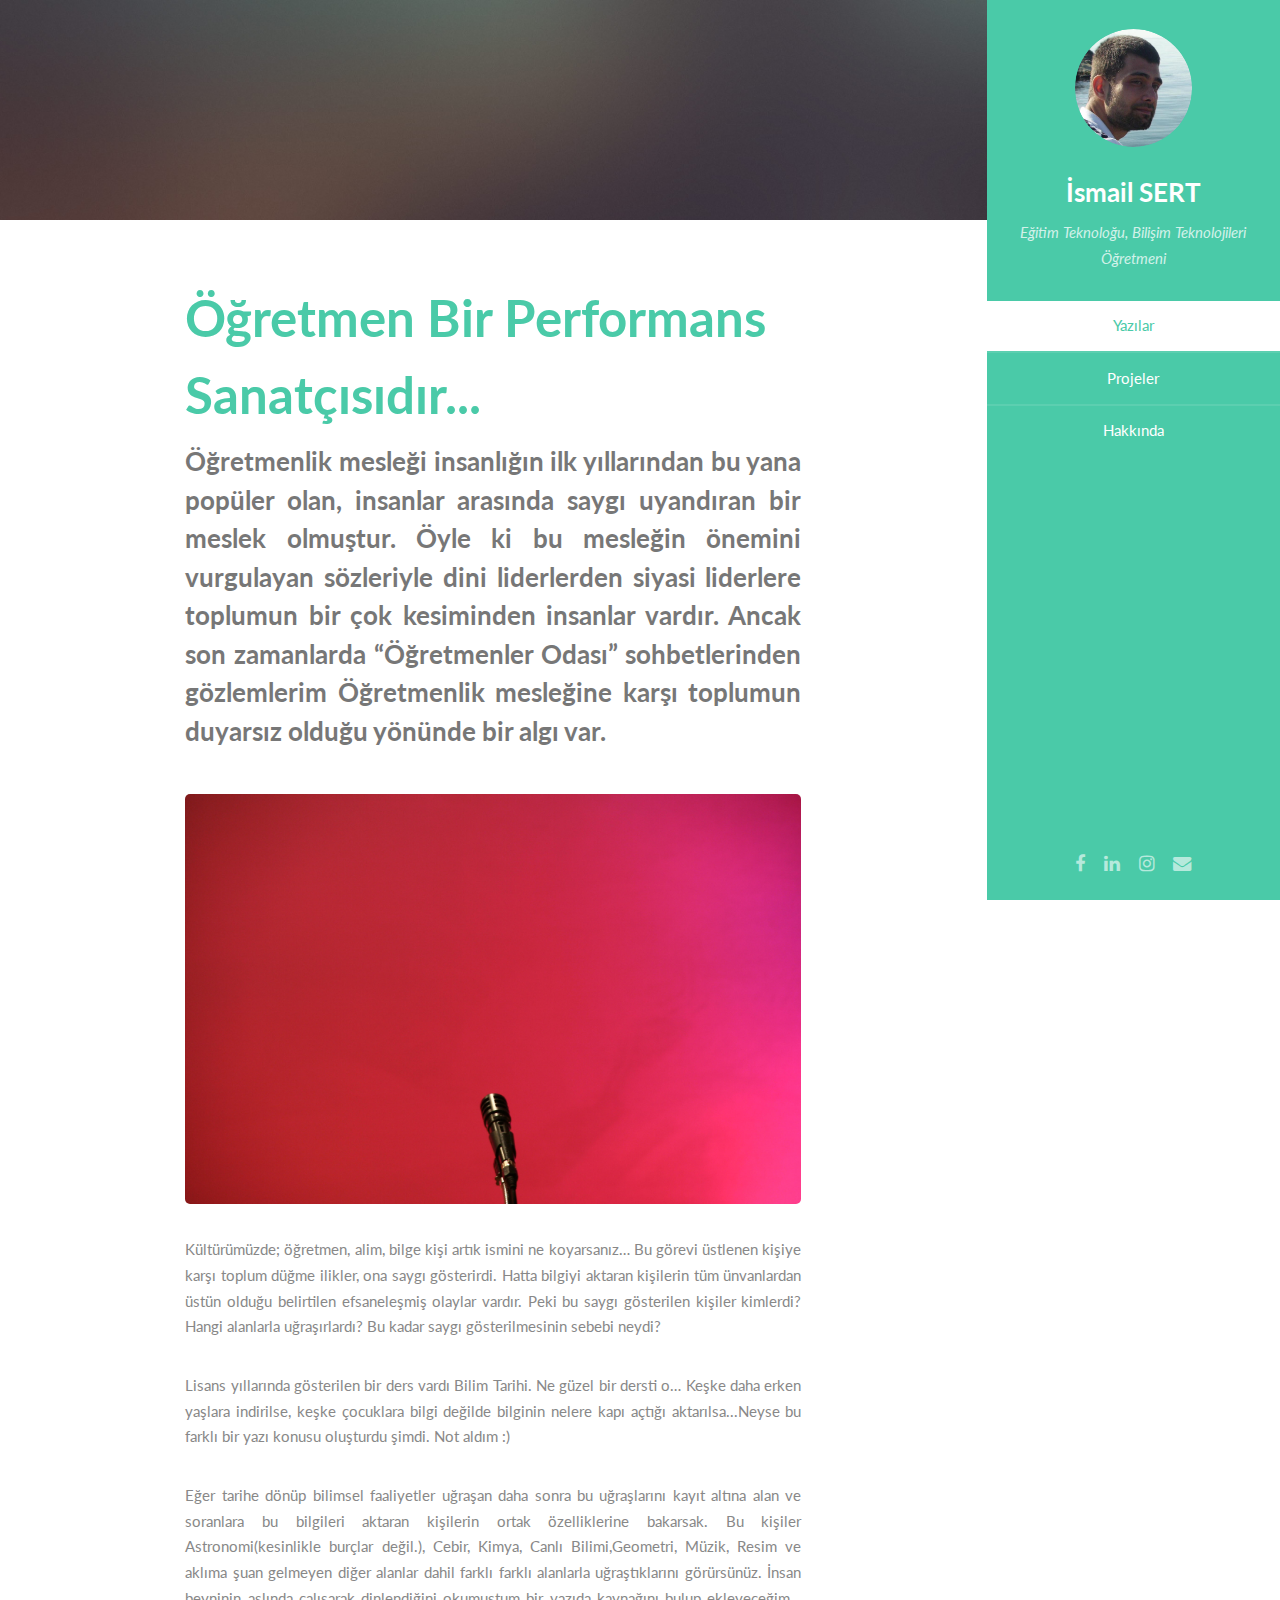
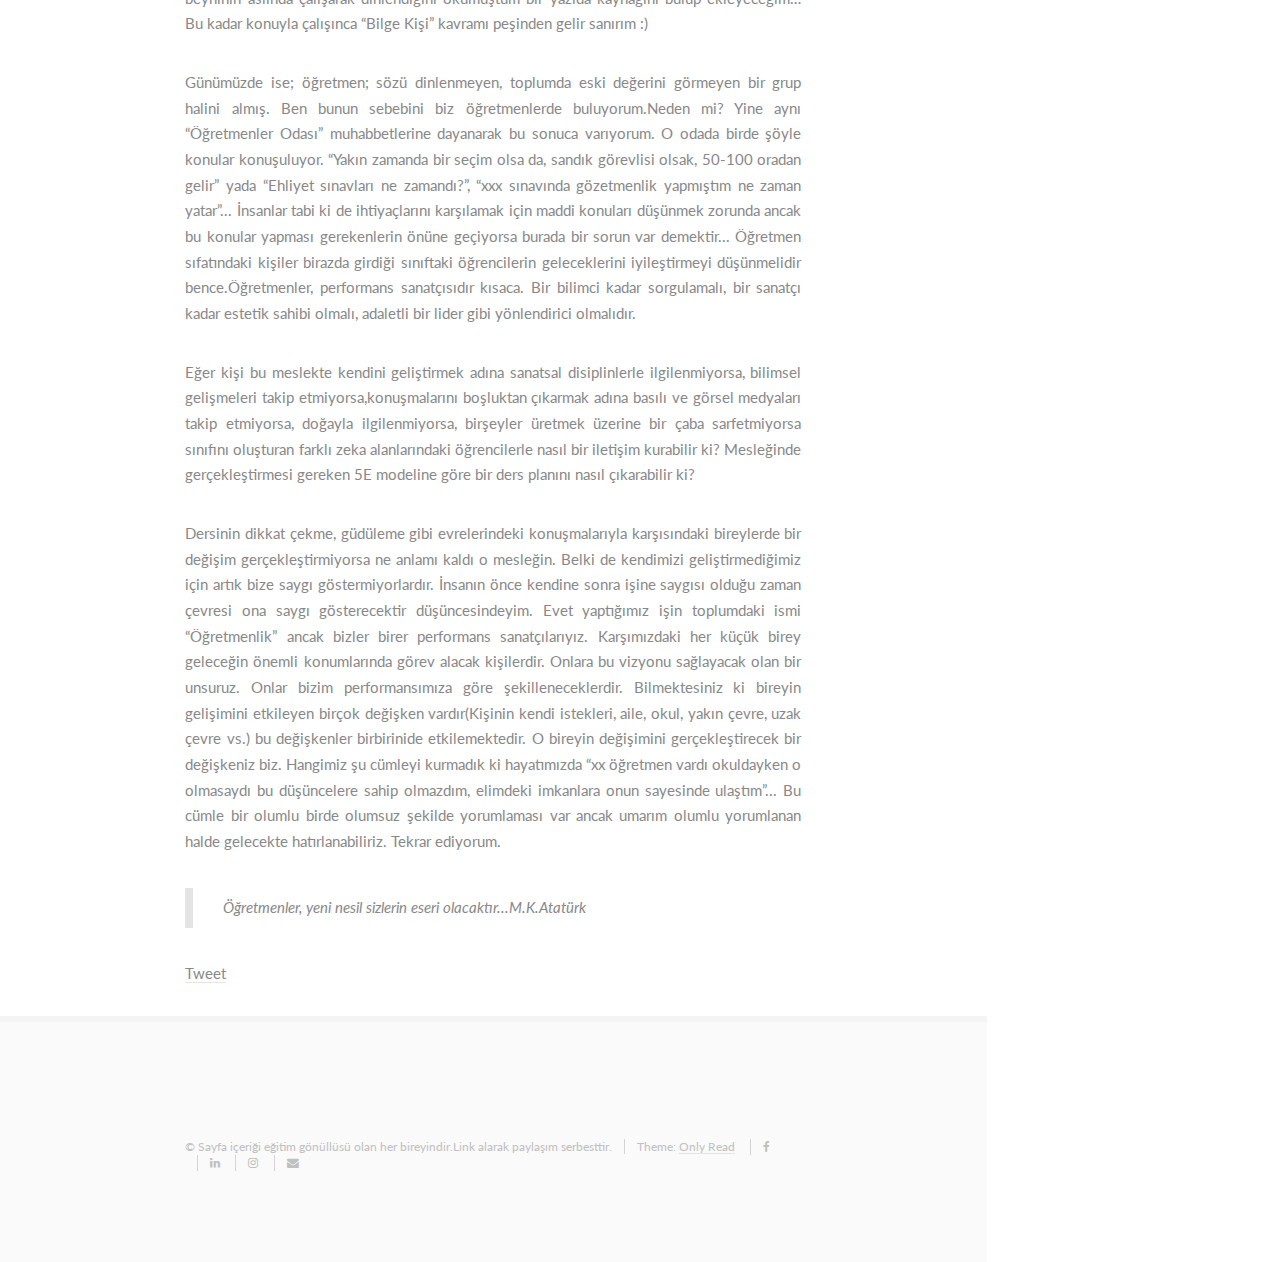
<file: posts/ogretmenler_bir_performans_sanatcisidir.html>
<!DOCTYPE HTML>
<html>
	<head>
		<title>Öğretmenler Bir Performans Sanatçısıdır...</title>
		<meta charset="utf-8" />
		<meta name="viewport" content="width=device-width, initial-scale=1" />
		<meta name="description" content="Öğretmenlik mesleği insanlığın ilk yıllarından bu yana popürler olan, insanlar arasında saygı uyandıran bir meslek olmuştur. Öyle ki bu mesleğin önemini vurgulayan sözleriyle dini liderlerden siyasi liderlere  toplumun bir çok kesiminden insanlar vardır. Ancak son zamanlarda “Öğretmenler Odası” sohbetlerinden gözlemlerim Öğretmenlik mesleğine karşı toplumun duyarsız olduğu yönünde bir algı var." />
		<meta name="keywords" content="öğretmen,performans sanatçısı, kişisel gelişim." />
		<meta property="og:url" content="http://ismailsert.com/posts/ogretmenler_bir_performans_sanatcisidir.html" />
		<meta property="og:type" content="article" />
		<meta property="og:title" content="Öğretmenler Bir Performans Sanatçısıdır..." />
		<meta property="og:description" content="Öğretmenlik mesleği insanlığın ilk yıllarından bu yana popürler olan, insanlar arasında saygı uyandıran bir meslek olmuştur. Öyle ki bu mesleğin önemini vurgulayan sözleriyle dini liderlerden siyasi liderlere  toplumun bir çok kesiminden insanlar vardır. Ancak son zamanlarda “Öğretmenler Odası” sohbetlerinden gözlemlerim Öğretmenlik mesleğine karşı toplumun duyarsız olduğu yönünde bir algı var." />
		<meta property="og:image" content="http://ismailsert.com/images/performance.jpg" />
		<meta property="fb:app_id" content="1935741120027443" />
		<meta property="og:site_name" content="İsmail SERT | Eğitim Teknoloğu" />
		<meta property="article:author" content="http://ismailsert.com/posts/ogretmenler_bir_performans_sanatcisidir.html" />
		<!--[if lte IE 8]><script src="../assets/js/ie/html5shiv.js"></script><![endif]-->
		<link rel="stylesheet" href="../assets/css/main.css" />
		<!--[if lte IE 8]><link rel="stylesheet" href="../assets/css/ie8.css" /><![endif]-->
		<script>
            (function(i,s,o,g,r,a,m){i['GoogleAnalyticsObject']=r;i[r]=i[r]||function(){
                    (i[r].q=i[r].q||[]).push(arguments)},i[r].l=1*new Date();a=s.createElement(o),
                m=s.getElementsByTagName(o)[0];a.async=1;a.src=g;m.parentNode.insertBefore(a,m)
            })(window,document,'script','https://www.google-analytics.com/analytics.js','ga');

            ga('create', 'UA-100408734-1', 'auto');
            ga('send', 'pageview');

		</script>
	</head>
	<body>
	<script>window.twttr = (function(d, s, id) {
        var js, fjs = d.getElementsByTagName(s)[0],
            t = window.twttr || {};
        if (d.getElementById(id)) return t;
        js = d.createElement(s);
        js.id = id;
        js.src = "https://platform.twitter.com/widgets.js";
        fjs.parentNode.insertBefore(js, fjs);

        t._e = [];
        t.ready = function(f) {
            t._e.push(f);
        };

        return t;
    }(document, "script", "twitter-wjs"));</script>
	<div id="fb-root"></div>
	<script>(function(d, s, id) {
        var js, fjs = d.getElementsByTagName(s)[0];
        if (d.getElementById(id)) return;
        js = d.createElement(s); js.id = id;
        js.src = "//connect.facebook.net/tr_TR/sdk.js#xfbml=1&version=v2.9&appId=1935741120027443";
        fjs.parentNode.insertBefore(js, fjs);
    }(document, 'script', 'facebook-jssdk'));</script>




		<!-- Header -->
			<section id="header">
				<header>
					<span class="image avatar"><img src="../images/avatar.jpg" alt="" /></span>
					<h1 id="logo"><a href="#">İsmail SERT</a></h1>
					<p>Eğitim Teknoloğu, Bilişim Teknolojileri Öğretmeni <br >
						</p>

				</header>
				<nav id="nav">
					<ul>
						<li><a href="http://www.ismailsert.com/#one" class="active">Yazılar</a></li>
						<li><a href="http://www.ismailsert.com/#two">Projeler</a></li>
						<li><a href="http://www.ismailsert.com/#three">Hakkında</a></li>
					</ul>
				</nav>
				<footer>
					<ul class="icons">
						<li><a href="https://www.facebook.com/sertismail" class="icon fa-facebook"><span class="label">Facebook</span></a></li>
						<li><a href="https://www.linkedin.com/in/ismail-sert-8ab75b9a/" class="icon fa-linkedin"><span class="label">Linkedin</span></a></li>
						<li><a href="https://www.instagram.com/ismailsert05/" class="icon fa-instagram"><span class="label">Instagram</span></a></li>
						<li><a href="mailto:ismailsert05@gmail.com" class="icon fa-envelope"><span class="label">Email</span></a></li>
					</ul>
				</footer>
			</section>

		<!-- Wrapper -->
			<div id="wrapper">

				<!-- Main -->
					<div id="main">


						<!-- One -->
							<section id="one" style="text-align:justify;">
								<div class="container">
									<header class="major">
										<h2 style="text-align:left;">Öğretmen Bir Performans Sanatçısıdır...</h2>
										<p>Öğretmenlik mesleği insanlığın ilk yıllarından bu yana popüler olan, insanlar arasında saygı uyandıran bir meslek olmuştur. Öyle ki bu mesleğin önemini vurgulayan sözleriyle dini liderlerden siyasi liderlere  toplumun bir çok kesiminden insanlar vardır. Ancak son zamanlarda “Öğretmenler Odası” sohbetlerinden gözlemlerim Öğretmenlik mesleğine karşı toplumun duyarsız olduğu yönünde bir algı var.</p>
										<span class="image fit"><img src="../images/performance.jpg"></span>
									</header>
									<p>Kültürümüzde; öğretmen, alim, bilge kişi artık ismini ne koyarsanız… Bu görevi üstlenen kişiye karşı toplum düğme ilikler, ona saygı gösterirdi. Hatta bilgiyi aktaran kişilerin tüm ünvanlardan üstün olduğu belirtilen efsaneleşmiş olaylar vardır. Peki bu saygı gösterilen kişiler kimlerdi? Hangi alanlarla uğraşırlardı? Bu kadar saygı gösterilmesinin sebebi neydi?</p>

									<p>Lisans yıllarında gösterilen bir ders vardı Bilim Tarihi. Ne güzel bir dersti o… Keşke daha erken yaşlara indirilse, keşke çocuklara bilgi değilde bilginin nelere kapı açtığı aktarılsa...Neyse bu farklı bir yazı konusu oluşturdu şimdi. Not aldım :)</p>

									<p>Eğer tarihe dönüp bilimsel faaliyetler uğraşan daha sonra bu uğraşlarını kayıt altına alan ve soranlara bu bilgileri aktaran kişilerin ortak özelliklerine bakarsak. Bu kişiler Astronomi(kesinlikle burçlar değil.), Cebir, Kimya, Canlı Bilimi,Geometri, Müzik, Resim ve aklıma şuan gelmeyen diğer alanlar dahil  farklı farklı alanlarla uğraştıklarını görürsünüz. İnsan beyninin aslında çalışarak dinlendiğini okumuştum bir yazıda kaynağını bulup ekleyeceğim… Bu kadar konuyla çalışınca “Bilge Kişi” kavramı peşinden gelir sanırım :)</p>

									<p>Günümüzde ise; öğretmen; sözü dinlenmeyen, toplumda eski değerini görmeyen bir grup halini almış. Ben bunun sebebini biz öğretmenlerde buluyorum.Neden mi? Yine aynı “Öğretmenler Odası” muhabbetlerine dayanarak bu sonuca varıyorum. O odada birde şöyle konular konuşuluyor. “Yakın zamanda bir seçim olsa da, sandık görevlisi olsak, 50-100 oradan gelir” yada “Ehliyet sınavları ne zamandı?”, “xxx sınavında gözetmenlik yapmıştım ne zaman yatar”... İnsanlar tabi ki de ihtiyaçlarını karşılamak için maddi konuları düşünmek zorunda ancak bu konular yapması gerekenlerin önüne geçiyorsa burada bir sorun var demektir...  Öğretmen sıfatındaki kişiler birazda girdiği sınıftaki öğrencilerin geleceklerini iyileştirmeyi düşünmelidir bence.Öğretmenler, performans sanatçısıdır kısaca. Bir bilimci kadar sorgulamalı, bir sanatçı kadar estetik sahibi olmalı, adaletli bir lider gibi yönlendirici olmalıdır.</p>

									<p>Eğer kişi bu meslekte kendini geliştirmek adına sanatsal disiplinlerle ilgilenmiyorsa, bilimsel gelişmeleri takip etmiyorsa,konuşmalarını boşluktan çıkarmak adına basılı ve görsel medyaları takip etmiyorsa, doğayla ilgilenmiyorsa, birşeyler üretmek üzerine bir çaba sarfetmiyorsa sınıfını oluşturan farklı zeka alanlarındaki öğrencilerle nasıl bir iletişim kurabilir ki? Mesleğinde gerçekleştirmesi gereken 5E modeline göre bir ders planını nasıl çıkarabilir ki? </p

									<p>Dersinin dikkat çekme, güdüleme gibi evrelerindeki konuşmalarıyla karşısındaki bireylerde bir değişim gerçekleştirmiyorsa ne anlamı kaldı o mesleğin. Belki de kendimizi geliştirmediğimiz için artık bize saygı göstermiyorlardır. İnsanın önce kendine sonra işine saygısı olduğu zaman çevresi ona saygı gösterecektir düşüncesindeyim. Evet yaptığımız işin toplumdaki ismi “Öğretmenlik” ancak bizler birer performans sanatçılarıyız. Karşımızdaki her küçük birey geleceğin önemli konumlarında görev alacak kişilerdir. Onlara bu vizyonu sağlayacak olan bir unsuruz. Onlar bizim performansımıza göre şekilleneceklerdir. Bilmektesiniz ki bireyin gelişimini etkileyen birçok değişken vardır(Kişinin kendi istekleri, aile, okul, yakın çevre, uzak çevre vs.) bu değişkenler birbirinide etkilemektedir. O bireyin değişimini gerçekleştirecek bir değişkeniz biz. Hangimiz şu cümleyi kurmadık ki hayatımızda “xx öğretmen vardı okuldayken o olmasaydı bu düşüncelere sahip olmazdım, elimdeki imkanlara onun sayesinde ulaştım”... Bu cümle bir olumlu birde olumsuz şekilde yorumlaması var ancak umarım olumlu yorumlanan halde gelecekte hatırlanabiliriz. Tekrar ediyorum.</p>

										<blockquote>
											Öğretmenler, yeni nesil sizlerin eseri olacaktır...<i>M.K.Atatürk</i>
										</blockquote>






									<div class="fb-like" data-href="http://ismailsert.com/posts/ogretmenler_bir_performans_sanatcisidir.html" data-layout="standard" data-action="like" data-size="small" data-show-faces="false" data-share="true"></div>
									<a class="twitter-share-button"
									   href="https://ismailsert.com/"
									   data-size="large">
										Tweet</a>
									<div class="fb-comments" data-href="http://ismailsert.com/posts/ogretmenler_bir_performans_sanatcisidir.html" data-numposts="5"></div>
								</div>
							</section>

						<!-- Two -->


				<!-- Footer -->
						<section id="footer">
							<div class="container">
								<ul class="copyright">
									<li>&copy; Sayfa içeriği eğitim gönüllüsü olan her bireyindir.Link alarak paylaşım serbesttir.</li><li>Theme: <a href="http://html5up.net">Only Read</a></li>
									<li><a href="https://www.facebook.com/sertismail" class="icon fa-facebook"><span class="label">Facebook</span></a></li>
									<li><a href="https://www.linkedin.com/in/ismail-sert-8ab75b9a/" class="icon fa-linkedin"><span class="label">Linkedin</span></a></li>
									<li><a href="http://www.instagram.com/ismailsert05/" class="icon fa-instagram"><span class="label">Instagram</span></a></li>
									<li><a href="mailto:ismailsert05@gmail.com" class="icon fa-envelope"><span class="label">Email</span></a></li>
								</ul>
							</div>
						</section>

			</div>

				<!-- Scripts -->
				<script src="../assets/js/jquery.min.js"></script>
				<script src="/assets/js/jquery.scrollzer.min.js"></script>
				<script src="/assets/js/jquery.scrolly.min.js"></script>
				<script src="/assets/js/skel.min.js"></script>
				<script src="/assets/js/util.js"></script>
				<!--[if lte IE 8]><script src="/assets/js/ie/respond.min.js"></script><![endif]-->
				<script src="/assets/js/main.js"></script>

			</div></body>
</html>
</file>
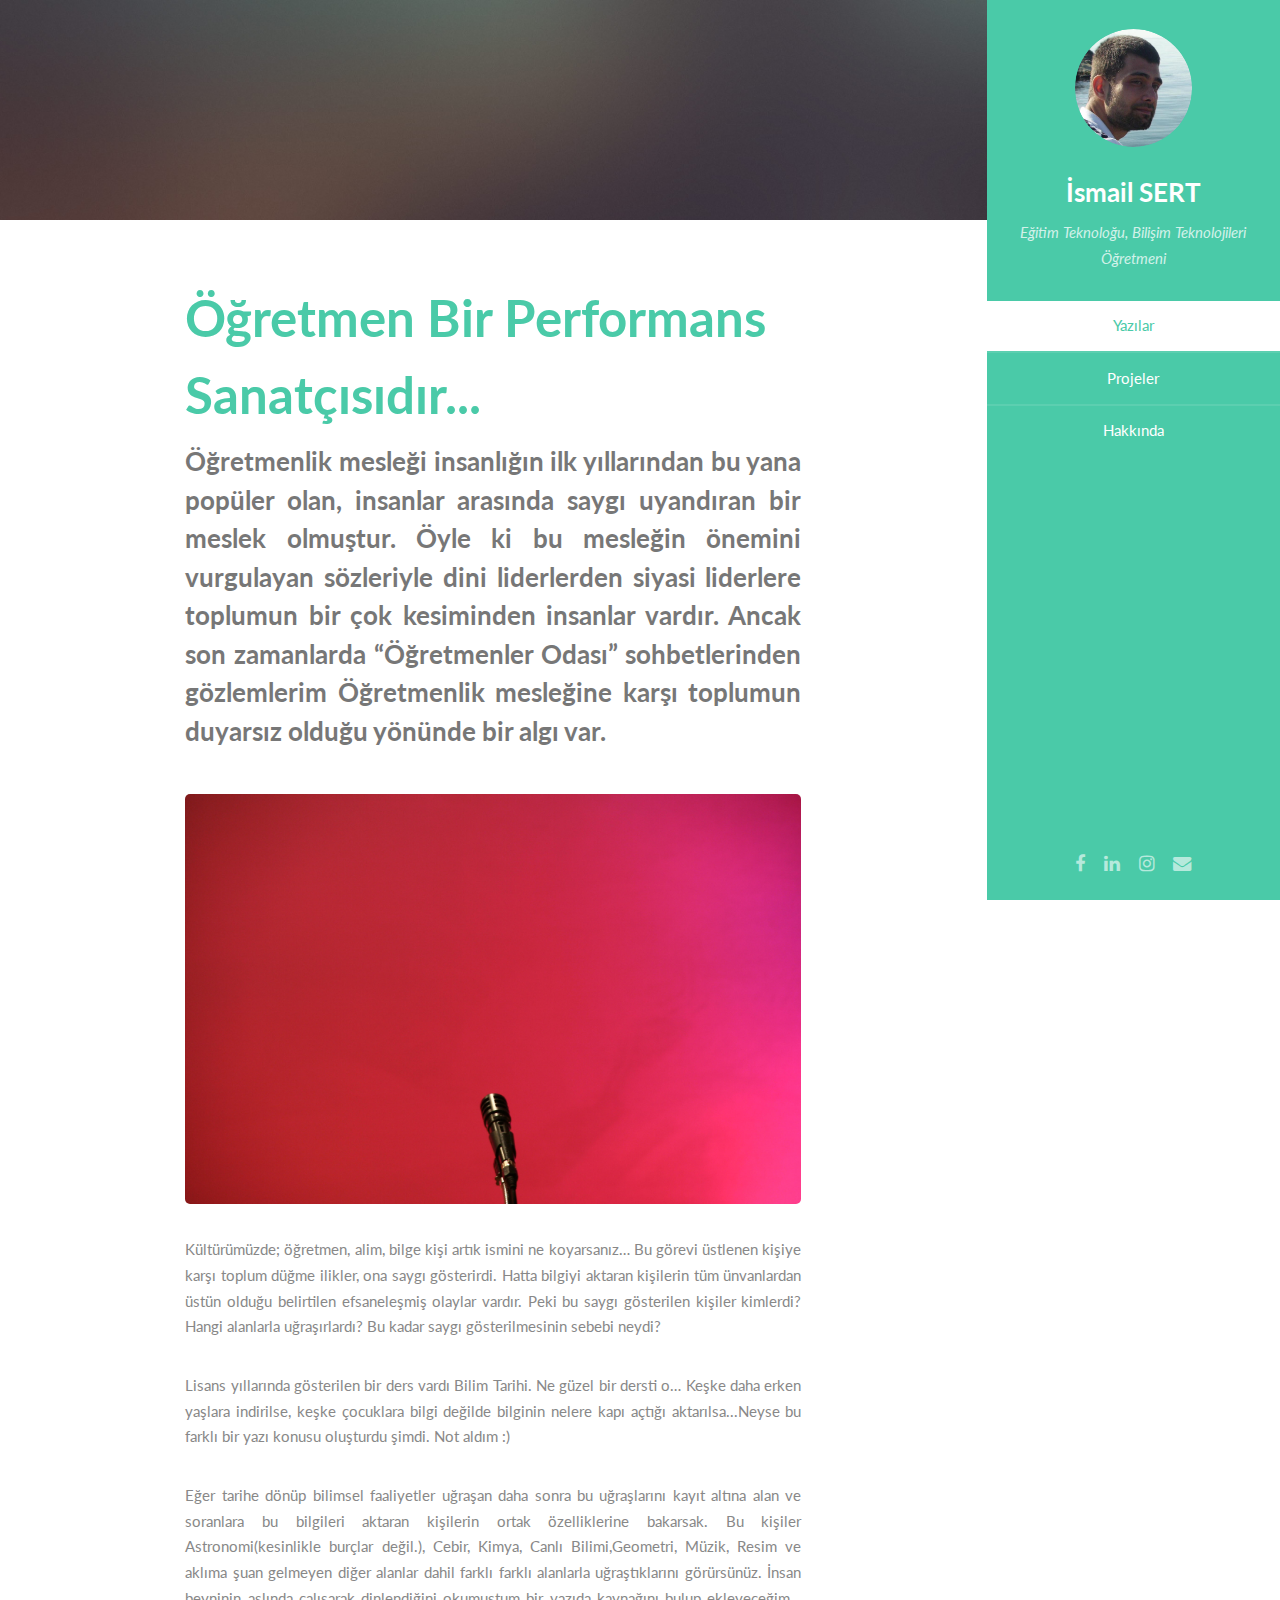
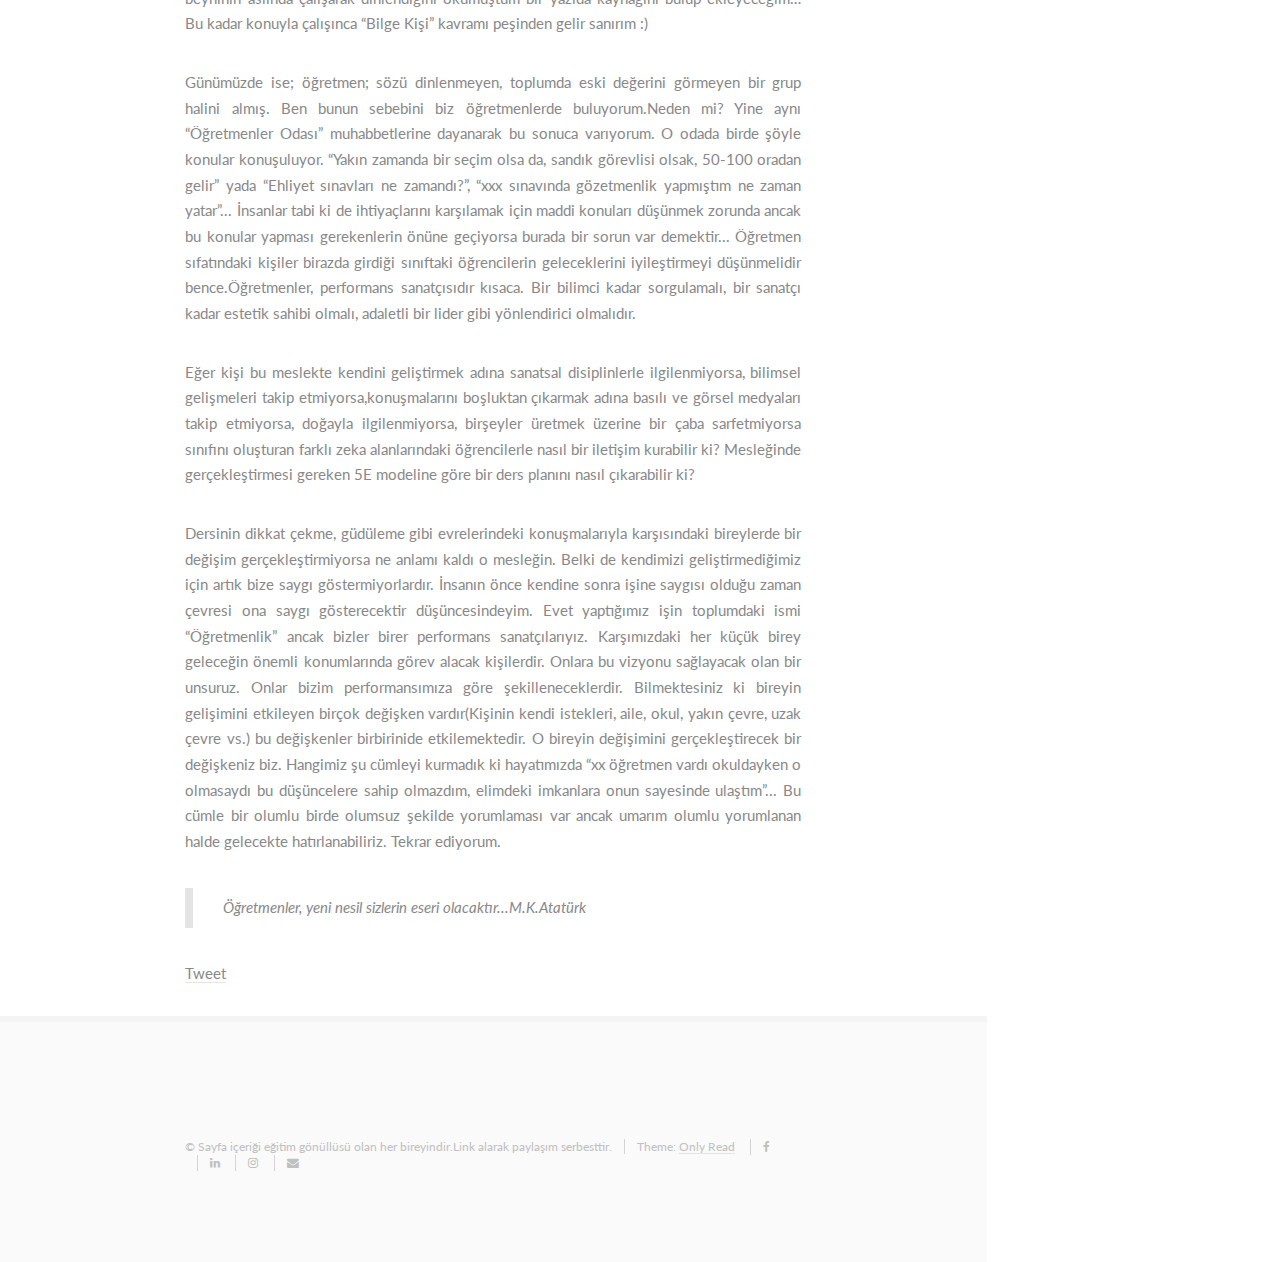
<file: posts/ogretmenler_bir_performans_sanatcisidir_.html>
<!DOCTYPE HTML>
<html>
	<head>
		<title>Öğretmenler Bir Performans Sanatçısıdır...</title>
		<meta charset="utf-8" />
		<meta name="viewport" content="width=device-width, initial-scale=1" />
		<meta name="description" content="Öğretmenlik mesleği insanlığın ilk yıllarından bu yana popürler olan, insanlar arasında saygı uyandıran bir meslek olmuştur. Öyle ki bu mesleğin önemini vurgulayan sözleriyle dini liderlerden siyasi liderlere  toplumun bir çok kesiminden insanlar vardır. Ancak son zamanlarda “Öğretmenler Odası” sohbetlerinden gözlemlerim Öğretmenlik mesleğine karşı toplumun duyarsız olduğu yönünde bir algı var." />
		<meta name="keywords" content="öğretmen,performans sanatçısı, kişisel gelişim." />
		<meta property="og:url" content="http://ismailsert.com/posts/ogretmenler_bir_performans_sanatcisidir_.html" />
		<meta property="og:type" content="article" />
		<meta property="og:title" content="Öğretmenler Bir Performans Sanatçısıdır..." />
		<meta property="og:description" content="Öğretmenlik mesleği insanlığın ilk yıllarından bu yana popürler olan, insanlar arasında saygı uyandıran bir meslek olmuştur. Öyle ki bu mesleğin önemini vurgulayan sözleriyle dini liderlerden siyasi liderlere  toplumun bir çok kesiminden insanlar vardır. Ancak son zamanlarda “Öğretmenler Odası” sohbetlerinden gözlemlerim Öğretmenlik mesleğine karşı toplumun duyarsız olduğu yönünde bir algı var." />
		<meta property="og:image" content="http://ismailsert.com/images/performance.jpg" />
		<meta property="fb:app_id" content="1935741120027443" />
		<meta property="og:site_name" content="İsmail SERT | Eğitim Teknoloğu" />
		<meta property="article:author" content="http://ismailsert.com/posts/ogretmenler_bir_performans_sanatcisidir_.html" />
		<!--[if lte IE 8]><script src="../assets/js/ie/html5shiv.js"></script><![endif]-->
		<link rel="stylesheet" href="../assets/css/main.css" />
		<!--[if lte IE 8]><link rel="stylesheet" href="../assets/css/ie8.css" /><![endif]-->
		<script>
            (function(i,s,o,g,r,a,m){i['GoogleAnalyticsObject']=r;i[r]=i[r]||function(){
                    (i[r].q=i[r].q||[]).push(arguments)},i[r].l=1*new Date();a=s.createElement(o),
                m=s.getElementsByTagName(o)[0];a.async=1;a.src=g;m.parentNode.insertBefore(a,m)
            })(window,document,'script','https://www.google-analytics.com/analytics.js','ga');

            ga('create', 'UA-100408734-1', 'auto');
            ga('send', 'pageview');

		</script>
	</head>
	<body>
	<script>window.twttr = (function(d, s, id) {
        var js, fjs = d.getElementsByTagName(s)[0],
            t = window.twttr || {};
        if (d.getElementById(id)) return t;
        js = d.createElement(s);
        js.id = id;
        js.src = "https://platform.twitter.com/widgets.js";
        fjs.parentNode.insertBefore(js, fjs);

        t._e = [];
        t.ready = function(f) {
            t._e.push(f);
        };

        return t;
    }(document, "script", "twitter-wjs"));</script>
	<div id="fb-root"></div>
	<script>(function(d, s, id) {
        var js, fjs = d.getElementsByTagName(s)[0];
        if (d.getElementById(id)) return;
        js = d.createElement(s); js.id = id;
        js.src = "//connect.facebook.net/tr_TR/sdk.js#xfbml=1&version=v2.9&appId=1935741120027443";
        fjs.parentNode.insertBefore(js, fjs);
    }(document, 'script', 'facebook-jssdk'));</script>




		<!-- Header -->
			<section id="header">
				<header>
					<span class="image avatar"><img src="../images/avatar.jpg" alt="" /></span>
					<h1 id="logo"><a href="#">İsmail SERT</a></h1>
					<p>Eğitim Teknoloğu, Bilişim Teknolojileri Öğretmeni <br >
						</p>

				</header>
				<nav id="nav">
					<ul>
						<li><a href="http://www.ismailsert.com/#one" class="active">Yazılar</a></li>
						<li><a href="http://www.ismailsert.com/#two">Projeler</a></li>
						<li><a href="http://www.ismailsert.com/#three">Hakkında</a></li>
					</ul>
				</nav>
				<footer>
					<ul class="icons">
						<li><a href="https://www.facebook.com/sertismail" class="icon fa-facebook"><span class="label">Facebook</span></a></li>
						<li><a href="https://www.linkedin.com/in/ismail-sert-8ab75b9a/" class="icon fa-linkedin"><span class="label">Linkedin</span></a></li>
						<li><a href="https://www.instagram.com/ismailsert05/" class="icon fa-instagram"><span class="label">Instagram</span></a></li>
						<li><a href="mailto:ismailsert05@gmail.com" class="icon fa-envelope"><span class="label">Email</span></a></li>
					</ul>
				</footer>
			</section>

		<!-- Wrapper -->
			<div id="wrapper">

				<!-- Main -->
					<div id="main">


						<!-- One -->
							<section id="one" style="text-align:justify;">
								<div class="container">
									<header class="major">
										<h2 style="text-align:left;">Öğretmen Bir Performans Sanatçısıdır...</h2>
										<p>Öğretmenlik mesleği insanlığın ilk yıllarından bu yana popüler olan, insanlar arasında saygı uyandıran bir meslek olmuştur. Öyle ki bu mesleğin önemini vurgulayan sözleriyle dini liderlerden siyasi liderlere  toplumun bir çok kesiminden insanlar vardır. Ancak son zamanlarda “Öğretmenler Odası” sohbetlerinden gözlemlerim Öğretmenlik mesleğine karşı toplumun duyarsız olduğu yönünde bir algı var.</p>
										<span class="image fit"><img src="../images/performance.jpg"></span>
									</header>
									<p>Kültürümüzde; öğretmen, alim, bilge kişi artık ismini ne koyarsanız… Bu görevi üstlenen kişiye karşı toplum düğme ilikler, ona saygı gösterirdi. Hatta bilgiyi aktaran kişilerin tüm ünvanlardan üstün olduğu belirtilen efsaneleşmiş olaylar vardır. Peki bu saygı gösterilen kişiler kimlerdi? Hangi alanlarla uğraşırlardı? Bu kadar saygı gösterilmesinin sebebi neydi?</p>

									<p>Lisans yıllarında gösterilen bir ders vardı Bilim Tarihi. Ne güzel bir dersti o… Keşke daha erken yaşlara indirilse, keşke çocuklara bilgi değilde bilginin nelere kapı açtığı aktarılsa...Neyse bu farklı bir yazı konusu oluşturdu şimdi. Not aldım :)</p>

									<p>Eğer tarihe dönüp bilimsel faaliyetler uğraşan daha sonra bu uğraşlarını kayıt altına alan ve soranlara bu bilgileri aktaran kişilerin ortak özelliklerine bakarsak. Bu kişiler Astronomi(kesinlikle burçlar değil.), Cebir, Kimya, Canlı Bilimi,Geometri, Müzik, Resim ve aklıma şuan gelmeyen diğer alanlar dahil  farklı farklı alanlarla uğraştıklarını görürsünüz. İnsan beyninin aslında çalışarak dinlendiğini okumuştum bir yazıda kaynağını bulup ekleyeceğim… Bu kadar konuyla çalışınca “Bilge Kişi” kavramı peşinden gelir sanırım :)</p>

									<p>Günümüzde ise; öğretmen; sözü dinlenmeyen, toplumda eski değerini görmeyen bir grup halini almış. Ben bunun sebebini biz öğretmenlerde buluyorum.Neden mi? Yine aynı “Öğretmenler Odası” muhabbetlerine dayanarak bu sonuca varıyorum. O odada birde şöyle konular konuşuluyor. “Yakın zamanda bir seçim olsa da, sandık görevlisi olsak, 50-100 oradan gelir” yada “Ehliyet sınavları ne zamandı?”, “xxx sınavında gözetmenlik yapmıştım ne zaman yatar”... İnsanlar tabi ki de ihtiyaçlarını karşılamak için maddi konuları düşünmek zorunda ancak bu konular yapması gerekenlerin önüne geçiyorsa burada bir sorun var demektir...  Öğretmen sıfatındaki kişiler birazda girdiği sınıftaki öğrencilerin geleceklerini iyileştirmeyi düşünmelidir bence.Öğretmenler, performans sanatçısıdır kısaca. Bir bilimci kadar sorgulamalı, bir sanatçı kadar estetik sahibi olmalı, adaletli bir lider gibi yönlendirici olmalıdır.</p>

									<p>Eğer kişi bu meslekte kendini geliştirmek adına sanatsal disiplinlerle ilgilenmiyorsa, bilimsel gelişmeleri takip etmiyorsa,konuşmalarını boşluktan çıkarmak adına basılı ve görsel medyaları takip etmiyorsa, doğayla ilgilenmiyorsa, birşeyler üretmek üzerine bir çaba sarfetmiyorsa sınıfını oluşturan farklı zeka alanlarındaki öğrencilerle nasıl bir iletişim kurabilir ki? Mesleğinde gerçekleştirmesi gereken 5E modeline göre bir ders planını nasıl çıkarabilir ki? </p

									<p>Dersinin dikkat çekme, güdüleme gibi evrelerindeki konuşmalarıyla karşısındaki bireylerde bir değişim gerçekleştirmiyorsa ne anlamı kaldı o mesleğin. Belki de kendimizi geliştirmediğimiz için artık bize saygı göstermiyorlardır. İnsanın önce kendine sonra işine saygısı olduğu zaman çevresi ona saygı gösterecektir düşüncesindeyim. Evet yaptığımız işin toplumdaki ismi “Öğretmenlik” ancak bizler birer performans sanatçılarıyız. Karşımızdaki her küçük birey geleceğin önemli konumlarında görev alacak kişilerdir. Onlara bu vizyonu sağlayacak olan bir unsuruz. Onlar bizim performansımıza göre şekilleneceklerdir. Bilmektesiniz ki bireyin gelişimini etkileyen birçok değişken vardır(Kişinin kendi istekleri, aile, okul, yakın çevre, uzak çevre vs.) bu değişkenler birbirinide etkilemektedir. O bireyin değişimini gerçekleştirecek bir değişkeniz biz. Hangimiz şu cümleyi kurmadık ki hayatımızda “xx öğretmen vardı okuldayken o olmasaydı bu düşüncelere sahip olmazdım, elimdeki imkanlara onun sayesinde ulaştım”... Bu cümle bir olumlu birde olumsuz şekilde yorumlaması var ancak umarım olumlu yorumlanan halde gelecekte hatırlanabiliriz. Tekrar ediyorum.</p>

										<blockquote>
											Öğretmenler, yeni nesil sizlerin eseri olacaktır...<i>M.K.Atatürk</i>
										</blockquote>






									<div class="fb-like" data-href="http://ismailsert.com/posts/ogretmen_bir_performans_sanatcisidir.html" data-layout="standard" data-action="like" data-size="small" data-show-faces="false" data-share="true"></div>
									<a class="twitter-share-button"
									   href="https://ismailsert.com/"
									   data-size="large">
										Tweet</a>
									<div class="fb-comments" data-href="http://ismailsert.com/posts/ogretmen_bir_performans_sanatcisidir.html" data-numposts="5"></div>
								</div>
							</section>

						<!-- Two -->


				<!-- Footer -->
						<section id="footer">
							<div class="container">
								<ul class="copyright">
									<li>&copy; Sayfa içeriği eğitim gönüllüsü olan her bireyindir.Link alarak paylaşım serbesttir.</li><li>Theme: <a href="http://html5up.net">Only Read</a></li>
									<li><a href="https://www.facebook.com/sertismail" class="icon fa-facebook"><span class="label">Facebook</span></a></li>
									<li><a href="https://www.linkedin.com/in/ismail-sert-8ab75b9a/" class="icon fa-linkedin"><span class="label">Linkedin</span></a></li>
									<li><a href="http://www.instagram.com/ismailsert05/" class="icon fa-instagram"><span class="label">Instagram</span></a></li>
									<li><a href="mailto:ismailsert05@gmail.com" class="icon fa-envelope"><span class="label">Email</span></a></li>
								</ul>
							</div>
						</section>

			</div>

				<!-- Scripts -->
				<script src="../assets/js/jquery.min.js"></script>
				<script src="/assets/js/jquery.scrollzer.min.js"></script>
				<script src="/assets/js/jquery.scrolly.min.js"></script>
				<script src="/assets/js/skel.min.js"></script>
				<script src="/assets/js/util.js"></script>
				<!--[if lte IE 8]><script src="/assets/js/ie/respond.min.js"></script><![endif]-->
				<script src="/assets/js/main.js"></script>

			</div></body>
</html>
</file>
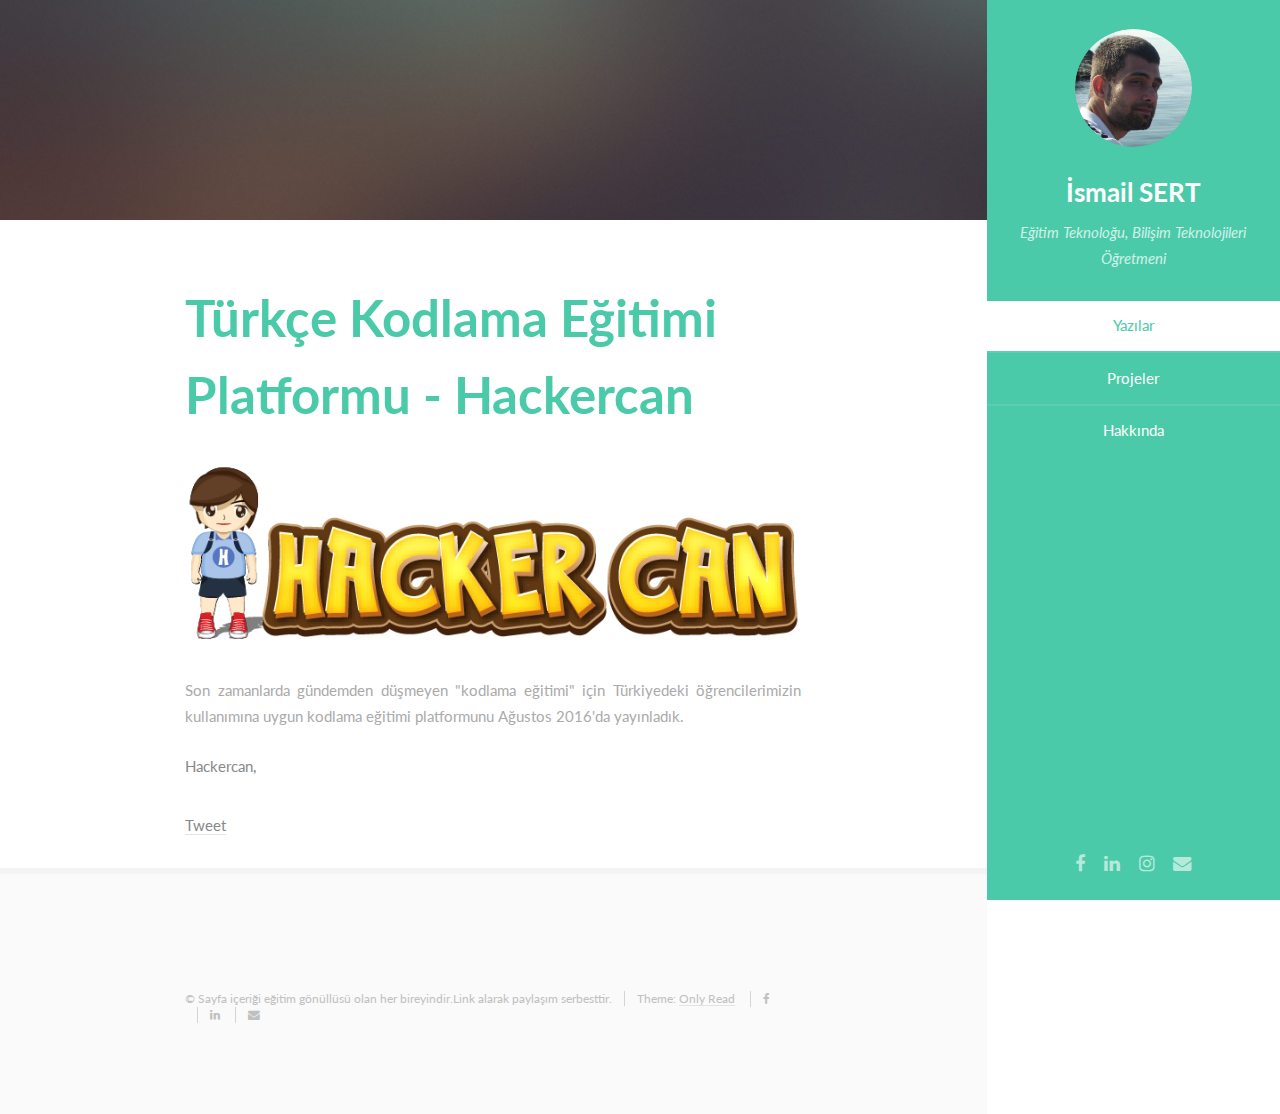
<file: posts/Turkce_kodlama_egitimi_platformu_hackercan.html>
<!DOCTYPE HTML>
<html>
	<head>
		<title>Türkçe Kodlama Eğitimi Platformu - Hackercan </title>
		<meta charset="utf-8" />
		<meta name="viewport" content="width=device-width, initial-scale=1" />
		<meta name="description" content="">
		<meta name="keywords" content="Hackercan,Türkçe kodlama eğitimi, ">

		<meta property="og:url"           content="http://ismailsert.com/posts/Turkce_kodlama_egitimi_platformu_hackercan.html" />
		<meta property="og:type"          content="article" />
		<meta property="og:title"         content="Türkçe kodlama eğitmi platformu - Hackercan" />
		<meta property="og:description"   content="Hackercan nedir? Hangi amaçla oluşturuldu?" />
		<meta property="og:image"         content="http://www.hackercan.com/web/assets/img/hacker-can-logo.png" />
		<meta property="fb:app_id" content="1935741120027443" />
		<meta property="og:site_name" content="İsmail SERT | Eğitim Teknoloğu" />
		<meta property="article:author" content="http://ismailsert.com/posts/Turkce_kodlama_egitimi_platformu_hackercan.html"/>
		<!--[if lte IE 8]><script src="../assets/js/ie/html5shiv.js"></script><![endif]-->
		<link rel="stylesheet" href="../assets/css/main.css" />
		<!--[if lte IE 8]><link rel="stylesheet" href="../assets/css/ie8.css" /><![endif]-->
		<script>
            (function(i,s,o,g,r,a,m){i['GoogleAnalyticsObject']=r;i[r]=i[r]||function(){
                    (i[r].q=i[r].q||[]).push(arguments)},i[r].l=1*new Date();a=s.createElement(o),
                m=s.getElementsByTagName(o)[0];a.async=1;a.src=g;m.parentNode.insertBefore(a,m)
            })(window,document,'script','https://www.google-analytics.com/analytics.js','ga');

            ga('create', 'UA-100408734-1', 'auto');
            ga('send', 'pageview');

		</script>
	</head>
	<body>
	<script>window.twttr = (function(d, s, id) {
        var js, fjs = d.getElementsByTagName(s)[0],
            t = window.twttr || {};
        if (d.getElementById(id)) return t;
        js = d.createElement(s);
        js.id = id;
        js.src = "https://platform.twitter.com/widgets.js";
        fjs.parentNode.insertBefore(js, fjs);

        t._e = [];
        t.ready = function(f) {
            t._e.push(f);
        };

        return t;
    }(document, "script", "twitter-wjs"));</script>
	<div id="fb-root"></div>
	<script>(function(d, s, id) {
        var js, fjs = d.getElementsByTagName(s)[0];
        if (d.getElementById(id)) return;
        js = d.createElement(s); js.id = id;
        js.src = "//connect.facebook.net/tr_TR/sdk.js#xfbml=1&version=v2.9&appId=1935741120027443";
        fjs.parentNode.insertBefore(js, fjs);
    }(document, 'script', 'facebook-jssdk'));</script>




		<!-- Header -->
			<section id="header">
				<header>
					<span class="image avatar"><img src="../images/avatar.jpg" alt="" /></span>
					<h1 id="logo"><a href="#">İsmail SERT</a></h1>
					<p>Eğitim Teknoloğu, Bilişim Teknolojileri Öğretmeni <br >
						</p>

				</header>
				<nav id="nav">
					<ul>
						<li><a href="http://www.ismailsert.com/#one" class="active">Yazılar</a></li>
						<li><a href="http://www.ismailsert.com/#two">Projeler</a></li>
						<li><a href="http://www.ismailsert.com/#three">Hakkında</a></li>
					</ul>
				</nav>
				<footer>
					<ul class="icons">
						<li><a href="https://www.facebook.com/sertismail" class="icon fa-facebook"><span class="label">Facebook</span></a></li>
						<li><a href="https://www.linkedin.com/in/ismail-sert-8ab75b9a/" class="icon fa-linkedin"><span class="label">Linkedin</span></a></li>
						<li><a href="https://www.instagram.com/ismailsert05/" class="icon fa-instagram"><span class="label">Instagram</span></a></li>
						<li><a href="mailto:ismailsert05@gmail.com" class="icon fa-envelope"><span class="label">Email</span></a></li>
					</ul>
				</footer>
			</section>

		<!-- Wrapper -->
			<div id="wrapper">

				<!-- Main -->
					<div id="main">


						<!-- One -->
							<section id="one" style="text-align:justify;">
								<div class="container">
									<header class="major">
										<h2 style="text-align:left;">Türkçe Kodlama Eğitimi Platformu - Hackercan</h2>
										<span class="image fit"><img src="../images/hacker-can-logo.png"></span>
										<p>Son zamanlarda gündemden düşmeyen "kodlama eğitimi" için Türkiyedeki öğrencilerimizin kullanımına uygun kodlama eğitimi platformunu Ağustos 2016'da yayınladık.</p>
									</header>
										<p>Hackercan,</p>





									<div class="fb-like" data-href="http://ismailsert.com/posts/Turkce_kodlama_egitimi_platformu_hackercan.html" data-layout="standard" data-action="like" data-size="small" data-show-faces="false" data-share="true"></div>
									<a class="twitter-share-button"
									   href="https://ismailsert.com/"
									   data-size="large">
										Tweet</a>
									<div class="fb-comments" data-href="http://ismailsert.com/posts/Turkce_kodlama_egitimi_platformu_hackercan.html" data-numposts="5"></div>
								</div>
							</section>

						<!-- Two -->


				<!-- Footer -->
					<section id="footer">
						<div class="container">
							<ul class="copyright">
								<li>&copy; Sayfa içeriği eğitim gönüllüsü olan her bireyindir.Link alarak paylaşım serbesttir.</li><li>Theme: <a href="http://html5up.net">Only Read</a></li>
								<li><a href="https://www.facebook.com/sertismail" class="icon fa-facebook"><span class="label">Facebook</span></a></li>
								<li><a href="https://www.linkedin.com/in/ismail-sert-8ab75b9a/" class="icon fa-linkedin"><span class="label">Linkedin</span></a></li>
								<li><a href="mailto:ismailsert05@gmail.com" class="icon fa-envelope"><span class="label">Email</span></a></li>
							</ul>
						</div>
					</section>

			</div>

				<!-- Scripts -->
				<script src="../assets/js/jquery.min.js"></script>
				<script src="/assets/js/jquery.scrollzer.min.js"></script>
				<script src="/assets/js/jquery.scrolly.min.js"></script>
				<script src="/assets/js/skel.min.js"></script>
				<script src="/assets/js/util.js"></script>
				<!--[if lte IE 8]><script src="/assets/js/ie/respond.min.js"></script><![endif]-->
				<script src="/assets/js/main.js"></script>

			</div></body>
</html>
</file>
<file: assets/css/ie8.css>
/*
	Read Only by HTML5 UP
	html5up.net | @ajlkn
	Free for personal and commercial use under the CCA 3.0 license (html5up.net/license)
*/

/* Basic */

	code,
	input[type="text"],
	input[type="password"],
	input[type="email"],
	select,
	textarea,
	.box,
	.image,
	.image img,
	input[type="submit"],
	input[type="reset"],
	input[type="button"],
	.button {
		position: relative;
		-ms-behavior: url("assets/js/ie/PIE.htc");
	}

/* Form */

	input[type="text"],
	input[type="password"],
	input[type="email"],
	select {
		line-height: 2.75em;
	}

	input[type="checkbox"],
	input[type="radio"] {
		-moz-appearance: normal;
		-webkit-appearance: normal;
		-ms-appearance: normal;
		appearance: normal;
	}

		input[type="checkbox"] + label,
		input[type="radio"] + label {
			padding: 0 0 0 1.5em;
		}

			input[type="checkbox"] + label:before,
			input[type="radio"] + label:before {
				display: none;
			}

/* Button */

	input[type="submit"].alt,
	input[type="reset"].alt,
	input[type="button"].alt,
	.button.alt {
		border: solid 2px #e4e4e4;
	}
</file>
<file: assets/css/main.css>
@import url("font-awesome.min.css");
@import url("https://fonts.googleapis.com/css?family=Lato:400,400italic,700,700italic|Source+Code+Pro:400");

/*
	Read Only by HTML5 UP
	html5up.net | @ajlkn
	Free for personal and commercial use under the CCA 3.0 license (html5up.net/license)
*/

/* Reset */

	html, body, div, span, applet, object, iframe, h1, h2, h3, h4, h5, h6, p, blockquote, pre, a, abbr, acronym, address, big, cite, code, del, dfn, em, img, ins, kbd, q, s, samp, small, strike, strong, sub, sup, tt, var, b, u, i, center, dl, dt, dd, ol, ul, li, fieldset, form, label, legend, table, caption, tbody, tfoot, thead, tr, th, td, article, aside, canvas, details, embed, figure, figcaption, footer, header, hgroup, menu, nav, output, ruby, section, summary, time, mark, audio, video {
		margin: 0;
		padding: 0;
		border: 0;
		font-size: 100%;
		font: inherit;
		vertical-align: baseline;
	}

	article, aside, details, figcaption, figure, footer, header, hgroup, menu, nav, section {
		display: block;
	}

	body {
		line-height: 1;
	}

	ol, ul {
		list-style: none;
	}

	blockquote, q {
		quotes: none;
	}

	blockquote:before, blockquote:after, q:before, q:after {
		content: '';
		content: none;
	}

	table {
		border-collapse: collapse;
		border-spacing: 0;
	}

	body {
		-webkit-text-size-adjust: none;
	}

/* Box Model */

	*, *:before, *:after {
		-moz-box-sizing: border-box;
		-webkit-box-sizing: border-box;
		box-sizing: border-box;
	}

/* Containers */

	.container {
		margin-left: auto;
		margin-right: auto;
	}

	.container.\31 25\25 {
		width: 100%;
		max-width: 56.25em;
		min-width: 45em;
	}

	.container.\37 5\25 {
		width: 33.75em;
	}

	.container.\35 0\25 {
		width: 22.5em;
	}

	.container.\32 5\25 {
		width: 11.25em;
	}

	.container {
		width: 45em;
	}

	@media screen and (max-width: 1680px) {

		.container.\31 25\25 {
			width: 100%;
			max-width: 56.25em;
			min-width: 45em;
		}

		.container.\37 5\25 {
			width: 33.75em;
		}

		.container.\35 0\25 {
			width: 22.5em;
		}

		.container.\32 5\25 {
			width: 11.25em;
		}

		.container {
			width: 45em;
		}

	}

	@media screen and (max-width: 1280px) {

		.container.\31 25\25 {
			width: 100%;
			max-width: 52.5em;
			min-width: 42em;
		}

		.container.\37 5\25 {
			width: 31.5em;
		}

		.container.\35 0\25 {
			width: 21em;
		}

		.container.\32 5\25 {
			width: 10.5em;
		}

		.container {
			width: 42em;
		}

	}

	@media screen and (max-width: 1024px) {

		.container.\31 25\25 {
			width: 100%;
			max-width: 106.25%;
			min-width: 85%;
		}

		.container.\37 5\25 {
			width: 63.75%;
		}

		.container.\35 0\25 {
			width: 42.5%;
		}

		.container.\32 5\25 {
			width: 21.25%;
		}

		.container {
			width: 85% !important;
		}

	}

	@media screen and (max-width: 736px) {

		.container.\31 25\25 {
			width: 100%;
			max-width: 112.5%;
			min-width: 90%;
		}

		.container.\37 5\25 {
			width: 67.5%;
		}

		.container.\35 0\25 {
			width: 45%;
		}

		.container.\32 5\25 {
			width: 22.5%;
		}

		.container {
			width: 90% !important;
		}

	}

	@media screen and (max-width: 480px) {

		.container.\31 25\25 {
			width: 100%;
			max-width: 112.5%;
			min-width: 90%;
		}

		.container.\37 5\25 {
			width: 67.5%;
		}

		.container.\35 0\25 {
			width: 45%;
		}

		.container.\32 5\25 {
			width: 22.5%;
		}

		.container {
			width: 90% !important;
		}

	}

/* Grid */

	.row {
		border-bottom: solid 1px transparent;
		-moz-box-sizing: border-box;
		-webkit-box-sizing: border-box;
		box-sizing: border-box;
	}

	.row > * {
		float: left;
		-moz-box-sizing: border-box;
		-webkit-box-sizing: border-box;
		box-sizing: border-box;
	}

	.row:after, .row:before {
		content: '';
		display: block;
		clear: both;
		height: 0;
	}

	.row.uniform > * > :first-child {
		margin-top: 0;
	}

	.row.uniform > * > :last-child {
		margin-bottom: 0;
	}

	.row.\30 \25 > * {
		padding: 0 0 0 0em;
	}

	.row.\30 \25 {
		margin: 0 0 -1px 0em;
	}

	.row.uniform.\30 \25 > * {
		padding: 0em 0 0 0em;
	}

	.row.uniform.\30 \25 {
		margin: 0em 0 -1px 0em;
	}

	.row > * {
		padding: 0 0 0 2em;
	}

	.row {
		margin: 0 0 -1px -2em;
	}

	.row.uniform > * {
		padding: 2em 0 0 2em;
	}

	.row.uniform {
		margin: -2em 0 -1px -2em;
	}

	.row.\32 00\25 > * {
		padding: 0 0 0 4em;
	}

	.row.\32 00\25 {
		margin: 0 0 -1px -4em;
	}

	.row.uniform.\32 00\25 > * {
		padding: 4em 0 0 4em;
	}

	.row.uniform.\32 00\25 {
		margin: -4em 0 -1px -4em;
	}

	.row.\31 50\25 > * {
		padding: 0 0 0 3em;
	}

	.row.\31 50\25 {
		margin: 0 0 -1px -3em;
	}

	.row.uniform.\31 50\25 > * {
		padding: 3em 0 0 3em;
	}

	.row.uniform.\31 50\25 {
		margin: -3em 0 -1px -3em;
	}

	.row.\35 0\25 > * {
		padding: 0 0 0 1em;
	}

	.row.\35 0\25 {
		margin: 0 0 -1px -1em;
	}

	.row.uniform.\35 0\25 > * {
		padding: 1em 0 0 1em;
	}

	.row.uniform.\35 0\25 {
		margin: -1em 0 -1px -1em;
	}

	.row.\32 5\25 > * {
		padding: 0 0 0 0.5em;
	}

	.row.\32 5\25 {
		margin: 0 0 -1px -0.5em;
	}

	.row.uniform.\32 5\25 > * {
		padding: 0.5em 0 0 0.5em;
	}

	.row.uniform.\32 5\25 {
		margin: -0.5em 0 -1px -0.5em;
	}

	.\31 2u, .\31 2u\24 {
		width: 100%;
		clear: none;
		margin-left: 0;
	}

	.\31 1u, .\31 1u\24 {
		width: 91.6666666667%;
		clear: none;
		margin-left: 0;
	}

	.\31 0u, .\31 0u\24 {
		width: 83.3333333333%;
		clear: none;
		margin-left: 0;
	}

	.\39 u, .\39 u\24 {
		width: 75%;
		clear: none;
		margin-left: 0;
	}

	.\38 u, .\38 u\24 {
		width: 66.6666666667%;
		clear: none;
		margin-left: 0;
	}

	.\37 u, .\37 u\24 {
		width: 58.3333333333%;
		clear: none;
		margin-left: 0;
	}

	.\36 u, .\36 u\24 {
		width: 50%;
		clear: none;
		margin-left: 0;
	}

	.\35 u, .\35 u\24 {
		width: 41.6666666667%;
		clear: none;
		margin-left: 0;
	}

	.\34 u, .\34 u\24 {
		width: 33.3333333333%;
		clear: none;
		margin-left: 0;
	}

	.\33 u, .\33 u\24 {
		width: 25%;
		clear: none;
		margin-left: 0;
	}

	.\32 u, .\32 u\24 {
		width: 16.6666666667%;
		clear: none;
		margin-left: 0;
	}

	.\31 u, .\31 u\24 {
		width: 8.3333333333%;
		clear: none;
		margin-left: 0;
	}

	.\31 2u\24 + *,
	.\31 1u\24 + *,
	.\31 0u\24 + *,
	.\39 u\24 + *,
	.\38 u\24 + *,
	.\37 u\24 + *,
	.\36 u\24 + *,
	.\35 u\24 + *,
	.\34 u\24 + *,
	.\33 u\24 + *,
	.\32 u\24 + *,
	.\31 u\24 + * {
		clear: left;
	}

	.\-11u {
		margin-left: 91.66667%;
	}

	.\-10u {
		margin-left: 83.33333%;
	}

	.\-9u {
		margin-left: 75%;
	}

	.\-8u {
		margin-left: 66.66667%;
	}

	.\-7u {
		margin-left: 58.33333%;
	}

	.\-6u {
		margin-left: 50%;
	}

	.\-5u {
		margin-left: 41.66667%;
	}

	.\-4u {
		margin-left: 33.33333%;
	}

	.\-3u {
		margin-left: 25%;
	}

	.\-2u {
		margin-left: 16.66667%;
	}

	.\-1u {
		margin-left: 8.33333%;
	}

	@media screen and (max-width: 1680px) {

		.row > * {
			padding: 0 0 0 2em;
		}

		.row {
			margin: 0 0 -1px -2em;
		}

		.row.uniform > * {
			padding: 2em 0 0 2em;
		}

		.row.uniform {
			margin: -2em 0 -1px -2em;
		}

		.row.\32 00\25 > * {
			padding: 0 0 0 4em;
		}

		.row.\32 00\25 {
			margin: 0 0 -1px -4em;
		}

		.row.uniform.\32 00\25 > * {
			padding: 4em 0 0 4em;
		}

		.row.uniform.\32 00\25 {
			margin: -4em 0 -1px -4em;
		}

		.row.\31 50\25 > * {
			padding: 0 0 0 3em;
		}

		.row.\31 50\25 {
			margin: 0 0 -1px -3em;
		}

		.row.uniform.\31 50\25 > * {
			padding: 3em 0 0 3em;
		}

		.row.uniform.\31 50\25 {
			margin: -3em 0 -1px -3em;
		}

		.row.\35 0\25 > * {
			padding: 0 0 0 1em;
		}

		.row.\35 0\25 {
			margin: 0 0 -1px -1em;
		}

		.row.uniform.\35 0\25 > * {
			padding: 1em 0 0 1em;
		}

		.row.uniform.\35 0\25 {
			margin: -1em 0 -1px -1em;
		}

		.row.\32 5\25 > * {
			padding: 0 0 0 0.5em;
		}

		.row.\32 5\25 {
			margin: 0 0 -1px -0.5em;
		}

		.row.uniform.\32 5\25 > * {
			padding: 0.5em 0 0 0.5em;
		}

		.row.uniform.\32 5\25 {
			margin: -0.5em 0 -1px -0.5em;
		}

		.\31 2u\28xlarge\29, .\31 2u\24\28xlarge\29 {
			width: 100%;
			clear: none;
			margin-left: 0;
		}

		.\31 1u\28xlarge\29, .\31 1u\24\28xlarge\29 {
			width: 91.6666666667%;
			clear: none;
			margin-left: 0;
		}

		.\31 0u\28xlarge\29, .\31 0u\24\28xlarge\29 {
			width: 83.3333333333%;
			clear: none;
			margin-left: 0;
		}

		.\39 u\28xlarge\29, .\39 u\24\28xlarge\29 {
			width: 75%;
			clear: none;
			margin-left: 0;
		}

		.\38 u\28xlarge\29, .\38 u\24\28xlarge\29 {
			width: 66.6666666667%;
			clear: none;
			margin-left: 0;
		}

		.\37 u\28xlarge\29, .\37 u\24\28xlarge\29 {
			width: 58.3333333333%;
			clear: none;
			margin-left: 0;
		}

		.\36 u\28xlarge\29, .\36 u\24\28xlarge\29 {
			width: 50%;
			clear: none;
			margin-left: 0;
		}

		.\35 u\28xlarge\29, .\35 u\24\28xlarge\29 {
			width: 41.6666666667%;
			clear: none;
			margin-left: 0;
		}

		.\34 u\28xlarge\29, .\34 u\24\28xlarge\29 {
			width: 33.3333333333%;
			clear: none;
			margin-left: 0;
		}

		.\33 u\28xlarge\29, .\33 u\24\28xlarge\29 {
			width: 25%;
			clear: none;
			margin-left: 0;
		}

		.\32 u\28xlarge\29, .\32 u\24\28xlarge\29 {
			width: 16.6666666667%;
			clear: none;
			margin-left: 0;
		}

		.\31 u\28xlarge\29, .\31 u\24\28xlarge\29 {
			width: 8.3333333333%;
			clear: none;
			margin-left: 0;
		}

		.\31 2u\24\28xlarge\29 + *,
		.\31 1u\24\28xlarge\29 + *,
		.\31 0u\24\28xlarge\29 + *,
		.\39 u\24\28xlarge\29 + *,
		.\38 u\24\28xlarge\29 + *,
		.\37 u\24\28xlarge\29 + *,
		.\36 u\24\28xlarge\29 + *,
		.\35 u\24\28xlarge\29 + *,
		.\34 u\24\28xlarge\29 + *,
		.\33 u\24\28xlarge\29 + *,
		.\32 u\24\28xlarge\29 + *,
		.\31 u\24\28xlarge\29 + * {
			clear: left;
		}

		.\-11u\28xlarge\29 {
			margin-left: 91.66667%;
		}

		.\-10u\28xlarge\29 {
			margin-left: 83.33333%;
		}

		.\-9u\28xlarge\29 {
			margin-left: 75%;
		}

		.\-8u\28xlarge\29 {
			margin-left: 66.66667%;
		}

		.\-7u\28xlarge\29 {
			margin-left: 58.33333%;
		}

		.\-6u\28xlarge\29 {
			margin-left: 50%;
		}

		.\-5u\28xlarge\29 {
			margin-left: 41.66667%;
		}

		.\-4u\28xlarge\29 {
			margin-left: 33.33333%;
		}

		.\-3u\28xlarge\29 {
			margin-left: 25%;
		}

		.\-2u\28xlarge\29 {
			margin-left: 16.66667%;
		}

		.\-1u\28xlarge\29 {
			margin-left: 8.33333%;
		}

	}

	@media screen and (max-width: 1280px) {

		.row > * {
			padding: 0 0 0 1.5em;
		}

		.row {
			margin: 0 0 -1px -1.5em;
		}

		.row.uniform > * {
			padding: 1.5em 0 0 1.5em;
		}

		.row.uniform {
			margin: -1.5em 0 -1px -1.5em;
		}

		.row.\32 00\25 > * {
			padding: 0 0 0 3em;
		}

		.row.\32 00\25 {
			margin: 0 0 -1px -3em;
		}

		.row.uniform.\32 00\25 > * {
			padding: 3em 0 0 3em;
		}

		.row.uniform.\32 00\25 {
			margin: -3em 0 -1px -3em;
		}

		.row.\31 50\25 > * {
			padding: 0 0 0 2.25em;
		}

		.row.\31 50\25 {
			margin: 0 0 -1px -2.25em;
		}

		.row.uniform.\31 50\25 > * {
			padding: 2.25em 0 0 2.25em;
		}

		.row.uniform.\31 50\25 {
			margin: -2.25em 0 -1px -2.25em;
		}

		.row.\35 0\25 > * {
			padding: 0 0 0 0.75em;
		}

		.row.\35 0\25 {
			margin: 0 0 -1px -0.75em;
		}

		.row.uniform.\35 0\25 > * {
			padding: 0.75em 0 0 0.75em;
		}

		.row.uniform.\35 0\25 {
			margin: -0.75em 0 -1px -0.75em;
		}

		.row.\32 5\25 > * {
			padding: 0 0 0 0.375em;
		}

		.row.\32 5\25 {
			margin: 0 0 -1px -0.375em;
		}

		.row.uniform.\32 5\25 > * {
			padding: 0.375em 0 0 0.375em;
		}

		.row.uniform.\32 5\25 {
			margin: -0.375em 0 -1px -0.375em;
		}

		.\31 2u\28large\29, .\31 2u\24\28large\29 {
			width: 100%;
			clear: none;
			margin-left: 0;
		}

		.\31 1u\28large\29, .\31 1u\24\28large\29 {
			width: 91.6666666667%;
			clear: none;
			margin-left: 0;
		}

		.\31 0u\28large\29, .\31 0u\24\28large\29 {
			width: 83.3333333333%;
			clear: none;
			margin-left: 0;
		}

		.\39 u\28large\29, .\39 u\24\28large\29 {
			width: 75%;
			clear: none;
			margin-left: 0;
		}

		.\38 u\28large\29, .\38 u\24\28large\29 {
			width: 66.6666666667%;
			clear: none;
			margin-left: 0;
		}

		.\37 u\28large\29, .\37 u\24\28large\29 {
			width: 58.3333333333%;
			clear: none;
			margin-left: 0;
		}

		.\36 u\28large\29, .\36 u\24\28large\29 {
			width: 50%;
			clear: none;
			margin-left: 0;
		}

		.\35 u\28large\29, .\35 u\24\28large\29 {
			width: 41.6666666667%;
			clear: none;
			margin-left: 0;
		}

		.\34 u\28large\29, .\34 u\24\28large\29 {
			width: 33.3333333333%;
			clear: none;
			margin-left: 0;
		}

		.\33 u\28large\29, .\33 u\24\28large\29 {
			width: 25%;
			clear: none;
			margin-left: 0;
		}

		.\32 u\28large\29, .\32 u\24\28large\29 {
			width: 16.6666666667%;
			clear: none;
			margin-left: 0;
		}

		.\31 u\28large\29, .\31 u\24\28large\29 {
			width: 8.3333333333%;
			clear: none;
			margin-left: 0;
		}

		.\31 2u\24\28large\29 + *,
		.\31 1u\24\28large\29 + *,
		.\31 0u\24\28large\29 + *,
		.\39 u\24\28large\29 + *,
		.\38 u\24\28large\29 + *,
		.\37 u\24\28large\29 + *,
		.\36 u\24\28large\29 + *,
		.\35 u\24\28large\29 + *,
		.\34 u\24\28large\29 + *,
		.\33 u\24\28large\29 + *,
		.\32 u\24\28large\29 + *,
		.\31 u\24\28large\29 + * {
			clear: left;
		}

		.\-11u\28large\29 {
			margin-left: 91.66667%;
		}

		.\-10u\28large\29 {
			margin-left: 83.33333%;
		}

		.\-9u\28large\29 {
			margin-left: 75%;
		}

		.\-8u\28large\29 {
			margin-left: 66.66667%;
		}

		.\-7u\28large\29 {
			margin-left: 58.33333%;
		}

		.\-6u\28large\29 {
			margin-left: 50%;
		}

		.\-5u\28large\29 {
			margin-left: 41.66667%;
		}

		.\-4u\28large\29 {
			margin-left: 33.33333%;
		}

		.\-3u\28large\29 {
			margin-left: 25%;
		}

		.\-2u\28large\29 {
			margin-left: 16.66667%;
		}

		.\-1u\28large\29 {
			margin-left: 8.33333%;
		}

	}

	@media screen and (max-width: 1024px) {

		.row > * {
			padding: 0 0 0 1.5em;
		}

		.row {
			margin: 0 0 -1px -1.5em;
		}

		.row.uniform > * {
			padding: 1.5em 0 0 1.5em;
		}

		.row.uniform {
			margin: -1.5em 0 -1px -1.5em;
		}

		.row.\32 00\25 > * {
			padding: 0 0 0 3em;
		}

		.row.\32 00\25 {
			margin: 0 0 -1px -3em;
		}

		.row.uniform.\32 00\25 > * {
			padding: 3em 0 0 3em;
		}

		.row.uniform.\32 00\25 {
			margin: -3em 0 -1px -3em;
		}

		.row.\31 50\25 > * {
			padding: 0 0 0 2.25em;
		}

		.row.\31 50\25 {
			margin: 0 0 -1px -2.25em;
		}

		.row.uniform.\31 50\25 > * {
			padding: 2.25em 0 0 2.25em;
		}

		.row.uniform.\31 50\25 {
			margin: -2.25em 0 -1px -2.25em;
		}

		.row.\35 0\25 > * {
			padding: 0 0 0 0.75em;
		}

		.row.\35 0\25 {
			margin: 0 0 -1px -0.75em;
		}

		.row.uniform.\35 0\25 > * {
			padding: 0.75em 0 0 0.75em;
		}

		.row.uniform.\35 0\25 {
			margin: -0.75em 0 -1px -0.75em;
		}

		.row.\32 5\25 > * {
			padding: 0 0 0 0.375em;
		}

		.row.\32 5\25 {
			margin: 0 0 -1px -0.375em;
		}

		.row.uniform.\32 5\25 > * {
			padding: 0.375em 0 0 0.375em;
		}

		.row.uniform.\32 5\25 {
			margin: -0.375em 0 -1px -0.375em;
		}

		.\31 2u\28medium\29, .\31 2u\24\28medium\29 {
			width: 100%;
			clear: none;
			margin-left: 0;
		}

		.\31 1u\28medium\29, .\31 1u\24\28medium\29 {
			width: 91.6666666667%;
			clear: none;
			margin-left: 0;
		}

		.\31 0u\28medium\29, .\31 0u\24\28medium\29 {
			width: 83.3333333333%;
			clear: none;
			margin-left: 0;
		}

		.\39 u\28medium\29, .\39 u\24\28medium\29 {
			width: 75%;
			clear: none;
			margin-left: 0;
		}

		.\38 u\28medium\29, .\38 u\24\28medium\29 {
			width: 66.6666666667%;
			clear: none;
			margin-left: 0;
		}

		.\37 u\28medium\29, .\37 u\24\28medium\29 {
			width: 58.3333333333%;
			clear: none;
			margin-left: 0;
		}

		.\36 u\28medium\29, .\36 u\24\28medium\29 {
			width: 50%;
			clear: none;
			margin-left: 0;
		}

		.\35 u\28medium\29, .\35 u\24\28medium\29 {
			width: 41.6666666667%;
			clear: none;
			margin-left: 0;
		}

		.\34 u\28medium\29, .\34 u\24\28medium\29 {
			width: 33.3333333333%;
			clear: none;
			margin-left: 0;
		}

		.\33 u\28medium\29, .\33 u\24\28medium\29 {
			width: 25%;
			clear: none;
			margin-left: 0;
		}

		.\32 u\28medium\29, .\32 u\24\28medium\29 {
			width: 16.6666666667%;
			clear: none;
			margin-left: 0;
		}

		.\31 u\28medium\29, .\31 u\24\28medium\29 {
			width: 8.3333333333%;
			clear: none;
			margin-left: 0;
		}

		.\31 2u\24\28medium\29 + *,
		.\31 1u\24\28medium\29 + *,
		.\31 0u\24\28medium\29 + *,
		.\39 u\24\28medium\29 + *,
		.\38 u\24\28medium\29 + *,
		.\37 u\24\28medium\29 + *,
		.\36 u\24\28medium\29 + *,
		.\35 u\24\28medium\29 + *,
		.\34 u\24\28medium\29 + *,
		.\33 u\24\28medium\29 + *,
		.\32 u\24\28medium\29 + *,
		.\31 u\24\28medium\29 + * {
			clear: left;
		}

		.\-11u\28medium\29 {
			margin-left: 91.66667%;
		}

		.\-10u\28medium\29 {
			margin-left: 83.33333%;
		}

		.\-9u\28medium\29 {
			margin-left: 75%;
		}

		.\-8u\28medium\29 {
			margin-left: 66.66667%;
		}

		.\-7u\28medium\29 {
			margin-left: 58.33333%;
		}

		.\-6u\28medium\29 {
			margin-left: 50%;
		}

		.\-5u\28medium\29 {
			margin-left: 41.66667%;
		}

		.\-4u\28medium\29 {
			margin-left: 33.33333%;
		}

		.\-3u\28medium\29 {
			margin-left: 25%;
		}

		.\-2u\28medium\29 {
			margin-left: 16.66667%;
		}

		.\-1u\28medium\29 {
			margin-left: 8.33333%;
		}

	}

	@media screen and (max-width: 736px) {

		.row > * {
			padding: 0 0 0 1.25em;
		}

		.row {
			margin: 0 0 -1px -1.25em;
		}

		.row.uniform > * {
			padding: 1.25em 0 0 1.25em;
		}

		.row.uniform {
			margin: -1.25em 0 -1px -1.25em;
		}

		.row.\32 00\25 > * {
			padding: 0 0 0 2.5em;
		}

		.row.\32 00\25 {
			margin: 0 0 -1px -2.5em;
		}

		.row.uniform.\32 00\25 > * {
			padding: 2.5em 0 0 2.5em;
		}

		.row.uniform.\32 00\25 {
			margin: -2.5em 0 -1px -2.5em;
		}

		.row.\31 50\25 > * {
			padding: 0 0 0 1.875em;
		}

		.row.\31 50\25 {
			margin: 0 0 -1px -1.875em;
		}

		.row.uniform.\31 50\25 > * {
			padding: 1.875em 0 0 1.875em;
		}

		.row.uniform.\31 50\25 {
			margin: -1.875em 0 -1px -1.875em;
		}

		.row.\35 0\25 > * {
			padding: 0 0 0 0.625em;
		}

		.row.\35 0\25 {
			margin: 0 0 -1px -0.625em;
		}

		.row.uniform.\35 0\25 > * {
			padding: 0.625em 0 0 0.625em;
		}

		.row.uniform.\35 0\25 {
			margin: -0.625em 0 -1px -0.625em;
		}

		.row.\32 5\25 > * {
			padding: 0 0 0 0.3125em;
		}

		.row.\32 5\25 {
			margin: 0 0 -1px -0.3125em;
		}

		.row.uniform.\32 5\25 > * {
			padding: 0.3125em 0 0 0.3125em;
		}

		.row.uniform.\32 5\25 {
			margin: -0.3125em 0 -1px -0.3125em;
		}

		.\31 2u\28small\29, .\31 2u\24\28small\29 {
			width: 100%;
			clear: none;
			margin-left: 0;
		}

		.\31 1u\28small\29, .\31 1u\24\28small\29 {
			width: 91.6666666667%;
			clear: none;
			margin-left: 0;
		}

		.\31 0u\28small\29, .\31 0u\24\28small\29 {
			width: 83.3333333333%;
			clear: none;
			margin-left: 0;
		}

		.\39 u\28small\29, .\39 u\24\28small\29 {
			width: 75%;
			clear: none;
			margin-left: 0;
		}

		.\38 u\28small\29, .\38 u\24\28small\29 {
			width: 66.6666666667%;
			clear: none;
			margin-left: 0;
		}

		.\37 u\28small\29, .\37 u\24\28small\29 {
			width: 58.3333333333%;
			clear: none;
			margin-left: 0;
		}

		.\36 u\28small\29, .\36 u\24\28small\29 {
			width: 50%;
			clear: none;
			margin-left: 0;
		}

		.\35 u\28small\29, .\35 u\24\28small\29 {
			width: 41.6666666667%;
			clear: none;
			margin-left: 0;
		}

		.\34 u\28small\29, .\34 u\24\28small\29 {
			width: 33.3333333333%;
			clear: none;
			margin-left: 0;
		}

		.\33 u\28small\29, .\33 u\24\28small\29 {
			width: 25%;
			clear: none;
			margin-left: 0;
		}

		.\32 u\28small\29, .\32 u\24\28small\29 {
			width: 16.6666666667%;
			clear: none;
			margin-left: 0;
		}

		.\31 u\28small\29, .\31 u\24\28small\29 {
			width: 8.3333333333%;
			clear: none;
			margin-left: 0;
		}

		.\31 2u\24\28small\29 + *,
		.\31 1u\24\28small\29 + *,
		.\31 0u\24\28small\29 + *,
		.\39 u\24\28small\29 + *,
		.\38 u\24\28small\29 + *,
		.\37 u\24\28small\29 + *,
		.\36 u\24\28small\29 + *,
		.\35 u\24\28small\29 + *,
		.\34 u\24\28small\29 + *,
		.\33 u\24\28small\29 + *,
		.\32 u\24\28small\29 + *,
		.\31 u\24\28small\29 + * {
			clear: left;
		}

		.\-11u\28small\29 {
			margin-left: 91.66667%;
		}

		.\-10u\28small\29 {
			margin-left: 83.33333%;
		}

		.\-9u\28small\29 {
			margin-left: 75%;
		}

		.\-8u\28small\29 {
			margin-left: 66.66667%;
		}

		.\-7u\28small\29 {
			margin-left: 58.33333%;
		}

		.\-6u\28small\29 {
			margin-left: 50%;
		}

		.\-5u\28small\29 {
			margin-left: 41.66667%;
		}

		.\-4u\28small\29 {
			margin-left: 33.33333%;
		}

		.\-3u\28small\29 {
			margin-left: 25%;
		}

		.\-2u\28small\29 {
			margin-left: 16.66667%;
		}

		.\-1u\28small\29 {
			margin-left: 8.33333%;
		}

	}

	@media screen and (max-width: 480px) {

		.row > * {
			padding: 0 0 0 1.25em;
		}

		.row {
			margin: 0 0 -1px -1.25em;
		}

		.row.uniform > * {
			padding: 1.25em 0 0 1.25em;
		}

		.row.uniform {
			margin: -1.25em 0 -1px -1.25em;
		}

		.row.\32 00\25 > * {
			padding: 0 0 0 2.5em;
		}

		.row.\32 00\25 {
			margin: 0 0 -1px -2.5em;
		}

		.row.uniform.\32 00\25 > * {
			padding: 2.5em 0 0 2.5em;
		}

		.row.uniform.\32 00\25 {
			margin: -2.5em 0 -1px -2.5em;
		}

		.row.\31 50\25 > * {
			padding: 0 0 0 1.875em;
		}

		.row.\31 50\25 {
			margin: 0 0 -1px -1.875em;
		}

		.row.uniform.\31 50\25 > * {
			padding: 1.875em 0 0 1.875em;
		}

		.row.uniform.\31 50\25 {
			margin: -1.875em 0 -1px -1.875em;
		}

		.row.\35 0\25 > * {
			padding: 0 0 0 0.625em;
		}

		.row.\35 0\25 {
			margin: 0 0 -1px -0.625em;
		}

		.row.uniform.\35 0\25 > * {
			padding: 0.625em 0 0 0.625em;
		}

		.row.uniform.\35 0\25 {
			margin: -0.625em 0 -1px -0.625em;
		}

		.row.\32 5\25 > * {
			padding: 0 0 0 0.3125em;
		}

		.row.\32 5\25 {
			margin: 0 0 -1px -0.3125em;
		}

		.row.uniform.\32 5\25 > * {
			padding: 0.3125em 0 0 0.3125em;
		}

		.row.uniform.\32 5\25 {
			margin: -0.3125em 0 -1px -0.3125em;
		}

		.\31 2u\28xsmall\29, .\31 2u\24\28xsmall\29 {
			width: 100%;
			clear: none;
			margin-left: 0;
		}

		.\31 1u\28xsmall\29, .\31 1u\24\28xsmall\29 {
			width: 91.6666666667%;
			clear: none;
			margin-left: 0;
		}

		.\31 0u\28xsmall\29, .\31 0u\24\28xsmall\29 {
			width: 83.3333333333%;
			clear: none;
			margin-left: 0;
		}

		.\39 u\28xsmall\29, .\39 u\24\28xsmall\29 {
			width: 75%;
			clear: none;
			margin-left: 0;
		}

		.\38 u\28xsmall\29, .\38 u\24\28xsmall\29 {
			width: 66.6666666667%;
			clear: none;
			margin-left: 0;
		}

		.\37 u\28xsmall\29, .\37 u\24\28xsmall\29 {
			width: 58.3333333333%;
			clear: none;
			margin-left: 0;
		}

		.\36 u\28xsmall\29, .\36 u\24\28xsmall\29 {
			width: 50%;
			clear: none;
			margin-left: 0;
		}

		.\35 u\28xsmall\29, .\35 u\24\28xsmall\29 {
			width: 41.6666666667%;
			clear: none;
			margin-left: 0;
		}

		.\34 u\28xsmall\29, .\34 u\24\28xsmall\29 {
			width: 33.3333333333%;
			clear: none;
			margin-left: 0;
		}

		.\33 u\28xsmall\29, .\33 u\24\28xsmall\29 {
			width: 25%;
			clear: none;
			margin-left: 0;
		}

		.\32 u\28xsmall\29, .\32 u\24\28xsmall\29 {
			width: 16.6666666667%;
			clear: none;
			margin-left: 0;
		}

		.\31 u\28xsmall\29, .\31 u\24\28xsmall\29 {
			width: 8.3333333333%;
			clear: none;
			margin-left: 0;
		}

		.\31 2u\24\28xsmall\29 + *,
		.\31 1u\24\28xsmall\29 + *,
		.\31 0u\24\28xsmall\29 + *,
		.\39 u\24\28xsmall\29 + *,
		.\38 u\24\28xsmall\29 + *,
		.\37 u\24\28xsmall\29 + *,
		.\36 u\24\28xsmall\29 + *,
		.\35 u\24\28xsmall\29 + *,
		.\34 u\24\28xsmall\29 + *,
		.\33 u\24\28xsmall\29 + *,
		.\32 u\24\28xsmall\29 + *,
		.\31 u\24\28xsmall\29 + * {
			clear: left;
		}

		.\-11u\28xsmall\29 {
			margin-left: 91.66667%;
		}

		.\-10u\28xsmall\29 {
			margin-left: 83.33333%;
		}

		.\-9u\28xsmall\29 {
			margin-left: 75%;
		}

		.\-8u\28xsmall\29 {
			margin-left: 66.66667%;
		}

		.\-7u\28xsmall\29 {
			margin-left: 58.33333%;
		}

		.\-6u\28xsmall\29 {
			margin-left: 50%;
		}

		.\-5u\28xsmall\29 {
			margin-left: 41.66667%;
		}

		.\-4u\28xsmall\29 {
			margin-left: 33.33333%;
		}

		.\-3u\28xsmall\29 {
			margin-left: 25%;
		}

		.\-2u\28xsmall\29 {
			margin-left: 16.66667%;
		}

		.\-1u\28xsmall\29 {
			margin-left: 8.33333%;
		}

	}

/* Basic */

	body {
		background: #fff;
	}

	body, input, select, textarea {
		color: #888;
		font-family: "Lato", sans-serif;
		font-size: 16pt;
		font-weight: 400;
		line-height: 1.75em;
	}

	a {
		-moz-transition: color 0.2s ease-in-out, border-color 0.2s ease-in-out;
		-webkit-transition: color 0.2s ease-in-out, border-color 0.2s ease-in-out;
		-ms-transition: color 0.2s ease-in-out, border-color 0.2s ease-in-out;
		transition: color 0.2s ease-in-out, border-color 0.2s ease-in-out;
		border-bottom: solid 1px #e4e4e4;
		color: inherit;
		text-decoration: none;
	}

		a:hover {
			border-bottom-color: transparent;
			color: #4acaa8 !important;
		}

	strong, b {
		color: #777;
		font-weight: 700;
	}

	em, i {
		font-style: italic;
	}

	p {
		margin: 0 0 2.25em 0;
	}

	h1, h2, h3, h4, h5, h6 {
		color: #777;
		font-weight: 700;
		line-height: 1em;
		margin: 0 0 0.5625em 0;
	}

		h1 a, h2 a, h3 a, h4 a, h5 a, h6 a {
			border: 0;
			color: inherit;
			text-decoration: none;
		}

	h2 {
		font-size: 2em;
		line-height: 1.5em;
	}

	h3 {
		font-size: 1.75em;
		line-height: 1.5em;
	}

	h4 {
		font-size: 1.25em;
		line-height: 1.5em;
	}

	h5 {
		font-size: 0.9em;
		line-height: 1.5em;
	}

	h6 {
		font-size: 0.7em;
		line-height: 1.5em;
	}

	sub {
		font-size: 0.8em;
		position: relative;
		top: 0.5em;
	}

	sup {
		font-size: 0.8em;
		position: relative;
		top: -0.5em;
	}

	hr {
		border: 0;
		border-bottom: solid 2px #f4f4f4;
		margin: 2.25em 0;
	}

		hr.major {
			margin: 3.375em 0;
		}

	blockquote {
		border-left: solid 8px #e4e4e4;
		font-style: italic;
		margin: 0 0 2.25em 0;
		padding: 0.5em 0 0.5em 2em;
	}

	code {
		background: #555;
		border-radius: 5px;
		color: #fff;
		font-family: "Source Code Pro", monospace;
		font-size: 0.9em;
		margin: 0 0.25em;
		padding: 0.25em 0.65em;
	}

	pre {
		font-family: "Source Code Pro", monospace;
		font-size: 0.9em;
		margin: 0 0 2.25em 0;
	}

		pre code {
			-webkit-overflow-scrolling: touch;
			display: block;
			line-height: 1.5em;
			overflow-x: auto;
			padding: 1em 1.5em;
		}

	.align-left {
		text-align: left;
	}

	.align-center {
		text-align: center;
	}

	.align-right {
		text-align: right;
	}

/* Section/Article */

	section.special, article.special {
		text-align: center;
	}

	header p {
		color: #aaa;
		position: relative;
		margin: 0 0 1.6875em 0;
	}

	header h2 + p {
		font-size: 1.25em;
		margin-top: -0.5em;
		line-height: 1.5em;
	}

	header h3 + p {
		font-size: 1.1em;
		margin-top: -0.35em;
		line-height: 1.5em;
	}

	header h4 + p,
	header h5 + p,
	header h6 + p {
		font-size: 0.9em;
		margin-top: -0.25em;
		line-height: 1.5em;
	}

	header.major h2 {
		color: #4acaa8;
		font-size: 3.5em;
	}

		header.major h2 + p {
			color: #777;
			font-size: 1.75em;
			font-weight: 700;
			margin-top: -0.75em;
		}

/* Form */

	form {
		margin: 0 0 2.25em 0;
	}

	label {
		color: #777;
		display: block;
		font-size: 0.9em;
		font-weight: 700;
		margin: 0 0 1.125em 0;
	}

	input::-moz-focus-inner {
		border: 0;
		padding: 0;
	}

	input[type="text"],
	input[type="password"],
	input[type="email"],
	select,
	textarea {
		-moz-appearance: none;
		-webkit-appearance: none;
		-ms-appearance: none;
		appearance: none;
		border-radius: 5px;
		border: none;
		border: solid 2px #e4e4e4;
		color: inherit;
		display: block;
		outline: 0;
		padding: 0 1em;
		text-decoration: none;
		width: 100%;
	}

		input[type="text"]:invalid,
		input[type="password"]:invalid,
		input[type="email"]:invalid,
		select:invalid,
		textarea:invalid {
			box-shadow: none;
		}

		input[type="text"]:focus,
		input[type="password"]:focus,
		input[type="email"]:focus,
		select:focus,
		textarea:focus {
			border-color: #4acaa8;
		}

	.select-wrapper {
		text-decoration: none;
		display: block;
		position: relative;
	}

		.select-wrapper:before {
			-moz-osx-font-smoothing: grayscale;
			-webkit-font-smoothing: antialiased;
			font-family: FontAwesome;
			font-style: normal;
			font-weight: normal;
			text-transform: none !important;
		}

		.select-wrapper:before {
			color: #e4e4e4;
			content: '\f078';
			display: block;
			height: 2.75em;
			line-height: 2.75em;
			pointer-events: none;
			position: absolute;
			right: 0;
			text-align: center;
			top: 0;
			width: 2.75em;
		}

		.select-wrapper select::-ms-expand {
			display: none;
		}

	input[type="text"],
	input[type="password"],
	input[type="email"],
	select {
		height: 2.75em;
	}

	textarea {
		padding: 0.75em 1em;
	}

	input[type="checkbox"],
	input[type="radio"] {
		-moz-appearance: none;
		-webkit-appearance: none;
		-ms-appearance: none;
		appearance: none;
		display: block;
		float: left;
		margin-right: -2em;
		opacity: 0;
		width: 1em;
		z-index: -1;
	}

		input[type="checkbox"] + label,
		input[type="radio"] + label {
			text-decoration: none;
			color: #888;
			cursor: pointer;
			display: inline-block;
			font-size: 1em;
			font-weight: 400;
			padding-left: 2.4em;
			padding-right: 0.75em;
			position: relative;
		}

			input[type="checkbox"] + label:before,
			input[type="radio"] + label:before {
				-moz-osx-font-smoothing: grayscale;
				-webkit-font-smoothing: antialiased;
				font-family: FontAwesome;
				font-style: normal;
				font-weight: normal;
				text-transform: none !important;
			}

			input[type="checkbox"] + label:before,
			input[type="radio"] + label:before {
				background: #fafafa;
				border-radius: 5px;
				border: solid 2px #e4e4e4;
				content: '';
				display: inline-block;
				height: 1.65em;
				left: 0;
				line-height: 1.58125em;
				position: absolute;
				text-align: center;
				top: 0;
				width: 1.65em;
			}

		input[type="checkbox"]:checked + label:before,
		input[type="radio"]:checked + label:before {
			background: #989898;
			border-color: #989898;
			color: #ffffff;
			content: '\f00c';
		}

		input[type="checkbox"]:focus + label:before,
		input[type="radio"]:focus + label:before {
			border-color: #4acaa8;
		}

	input[type="checkbox"] + label:before {
		border-radius: 5px;
	}

	input[type="radio"] + label:before {
		border-radius: 100%;
	}

	::-webkit-input-placeholder {
		color: #aaa !important;
		font-style: italic;
		opacity: 1.0;
	}

	:-moz-placeholder {
		color: #aaa !important;
		font-style: italic;
		opacity: 1.0;
	}

	::-moz-placeholder {
		color: #aaa !important;
		font-style: italic;
		opacity: 1.0;
	}

	:-ms-input-placeholder {
		color: #aaa !important;
		font-style: italic;
		opacity: 1.0;
	}

	.formerize-placeholder {
		color: #aaa !important;
		font-style: italic;
		opacity: 1.0;
	}

/* Box */

	.box {
		border-radius: 5px;
		border: solid 2px #e4e4e4;
		margin-bottom: 2.25em;
		padding: 1.5em;
	}

		.box > :last-child,
		.box > :last-child > :last-child,
		.box > :last-child > :last-child > :last-child {
			margin-bottom: 0;
		}

		.box.alt {
			border: 0;
			border-radius: 0;
			padding: 0;
		}

/* Icon */

	.icon {
		text-decoration: none;
		border-bottom: none;
		position: relative;
	}

		.icon:before {
			-moz-osx-font-smoothing: grayscale;
			-webkit-font-smoothing: antialiased;
			font-family: FontAwesome;
			font-style: normal;
			font-weight: normal;
			text-transform: none !important;
		}

		.icon > .label {
			display: none;
		}

/* Image */

	.image {
		border-radius: 5px;
		border: 0;
		display: inline-block;
		position: relative;
	}

		.image img {
			border-radius: 5px;
			display: block;
		}

		.image.left {
			float: left;
			margin: 0 2.5em 2em 0;
			top: 0.25em;
		}

		.image.right {
			float: right;
			margin: 0 0 2em 2.5em;
			top: 0.25em;
		}

		.image.fit {
			display: block;
			margin: 0 0 2.25em 0;
			width: 100%;
		}

			.image.fit img {
				display: block;
				width: 100%;
			}

		.image.avatar {
			border-radius: 100%;
			overflow: hidden;
		}

			.image.avatar img {
				border-radius: 100%;
				display: block;
				width: 100%;
			}

/* List */

	ol {
		list-style: decimal;
		margin: 0 0 2.25em 0;
		padding-left: 1.25em;
	}

		ol li {
			padding-left: 0.25em;
		}

	ul {
		list-style: disc;
		margin: 0 0 2.25em 0;
		padding-left: 1em;
	}

		ul li {
			padding-left: 0.5em;
		}

		ul.alt {
			list-style: none;
			padding-left: 0;
		}

			ul.alt li {
				border-top: solid 2px #f4f4f4;
				padding: 0.5em 0;
			}

				ul.alt li:first-child {
					border-top: 0;
					padding-top: 0;
				}

		ul.feature-icons {
			list-style: none;
			padding-left: 0;
		}

			ul.feature-icons li {
				text-decoration: none;
				display: inline-block;
				margin: 0 0 1.6875em 0;
				padding: 0.35em 0 0 3.5em;
				position: relative;
				vertical-align: top;
				width: 48%;
			}

				ul.feature-icons li:before {
					-moz-osx-font-smoothing: grayscale;
					-webkit-font-smoothing: antialiased;
					font-family: FontAwesome;
					font-style: normal;
					font-weight: normal;
					text-transform: none !important;
				}

				ul.feature-icons li:before {
					background: #4acaa8;
					border-radius: 100%;
					color: #ffffff;
					display: block;
					height: 2.5em;
					left: 0;
					line-height: 2.5em;
					position: absolute;
					text-align: center;
					top: 0;
					width: 2.5em;
				}

		ul.icons {
			cursor: default;
			list-style: none;
			padding-left: 0;
		}

			ul.icons li {
				display: inline-block;
				padding: 0 1em 0 0;
			}

				ul.icons li:last-child {
					padding-right: 0 !important;
				}

				ul.icons li .icon:before {
					font-size: 1.25em;
				}

		ul.actions {
			cursor: default;
			list-style: none;
			padding-left: 0;
		}

			ul.actions li {
				display: inline-block;
				padding: 0 1.125em 0 0;
				vertical-align: middle;
			}

				ul.actions li:last-child {
					padding-right: 0;
				}

			ul.actions.small li {
				padding: 0 0.5625em 0 0;
			}

			ul.actions.vertical li {
				display: block;
				padding: 1.125em 0 0 0;
			}

				ul.actions.vertical li:first-child {
					padding-top: 0;
				}

				ul.actions.vertical li > * {
					margin-bottom: 0;
				}

			ul.actions.vertical.small li {
				padding: 0.5625em 0 0 0;
			}

				ul.actions.vertical.small li:first-child {
					padding-top: 0;
				}

			ul.actions.fit {
				display: table;
				margin-left: -1.125em;
				padding: 0;
				table-layout: fixed;
				width: calc(100% + 1.125em);
			}

				ul.actions.fit li {
					display: table-cell;
					padding: 0 0 0 1.125em;
				}

					ul.actions.fit li > * {
						margin-bottom: 0;
					}

				ul.actions.fit.small {
					margin-left: -0.5625em;
					width: calc(100% + 0.5625em);
				}

					ul.actions.fit.small li {
						padding: 0 0 0 0.5625em;
					}

	dl {
		margin: 0 0 2.25em 0;
	}

/* Table */

	.table-wrapper {
		-webkit-overflow-scrolling: touch;
		overflow-x: auto;
	}

	table {
		margin: 0 0 2.25em 0;
		width: 100%;
	}

		table tbody tr {
			border: solid 2px #f4f4f4;
			border-left: 0;
			border-right: 0;
		}

			table tbody tr:nth-child(2n + 1) {
				background-color: #fafafa;
			}

		table td {
			padding: 0.75em 0.75em;
		}

		table th {
			color: #777;
			font-size: 0.9em;
			font-weight: 700;
			padding: 0 0.75em 0.75em 0.75em;
			text-align: left;
		}

		table thead {
			border-bottom: solid 4px #e4e4e4;
		}

		table tfoot {
			border-top: solid 4px #e4e4e4;
		}

		table.alt {
			border-collapse: separate;
		}

			table.alt tbody tr td {
				border: solid 2px #e4e4e4;
				border-left-width: 0;
				border-top-width: 0;
			}

				table.alt tbody tr td:first-child {
					border-left-width: 2px;
				}

			table.alt tbody tr:first-child td {
				border-top-width: 2px;
			}

			table.alt thead {
				border-bottom: 0;
			}

			table.alt tfoot {
				border-top: 0;
			}

/* Button */

	input[type="submit"],
	input[type="reset"],
	input[type="button"],
	.button {
		-moz-appearance: none;
		-webkit-appearance: none;
		-ms-appearance: none;
		appearance: none;
		-moz-transition: background-color 0.2s ease-in-out, color 0.2s ease-in-out;
		-webkit-transition: background-color 0.2s ease-in-out, color 0.2s ease-in-out;
		-ms-transition: background-color 0.2s ease-in-out, color 0.2s ease-in-out;
		transition: background-color 0.2s ease-in-out, color 0.2s ease-in-out;
		background-color: #989898;
		border-radius: 5px;
		border: 0;
		color: #ffffff !important;
		cursor: pointer;
		display: inline-block;
		font-weight: 700;
		height: 2.75em;
		line-height: 2.75em;
		padding: 0 1.5em;
		text-align: center;
		text-decoration: none;
		white-space: nowrap;
	}

		input[type="submit"]:hover,
		input[type="reset"]:hover,
		input[type="button"]:hover,
		.button:hover {
			background-color: #a5a5a5;
			color: #ffffff !important;
		}

		input[type="submit"]:active,
		input[type="reset"]:active,
		input[type="button"]:active,
		.button:active {
			background-color: #8b8b8b;
		}

		input[type="submit"].icon,
		input[type="reset"].icon,
		input[type="button"].icon,
		.button.icon {
			padding-left: 1.35em;
		}

			input[type="submit"].icon:before,
			input[type="reset"].icon:before,
			input[type="button"].icon:before,
			.button.icon:before {
				margin-right: 0.5em;
			}

		input[type="submit"].fit,
		input[type="reset"].fit,
		input[type="button"].fit,
		.button.fit {
			display: block;
			margin: 0 0 1.125em 0;
			width: 100%;
		}

		input[type="submit"].small,
		input[type="reset"].small,
		input[type="button"].small,
		.button.small {
			font-size: 0.8em;
		}

		input[type="submit"].big,
		input[type="reset"].big,
		input[type="button"].big,
		.button.big {
			font-size: 1.35em;
		}

		input[type="submit"].alt,
		input[type="reset"].alt,
		input[type="button"].alt,
		.button.alt {
			background-color: transparent;
			box-shadow: inset 0 0 0 2px #e4e4e4;
			color: #777 !important;
		}

			input[type="submit"].alt:hover,
			input[type="reset"].alt:hover,
			input[type="button"].alt:hover,
			.button.alt:hover {
				background-color: #f4f4f4;
				color: #777 !important;
			}

			input[type="submit"].alt:active,
			input[type="reset"].alt:active,
			input[type="button"].alt:active,
			.button.alt:active {
				background-color: #eaeaea;
			}

			input[type="submit"].alt.icon:before,
			input[type="reset"].alt.icon:before,
			input[type="button"].alt.icon:before,
			.button.alt.icon:before {
				color: #aaa;
			}

		input[type="submit"].special,
		input[type="reset"].special,
		input[type="button"].special,
		.button.special {
			background-color: #4acaa8;
			color: #ffffff !important;
		}

			input[type="submit"].special:hover,
			input[type="reset"].special:hover,
			input[type="button"].special:hover,
			.button.special:hover {
				background-color: #5ed0b1;
			}

			input[type="submit"].special:active,
			input[type="reset"].special:active,
			input[type="button"].special:active,
			.button.special:active {
				background-color: #39c29d;
			}

		input[type="submit"].disabled, input[type="submit"]:disabled,
		input[type="reset"].disabled,
		input[type="reset"]:disabled,
		input[type="button"].disabled,
		input[type="button"]:disabled,
		.button.disabled,
		.button:disabled {
			background-color: #888 !important;
			box-shadow: inset 0 -0.15em 0 0 rgba(0, 0, 0, 0.15);
			color: #fff !important;
			cursor: default;
			opacity: 0.25;
		}

/* Features */

	.features article {
		border-top: solid 3px #f4f4f4;
		margin-bottom: 2.25em;
		padding-top: 2.25em;
	}

		.features article:first-child {
			border-top: 0;
			padding-top: 0;
		}

		.features article .image {
			display: inline-block;
			padding-right: 2.5em;
			vertical-align: middle;
			width: 48%;
		}

			.features article .image img {
				display: block;
				width: 100%;
			}

		.features article .inner {
			display: inline-block;
			vertical-align: middle;
			width: 50%;
		}

			.features article .inner > :last-child {
				margin-bottom: 0;
			}

/* Header */

	#header {
		display: -moz-flex;
		display: -webkit-flex;
		display: -ms-flex;
		display: flex;
		-moz-flex-direction: column;
		-webkit-flex-direction: column;
		-ms-flex-direction: column;
		flex-direction: column;
		-moz-justify-content: space-between;
		-webkit-justify-content: space-between;
		-ms-justify-content: space-between;
		justify-content: space-between;
		background: #4acaa8;
		color: #d1f1e9;
		height: 100%;
		overflow-y: auto;
		position: fixed;
		text-align: center;
		top: 0;
		width: 23em;
		right: 0;
	}

		#header h1, #header h2, #header h3, #header h4, #header h5, #header h6 {
			color: #ffffff;
		}

			#header h1 a, #header h2 a, #header h3 a, #header h4 a, #header h5 a, #header h6 a {
				color: #ffffff;
			}

		#header header p {
			color: #b6e9dc;
		}

		#header a {
			color: #d1f1e9;
		}

			#header a:hover {
				color: #ffffff !important;
			}

		#header > header {
			-moz-flex-shrink: 0;
			-webkit-flex-shrink: 0;
			-ms-flex-shrink: 0;
			flex-shrink: 0;
			padding: 3em;
		}

			#header > header .avatar {
				display: block;
				margin: 0 auto 2.25em auto;
				width: 8em;
			}

			#header > header h1 {
				font-size: 1.75em;
				margin: 0;
			}

			#header > header p {
				color: #d1f1e9;
				font-style: italic;
				margin: 1em 0 0 0;
			}

		#header > footer {
			-moz-flex-shrink: 0;
			-webkit-flex-shrink: 0;
			-ms-flex-shrink: 0;
			flex-shrink: 0;
			bottom: 0;
			left: 0;
			padding: 2em;
			width: 100%;
		}

			#header > footer .icons {
				margin: 0;
			}

				#header > footer .icons li a {
					color: #b6e9dc;
				}

		#header > nav {
			-moz-flex-grow: 1;
			-webkit-flex-grow: 1;
			-ms-flex-grow: 1;
			flex-grow: 1;
		}

			#header > nav ul {
				list-style: none;
				margin: 0;
				padding: 0;
			}

				#header > nav ul li {
					border-top: solid 2px #5ccfb0;
					display: block;
					padding: 0;
				}

					#header > nav ul li a {
						-moz-transition: none;
						-webkit-transition: none;
						-ms-transition: none;
						transition: none;
						border: 0;
						color: #ffffff !important;
						display: block;
						padding: 0.85em 0;
						text-decoration: none;
					}

						#header > nav ul li a.active {
							background: #fff;
							color: #4acaa8 !important;
						}

					#header > nav ul li:first-child {
						border-top: 0;
					}

/* Wrapper */

	#wrapper {
		background: #fff;
		padding-right: 23em;
	}

/* Main */

	#main > section {
		border-top: solid 6px #f4f4f4;
	}

		#main > section > .container {
			padding: 6em 0 4em 0;
		}

		#main > section:first-child {
			border-top: 0;
		}

/* One */

	#one:before {
		background-image: url("../../images/banner.jpg");
		background-position: top right;
		background-repeat: no-repeat;
		background-size: cover;
		content: '';
		display: block;
		height: 15em;
		width: 100%;
	}

/* Footer */

	#footer {
		background: #fafafa;
		border-top: 0;
		color: #c0c0c0;
		overflow: hidden;
		padding: 4em 0 2em 0;
	}

		#footer .copyright {
			line-height: 1em;
			list-style: none;
			padding: 0;
		}

			#footer .copyright li {
				border-left: solid 1px #d4d4d4;
				display: inline-block;
				font-size: 0.8em;
				margin-left: 1em;
				padding-left: 1em;
			}

				#footer .copyright li:first-child {
					border-left: 0;
					margin-left: 0;
					padding-left: 0;
				}

				#footer .copyright li a {
					color: inherit;
				}

/* XLarge */

	@media screen and (max-width: 1680px) {

		/* Basic */

			body, input, select, textarea {
				font-size: 13pt;
			}

		/* Header */

			#header {
				width: 21em;
			}

				#header > header {
					padding: 2em;
				}

				#header > footer {
					padding: 1.5em;
				}

		/* Wrapper */

			#wrapper {
				padding-right: 21em;
			}

		/* Main */

			#main > section > .container {
				padding: 4em 0 2em 0;
			}

	}

/* Large */

	@media screen and (max-width: 1280px) {

		/* Basic */

			body, input, select, textarea {
				font-size: 11pt;
			}

		/* Header */

			#header {
				width: 20em;
			}

		/* Wrapper */

			#wrapper {
				padding-right: 20em;
			}

	}

/* Medium */

	#titleBar {
		display: none;
	}

	@media screen and (max-width: 1024px) {

		/* Basic */

			html, body {
				overflow-x: hidden;
			}

			body, input, select, textarea {
				font-size: 12pt;
			}

		/* Image */

			.image.left, .image.right {
				max-width: 40%;
			}

				.image.left img, .image.right img {
					width: 100%;
				}

		/* Header */

			#header {
				-moz-backface-visibility: hidden;
				-webkit-backface-visibility: hidden;
				-ms-backface-visibility: hidden;
				backface-visibility: hidden;
				-moz-transition: -moz-transform 0.5s ease;
				-webkit-transition: -webkit-transform 0.5s ease;
				-ms-transition: -ms-transform 0.5s ease;
				transition: transform 0.5s ease;
				display: block;
				height: 100%;
				overflow-y: auto;
				position: fixed;
				top: 0;
				width: 23em;
				z-index: 10002;
				-moz-transform: translateX(23em);
				-webkit-transform: translateX(23em);
				-ms-transform: translateX(23em);
				transform: translateX(23em);
				right: 0;
			}

				#header > footer {
					bottom: auto;
					left: auto;
					margin: 0.5em 0 0 0;
					position: relative;
					right: auto;
					top: auto;
				}

		/* Wrapper */

			#wrapper {
				-moz-backface-visibility: hidden;
				-webkit-backface-visibility: hidden;
				-ms-backface-visibility: hidden;
				backface-visibility: hidden;
				-moz-transition: -moz-transform 0.5s ease;
				-webkit-transition: -webkit-transform 0.5s ease;
				-ms-transition: -ms-transform 0.5s ease;
				transition: transform 0.5s ease;
				padding: 44px 0 1px 0;
			}

		/* One */

			#one:before {
				height: 10em;
			}

		/* Off-Canvas Navigation */

			#titleBar {
				-moz-backface-visibility: hidden;
				-webkit-backface-visibility: hidden;
				-ms-backface-visibility: hidden;
				backface-visibility: hidden;
				-moz-transition: -moz-transform 0.5s ease;
				-webkit-transition: -webkit-transform 0.5s ease;
				-ms-transition: -ms-transform 0.5s ease;
				transition: transform 0.5s ease;
				display: block;
				height: 44px;
				left: 0;
				position: fixed;
				top: 0;
				width: 100%;
				z-index: 10001;
				background: #222;
				color: #fff;
				min-width: 320px;
			}

				#titleBar .title {
					color: #fff;
					display: block;
					font-weight: 700;
					height: 44px;
					line-height: 44px;
					padding: 0 1em;
					width: 100%;
					text-align: left;
				}

					#titleBar .title a {
						border: 0;
						text-decoration: none;
					}

				#titleBar .toggle {
					text-decoration: none;
					height: 4em;
					position: absolute;
					top: 0;
					width: 6em;
					border: 0;
					outline: 0;
					right: 0;
				}

					#titleBar .toggle:before {
						-moz-osx-font-smoothing: grayscale;
						-webkit-font-smoothing: antialiased;
						font-family: FontAwesome;
						font-style: normal;
						font-weight: normal;
						text-transform: none !important;
					}

					#titleBar .toggle:before {
						background: #4acaa8;
						color: #ffffff;
						content: '\f0c9';
						display: block;
						font-size: 18px;
						height: 44px;
						line-height: 44px;
						position: absolute;
						text-align: center;
						top: 0;
						width: 64px;
						right: 0;
					}

			body.header-visible #wrapper, body.header-visible #titleBar {
				-moz-transform: translateX(-23em);
				-webkit-transform: translateX(-23em);
				-ms-transform: translateX(-23em);
				transform: translateX(-23em);
			}

			body.header-visible #header {
				-moz-transform: translateX(0);
				-webkit-transform: translateX(0);
				-ms-transform: translateX(0);
				transform: translateX(0);
			}

	}

/* Small */

	@media screen and (max-width: 736px) {

		/* Basic */

			body, input, select, textarea {
				font-size: 12pt;
			}

			h1 br, h2 br, h3 br, h4 br, h5 br, h6 br {
				display: none;
			}

			h2 {
				font-size: 1.75em;
			}

			h3 {
				font-size: 1.5em;
			}

			h4 {
				font-size: 1em;
			}

		/* Image */

			.image.left {
				margin: 0 1.5em 1em 0;
			}

			.image.right {
				margin: 0 0 1em 1.5em;
			}

		/* Section/Article */

			header br {
				display: none;
			}

			header.major h2 {
				font-size: 2.5em;
			}

				header.major h2 + p {
					font-size: 1.5em;
				}

		/* Features */

			.features article .image {
				display: block;
				margin: 0 0 2.25em 0;
				padding-right: 0;
				width: 100%;
			}

			.features article .inner {
				display: block;
				width: 100%;
			}

		/* Header */

			#header {
				width: 17em;
				-moz-transform: translateX(17em);
				-webkit-transform: translateX(17em);
				-ms-transform: translateX(17em);
				transform: translateX(17em);
				right: 0;
			}

				#header > header {
					padding: 2em;
				}

					#header > header .avatar {
						margin: 0 auto 1.6875em auto;
						width: 6em;
					}

					#header > header h1 {
						font-size: 1.5em;
					}

					#header > header p {
						margin: 1em 0 0 0;
					}

				#header > footer {
					padding: 1.5em;
				}

		/* Main */

			#main > section > .container {
				padding: 2em 0 0 0;
			}

		/* One */

			#one:before {
				height: 7em;
			}

		/* Footer */

			#footer {
				text-align: center;
			}

				#footer .copyright li {
					border-left: 0;
					display: block;
					line-height: 1.75em;
					margin: 0.75em 0 0 0;
					padding-left: 0;
				}

					#footer .copyright li:first-child {
						margin-top: 0;
					}

		/* Off-Canvas Navigation */

			#titleBar .toggle {
				height: 4em;
				width: 6em;
			}

				#titleBar .toggle:before {
					font-size: 14px;
					width: 44px;
				}

			body.header-visible #wrapper, body.header-visible #titleBar {
				-moz-transform: translateX(-17em);
				-webkit-transform: translateX(-17em);
				-ms-transform: translateX(-17em);
				transform: translateX(-17em);
			}

	}

/* XSmall */

	@media screen and (max-width: 480px) {

		/* Basic */

			html, body {
				min-width: 320px;
			}

			body, input, select, textarea {
				font-size: 12pt;
			}

		/* List */

			ul.actions {
				margin: 0 0 2.25em 0;
			}

				ul.actions li {
					display: block;
					padding: 1.125em 0 0 0;
					text-align: center;
					width: 100%;
				}

					ul.actions li:first-child {
						padding-top: 0;
					}

					ul.actions li > * {
						width: 100%;
						margin: 0 !important;
					}

						ul.actions li > *.icon:before {
							margin-left: -2em;
						}

				ul.actions.small li {
					padding: 0.5625em 0 0 0;
				}

					ul.actions.small li:first-child {
						padding-top: 0;
					}

			ul.feature-icons li {
				display: block;
				width: 100%;
			}

		/* Button */

			input[type="submit"],
			input[type="reset"],
			input[type="button"],
			.button {
				padding: 0;
			}

	}
</file>
